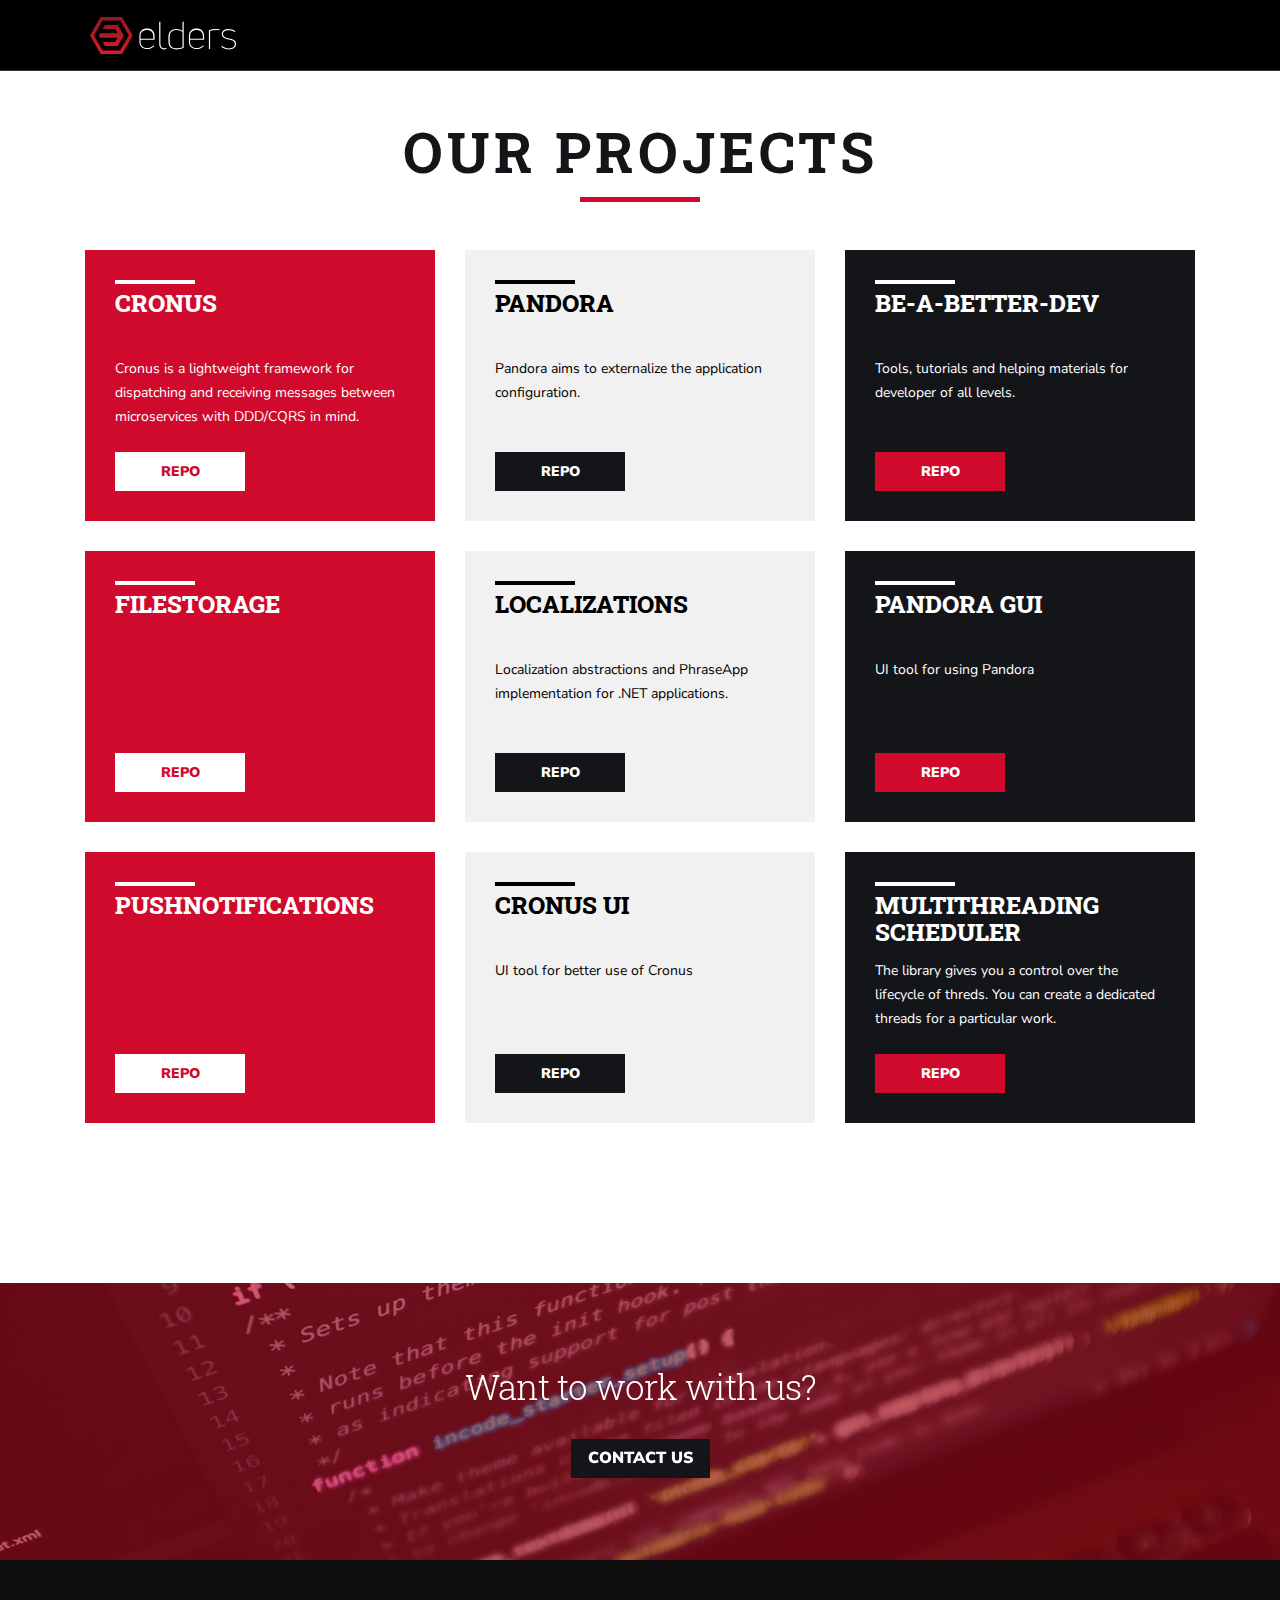
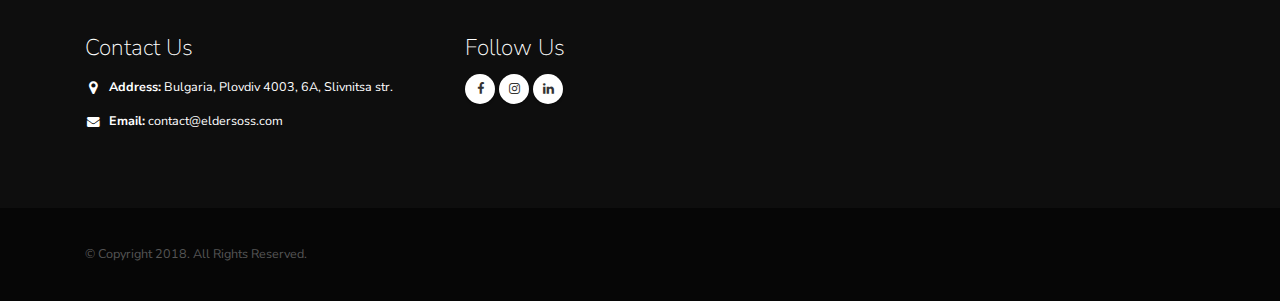
<file: index.html>
<!DOCTYPE html>
<html>

<head>
	<!-- Global site tag (gtag.js) - Google Analytics -->
	<script async src="https://www.googletagmanager.com/gtag/js?id=UA-125156734-1"></script>
	<script>
		window.dataLayer = window.dataLayer || [];
		function gtag(){dataLayer.push(arguments);}
		gtag('js', new Date());

		gtag('config', 'UA-125156734-1');
	</script>

	<!-- Basic -->
	<meta charset="utf-8">
	<meta http-equiv="X-UA-Compatible" content="IE=edge">

	<title>Elders</title>

	<meta name="keywords" content="elders, elders oss, software, plovdiv" />
	<meta name="description" content="It's your bussiness. We accelerate it!">

	<!-- Favicon -->
	<link rel="shortcut icon" href="img/favi.png" type="image/x-icon" />
	<link rel="apple-touch-icon" href="img/favi.png">

	<!-- Mobile Metas -->
	<meta name="viewport" content="width=device-width, initial-scale=1.0, minimum-scale=1.0">

	<!-- Web Fonts  -->
	<link href="https://fonts.googleapis.com/css?family=Open+Sans:300,400,600,700,800%7CShadows+Into+Light" rel="stylesheet" type="text/css">
	<link href="https://fonts.googleapis.com/css?family=Nunito+Sans:300,300i,400,400i,600,600i,700,700i,800,800i,900,900i" rel="stylesheet">
	<link href="https://fonts.googleapis.com/css?family=Roboto+Slab:300,400,700" rel="stylesheet">

	<!-- Vendor CSS -->
	<link rel="stylesheet" href="vendor/bootstrap/css/bootstrap.min.css">
	<link rel="stylesheet" href="vendor/font-awesome/css/font-awesome.min.css">

	<!-- Theme CSS -->
	<link rel="stylesheet" href="css/theme.css">
	<link rel="stylesheet" href="css/theme-elements.css">


	<!-- Demo CSS -->


	<!-- Skin CSS -->
	<link rel="stylesheet" href="css/skins/skin-corporate-7.css">

	<!-- Facebook -->
    <meta property="og:title" content="Elders OSS">
    <meta property="og:description" content="It's your bussiness. We accelerate it!">
    <meta property="og:url" content="http://eldersoss.com/">
    <meta property="og:type" content="website">
    <meta property="og:image" content="http://eldersoss.com/img/logo-full.png">
    <meta property="og:image:width" content="1300">
    <meta property="og:image:height" content="681">
    <meta name="fb:page_id" content="1951744285155251">
    <meta name="og:email" content="contact@eldersoss.com">
    <meta name="og:latitude" content="42.156249">
    <meta name="og:longitude" content="24.744070">
    <meta name="og:street-address" content="6A, Slivnitsa str.">
    <meta name="og:locality" content="Plovdiv">
    <meta name="og:region" content="Plovdiv">
    <meta name="og:postal-code" content="4003">
    <meta name="og:country-name" content="Bulgaria">

	<!-- Google -->
	<meta name="google-site-verification" content="zqf6Iw0V_0WqraTdZaF7WZibVvBQsLZtd9y_jubJ3f8" />
    <script type="application/ld+json">
        {
        "@context": "http://schema.org",
        "@type": "Organization",
        "name": "Elders LTD",
        "url": "https://elders.github.io",
        "logo": "https://eldersoss.com/media/1057/elders-250.png",
        "email": "contact@eldersoss.com",
        "address": {
            "@type": "PostalAddress",
            "streetAddress": "Slivnitsa 6A",
            "addressLocality": "Plovdiv",
            "addressRegion": "Plovdiv",
            "postalCode": "4003",
            "addressCountry": "BG"
		},
		"numberOfEmployees": "12",
        "telephone": "+359 88 366 0060",
        "sameAs": [
            "https://www.facebook.com/eldersoss",
            "https://www.instagram.com/eldersoss",
            "https://www.linkedin.com/company/elders-oss",
			"https://github.com/Elders",
			"https://eldersoss.com"
            ]
        }
    </script>

</head>

<body>

	<div class="body">
			<header id="header" class="header-narrow header-semi-transparent header-transparent-sticky-deactive header-transparent-bottom-border"
			data-plugin-options="{'stickyEnabled': true, 'stickyEnableOnBoxed': true, 'stickyEnableOnMobile': true, 'stickyStartAt': 1, 'stickySetTop': '1'}">
			   <div class="header-body">
				   <div class="header-container container">
					   <div class="header-row">
						   <div class="header-column">
							   <div class="header-row">
								   <div class="header-logo">
									   <a target="_blank" href="https://eldersoss.com/">
										   <img alt="Elders" src="img/logo-red.svg">
									   </a>
								   </div>
							   </div>
						   </div>
						   <div class="header-column justify-content-end">
							   <div class="header-row">
								   <div class="header-nav header-nav-dark-dropdown">
									   <div class="header-nav-main header-nav-main-square header-nav-main-effect-2 header-nav-main-sub-effect-1">
										   <input type="text" style="padding:0px 10px;height:30px;width:290px;margin-top:20px;display:none;" placeholder="Filter our projects"/>
									   </div>
									   <button class="btn header-btn-collapse-nav" data-toggle="collapse" data-target=".header-nav-main nav">
										   <i class="fa fa-bars"></i>
									   </button>
								   </div>
							   </div>
						   </div>
					   </div>
				   </div>
			   </div>
		   </header>

		<div role="main" class="main">
			
			<div class="st-wrapper-white">
					<div class="container st-container">
							<div class="col-lg-12 text-center">
					
								<h2 class="mb-5 st-heading-two st-dark">
									<strong>Our projects</strong>
									<hr class="st-hr">
								</h2>
							</div>
							<div class="st-blog-listing-wrapper">
								<div class="row">
									<div class="col-lg-4 col-md-4 col-sm-12">
										<div class="st-blog-listing-item">
											<hr>
											<h4>
												Cronus
											</h4>
											<div class="st-blog-listing-text">
												<p>
													Cronus is a lightweight framework for dispatching and receiving messages between microservices with DDD/CQRS in mind.
												</p>
											</div>
											<a target="_blank" href="https://github.com/Elders/Cronus" class="btn st-round-button">REPO</a>
										</div>
									</div>
									<div class="col-lg-4 col-md-4 col-sm-12">
										<div class="st-blog-listing-item">
											<hr>
											<h4>
												Pandora
											</h4>
											<div class="st-blog-listing-text">
												<p>
													Pandora aims to externalize the application configuration.
												</p>
											</div>
											<a target="_blank" href="https://github.com/Elders/Pandora" class="btn st-round-button">REPO</a>
										</div>
									</div>
									<div class="col-lg-4 col-md-4 col-sm-12">
										<div class="st-blog-listing-item">
											<hr>
											<h4>
												be-a-better-dev
											</h4>
											<div class="st-blog-listing-text">
												<p>
													Tools, tutorials and helping materials for developer of all levels.
												</p>
											</div>
											<a target="_blank" href="https://github.com/Elders/be-a-better-dev" class="btn st-round-button">REPO</a>
										</div>
									</div>
									<div class="col-lg-4 col-md-4 col-sm-12">
										<div class="st-blog-listing-item">
											<hr>
											<h4>
												FileStorage
											</h4>
											<div class="st-blog-listing-text">
												<p>
													
												</p>
											</div>
											<a target="_blank" href="https://github.com/Elders/FileStorage" class="btn st-round-button">REPO</a>
										</div>
									</div>
									<div class="col-lg-4 col-md-4 col-sm-12">
										<div class="st-blog-listing-item">
											<hr>
											<h4>
												Localizations
											</h4>
											<div class="st-blog-listing-text">
												<p>
													Localization abstractions and PhraseApp implementation for .NET applications.
												</p>
											</div>
											<a target="_blank" href="https://github.com/Elders/Localizations" class="btn st-round-button">REPO</a>
										</div>
									</div>
									<div class="col-lg-4 col-md-4 col-sm-12">
										<div class="st-blog-listing-item">
											<hr>
											<h4>
												Pandora GUI
											</h4>
											<div class="st-blog-listing-text">
												<p>
													UI tool for using Pandora
												</p>
											</div>
											<a  target="_blank" href="https://github.com/Elders/Pandora.GUI" class="btn st-round-button">Repo</a>
										</div>
									</div>
									
									<div class="col-lg-4 col-md-4 col-sm-12">
										<div class="st-blog-listing-item">
											<hr>
											<h4>
												Pushnotifications
											</h4>
											<div class="st-blog-listing-text">
												<p>
													
												</p>
											</div>
											<a target="_blank" href="https://github.com/Elders/Pushnotifications" class="btn st-round-button">REPO</a>
										</div>
									</div>
									<div class="col-lg-4 col-md-4 col-sm-12">
										<div class="st-blog-listing-item">
											<hr>
											<h4>
												Cronus UI
											</h4>
											<div class="st-blog-listing-text">
												<p>
													UI tool for better use of Cronus
												</p>
											</div>
											<a target="_blank" href="https://github.com/Elders/Cronus.UI" class="btn st-round-button">REPO</a>
										</div>
									</div>
									<div class="col-lg-4 col-md-4 col-sm-12">
										<div class="st-blog-listing-item">
											<hr>
											<h4>
												Multithreading Scheduler
											</h4>
											<div class="st-blog-listing-text">
												<p>
													The library gives you a control over the lifecycle of threds. You can create a dedicated threads for a particular work.
												</p>
											</div>
											<a  target="_blank" href="https://github.com/Elders/Multithreading.Scheduler" class="btn st-round-button">Repo</a>
										</div>
									</div>
								</div>
							</div>
					</div>
			</div>

			
			
			
			<section class="parallax section section-text-light section-parallax" data-plugin-parallax="" data-plugin-options="{'speed': 1.5}"
			 data-image-src="img/custom-parallax-1.jpg" style="position: relative; overflow: hidden;margin: 0;">
				<div class="parallax-background" style="background-image: url(&quot;img/custom-parallax-1.jpg&quot;); background-size: cover; position: absolute; top: 0px; left: 0px; width: 100%; height: 180%; transform: translate3d(0px, -162.571px, 0px); background-position-x: 50%;"></div>
				<section class="call-to-action">
					<div class="container">
						<div class="row">
							<div class="col-sm-12 col-lg-12 text-center">
								<div class="call-to-action-content" style="width:100%;">
									<h2>Want to work with us?
									</h2>
									<div class="call-to-action-btn" style="margin-top: 30px;">
										<a href="https://eldersoss.com/contactus/" target="_blank" class="btn btn-lg st-round-button btn-black">COntact us</a>
									</div>
								</div>
							</div>
						</div>
					</div>
				</section>
			</section>
		</div>

		<footer style="margin-top:0px;" id="footer">
			<div class="container">
				<div class="row">

					<div class="col-lg-4">
						<div class="contact-details">
							<h4>Contact Us</h4>
							<ul class="contact">
								<li>
									<p class="text-light">
										<i class="fa fa-map-marker"></i>
										<strong>Address:</strong> Bulgaria, Plovdiv 4003, 6A, Slivnitsa str.
                                    </p>
								</li>
								<li>
									<p class="text-light">
										<i class="fa fa-envelope"></i>
										<strong>Email:</strong>
										<a href="mailto:contact@eldersoss.com">contact@eldersoss.com</a>
									</p>
								</li>
							</ul>
						</div>
					</div>
					<div class="col-lg-2">
						<h4>Follow Us</h4>
						<ul class="social-icons">
							<li class="social-icons-facebook">
								<a href="https://www.facebook.com/eldersoss" target="_blank" title="Facebook">
									<i class="fa fa-facebook"></i>
								</a>
							</li>
							<li class="social-icons-instagram">
								<a href="https://www.instagram.com/eldersoss/" target="_blank" title="Instagram">
									<i class="fa fa-instagram"></i>
								</a>
							</li>
							<li class="social-icons-linkedin">
								<a href="https://www.linkedin.com/company/elders-oss/" target="_blank" title="Linkedin">
									<i class="fa fa-linkedin"></i>
								</a>
							</li>
						</ul>
					</div>
				</div>
			</div>
			<div class="footer-copyright">
				<div class="container">
					<div class="row">

						<div class="col-lg-7">
							<p>© Copyright 2018. All Rights Reserved.</p>
						</div>
						<div class="col-lg-4">

						</div>
					</div>
				</div>
			</div>
		</footer>
	</div>

</body>

</html>
</file>
<file: css/theme.css>
/*
Name: 			theme.css
Written by: 	Okler Themes - (http://www.okler.net)
Theme Version:	6.0.0
*/
html {
	direction: ltr;
	overflow-x: hidden;
	box-shadow: none !important;
}

body {
	background-color: #141519;
	color: #777;
	font-family: 'Nunito Sans', Arial, sans-serif;
	font-size: 14px;
	line-height: 22px;
	margin: 0;
}

body a {
	outline: none !important;
}

li {
	line-height: 24px;
}

form label {
	color: #fff;
}

/* Responsive */
@media (max-width: 575px) {
	body {
		font-size: 13px;
	}
}
/* Header */
#header {
	position: relative;
	z-index: 1030;
	background-color: #000;
}

#header .header-body {
	display: flex;
	flex-direction: column;
	background: #FFF;
	-webkit-transition: min-height 0.3s ease;
	-moz-transition: min-height 0.3s ease;
	transition: min-height 0.3s ease;
	width: 100%;
	border-top: 3px solid #EDEDED;
	border-bottom: 1px solid transparent;
	z-index: 1001;
}

#header .header-container {
	position: relative;
	display: flex;
	flex-flow: row wrap;
	align-items: center;
	-webkit-transition: ease height 300ms;
	-moz-transition: ease height 300ms;
	transition: ease height 300ms;
}

@media (max-width: 991px) {
	#header .header-container:not(.container) .header-nav-main {
		padding: 0 0.75rem;
	}
}

#header .container {
	position: relative;
}

@media (max-width: 767px) {
	#header .container {
		width: 100%;
	}
}

#header .header-row {
	display: flex;
	flex-grow: 1;
	align-items: center;
	align-self: stretch;
	max-height: 100%;
}

#header .header-column {
	display: flex;
	align-self: stretch;
	align-items: center;
	flex-grow: 1;
	flex-direction: column;
}

#header .header-column .header-row {
	justify-content: inherit;
}

#header .header-column .header-extra-info {
	list-style: outside none none;
	margin: 0;
	padding: 0;
}

#header .header-column .header-extra-info li {
	display: inline-flex;
	margin-left: 25px;
}

#header .header-column .header-extra-info li .feature-box p {
	margin: 0;
}

#header .header-column .header-extra-info li .feature-box small {
	position: relative;
	top: -4px;
	font-size: 80%;
}

#header.header-no-min-height .header-body {
	min-height: 0 !important;
}

#header .header-top {
	display: flex;
	align-items: center;
	position: relative;
	background-color: #f4f4f4;
	border-bottom: 1px solid #ededed;
	min-height: 51px;
	z-index: 4;
}

#header .header-top::after {
	clear: both;
	content: "";
	display: table;
}

#header .header-top p {
	font-size: 0.9em;
	margin: 0;
	padding: 0;
}

#header .header-top p .fa, #header .header-top p .icons {
	position: relative;
	top: 1px;
}

#header .header-top .header-search {
	margin-left: 10px;
	margin-right: 0;
}

#header .header-top .header-nav-top {
	float: left;
	margin-top: 0;
	margin-left: 0;
	margin-right: 10px;
}

#header .header-top.header-top-colored {
	border-top: 5px solid #CCC;
	border-bottom: 0;
	color: #FFF;
}

#header .header-top.header-top-colored p, #header .header-top.header-top-colored a, #header .header-top.header-top-colored span {
	color: #FFF;
}

#header .header-top.header-top-colored .form-control {
	border: 0;
}

#header .header-top.header-top-style-2 {
	background: #f6f6f6;
}

#header .header-top.header-top-style-4 {
	background: #E4E6ED;
	border-bottom: 0;
}

#header .header-logo {
	margin: 1rem 0;
}

#header .header-logo img {
	-webkit-transition: all 0.3s ease;
	-moz-transition: all 0.3s ease;
	transition: all 0.3s ease;
	position: relative;
	top: 0;
}

#header .header-nav {
	padding: 1rem 0;
	min-height: 70px;
}

#header .header-nav-top {
	display: flex;
	align-self: stretch;
	align-items: center;
}

#header .header-nav-top .nav > li > a, #header .header-nav-top .nav > li > span {
	color: #999;
	font-size: 0.9em;
	padding: 6px 10px;
	display: inline-block;
}

#header .header-nav-top .nav > li > a .fa, #header .header-nav-top .nav > li > a .icons, #header .header-nav-top .nav > li > span .fa, #header .header-nav-top .nav > li > span .icons {
	margin-right: 3px;
}

#header .header-nav-top .nav > li > a {
	text-decoration: none;
}

#header .header-nav-top .nav > li > a:hover, #header .header-nav-top .nav > li > a a:focus {
	background: #EEE;
}

#header .header-nav-top .nav > li.nav-item.dropdown.show .nav-link {
	background: #EEE;
}

#header .header-nav-top .nav > li.open > .dropdown-menu-toggle {
	border-radius: 4px 4px 0 0;
}

#header .header-nav-top .dropdown .dropdown-item {
	font-size: 0.8em;
}

#header .header-nav-top .dropdown-menu {
	border-color: #EEE;
	margin-top: -2px;
	border-radius: 4px 0 4px 4px;
	padding: 0;
}

#header .header-nav-top .dropdown-menu a {
	color: #999;
	padding: 6px 12px;
	font-size: 0.9em;
}

#header .header-nav-top .flag {
	margin-right: 2px;
	position: relative;
	top: -1px;
}

#header .header-search {
	margin-left: 1rem;
}

#header .header-search .form-control {
	border-radius: 20px;
	font-size: 0.9em;
	height: 34px;
	margin: 0;
	padding: 6px 12px;
	-webkit-transition: width 0.3s ease;
	-moz-transition: width 0.3s ease;
	transition: width 0.3s ease;
	-webkit-transform: translate3d(0, 0, 0);
	-webkit-backface-visibility: hidden;
	-webkit-perspective: 1000px;
	perspective: 1000px;
	width: 170px;
}

#header .header-search .btn-light {
	background: transparent;
	border: 0 none;
	color: #CCC;
	position: absolute;
	right: 0;
	top: 0;
	z-index: 3;
}

#header .header-search .btn-light:hover {
	color: #000;
}

#header .header-social-icons {
	margin-left: 1rem;
}

#header .header-btn-collapse-nav {
	background: #CCC;
	color: #FFF;
	display: none;
	float: right;
	margin: 0 0 0 1rem;
}

#header.header-narrow .header-body {
	min-height: 0;
}

#header.header-narrow .header-logo {
	margin-top: 0;
	margin-bottom: 0;
}

#header.header-narrow .header-nav {
	padding-top: 0;
	padding-bottom: 0;
}

#header.header-no-border-bottom .header-body {
	padding-bottom: 0 !important;
	border-bottom: 0 !important;
}

@media (max-width: 767px) {
	#header.has-nav-bar .header-search {
		display: block !important;
		visibility: hidden;
	}
}

html:not(.boxed) #header.header-full-width .header-container {
	width: 100%;
	max-width: none;
}

html #header.header-transparent {
	min-height: 0 !important;
	width: 100%;
	position: absolute;
}

html #header.header-transparent .header-body {
	position: relative;
	top: 0;
	background: transparent;
	border-top: 0;
	border-bottom: 0;
	box-shadow: none;
}

html #header.header-transparent .header-body:before {
	content: "";
	position: absolute;
	width: 100%;
	height: 100%;
	left: 0;
	right: 0;
	top: 0;
	bottom: 0;
	background: #FFF;
	opacity: 0;
	border-bottom: 1px solid #f1f1f1;
	-webkit-transition: opacity 0.3s ease;
	-moz-transition: opacity 0.3s ease;
	transition: opacity 0.3s ease;
	-webkit-transform: translate3d(0, 0, 0);
	-webkit-backface-visibility: hidden;
	-webkit-perspective: 1000px;
	perspective: 1000px;
}

html.sticky-header-enabled #header.header-transparent .header-body {
	position: fixed;
}

html.sticky-header-active #header.header-transparent .header-body {
	border-bottom: 0;
	box-shadow: none;
}

html.sticky-header-active #header.header-transparent .header-body:before {
	opacity: 1;
}

html #header.header-semi-transparent, html #header.header-semi-transparent-light {
	min-height: 0 !important;
	width: 100%;
	position: absolute;
}

html #header.header-semi-transparent .header-body, html #header.header-semi-transparent-light .header-body {
	position: relative;
	top: 0;
	background: transparent;
	border-top: 0;
	border-bottom: 0;
	box-shadow: none;
}

html #header.header-semi-transparent .header-body:before, html #header.header-semi-transparent-light .header-body:before {
	content: "";
	position: absolute;
	width: 100%;
	height: 100%;
	left: 0;
	right: 0;
	top: 0;
	bottom: 0;
	background: #000;
	border-bottom: 0;
	opacity: 0.3;
	-webkit-transition: opacity 0.3s ease;
	-moz-transition: opacity 0.3s ease;
	transition: opacity 0.3s ease;
	-webkit-transform: translate3d(0, 0, 0);
	-webkit-backface-visibility: hidden;
	-webkit-perspective: 1000px;
	perspective: 1000px;
}

html.sticky-header-enabled #header.header-semi-transparent .header-body {
	position: fixed;
}

html.sticky-header-active #header.header-semi-transparent .header-body {
	border-bottom: 0;
	box-shadow: none;
}

html.sticky-header-active #header.header-semi-transparent .header-body:before {
	opacity: 0.8;
}

html #header.header-semi-transparent-light .header-body:before {
	opacity: 0.1;
	background: #FFF;
}

html.sticky-header-enabled #header.header-semi-transparent-light .header-body {
	position: fixed;
}

html.sticky-header-active #header.header-semi-transparent-light .header-body {
	border-bottom: 0;
	box-shadow: none;
}

html.sticky-header-active #header.header-semi-transparent-light .header-body:before {
	border-bottom: 1px solid #f1f1f1;
	opacity: 0.9;
}

html #header.header-transparent-bottom-border .header-body {
	border-bottom: 1px solid rgba(255, 255, 255, 0.2);
}

html.sticky-header-active #header .header-body {
	position: fixed;
	border-bottom-color: #e9e9e9;
	box-shadow: 0 0 3px rgba(0, 0, 0, 0.1);
}

html:not(.sticky-header-active) #header.header-transparent-sticky-deactive .header-body:before {
	background: transparent !important;
}

html:not(.sticky-header-active) #header.header-transparent-sticky-deactive.header-transparent .header-nav-main:after, html:not(.sticky-header-active) #header.header-transparent-sticky-deactive.header-semi-transparent .header-nav-main:after, html:not(.sticky-header-active) #header.header-transparent-sticky-deactive.header-semi-transparent-light .header-nav-main:after {
	background: transparent !important;
}

/* Header Nav Main */
@media (min-width: 992px) {
	#header .header-nav-main nav {
		display: flex !important;
	}

	#header .header-nav-main nav > ul > li {
		margin-left: 2px;
	}

	#header .header-nav-main nav > ul > li > a {
		display: inline-flex;
		align-items: center;
		white-space: normal;
		border-radius: 4px;
		color: #CCC;
		font-size: 15px;
		font-style: normal;
		font-weight: 700;
		padding: 0.5rem 0.9rem;
		text-transform: uppercase;
	}

	#header .header-nav-main nav > ul > li > a:active {
		background-color: transparent;
		text-decoration: none;
		color: #CCC;
	}

	#header .header-nav-main nav > ul > li > a.dropdown-toggle .fa-caret-down {
		display: none;
	}

	#header .header-nav-main nav > ul > li > a.dropdown-toggle:after {
		border-color: #CCC transparent transparent transparent;
		border-width: .24rem;
		margin-left: .255em;
		margin-right: 0;
	}

	#header .header-nav-main nav > ul > li > a.active {
		background: #CCC;
		color: #FFF;
	}

	#header .header-nav-main nav > ul > li > a.active.dropdown-toggle:after {
		border-color: #FFF transparent transparent transparent;
	}

	#header .header-nav-main nav > ul > li.open > a, #header .header-nav-main nav > ul > li:hover > a {
		background: #CCC;
		color: #FFF;
	}

	#header .header-nav-main nav > ul > li.dropdown .dropdown-menu {
		top: -10000px;
		display: block;
		opacity: 0;
		left: auto;
		border-radius: 0 4px 4px;
		border: 0;
		border-top: 3px solid #CCC;
		box-shadow: 0 20px 45px rgba(0, 0, 0, 0.08);
		margin: 0;
		min-width: 200px;
		padding: 5px;
		text-align: left;
	}

	#header .header-nav-main nav > ul > li.dropdown .dropdown-menu li a {
		border-bottom: 1px solid #f4f4f4;
		color: #777;
		font-size: 0.8em;
		font-weight: 400;
		padding: 6px 20px 6px 8px;
		position: relative;
		text-transform: none;
	}

	#header .header-nav-main nav > ul > li.dropdown .dropdown-menu li a:hover, #header .header-nav-main nav > ul > li.dropdown .dropdown-menu li a:focus, #header .header-nav-main nav > ul > li.dropdown .dropdown-menu li a.active, #header .header-nav-main nav > ul > li.dropdown .dropdown-menu li a:active {
		background-color: #f8f9fa;
	}

	#header .header-nav-main nav > ul > li.dropdown .dropdown-menu li.dropdown-submenu {
		position: relative;
	}

	#header .header-nav-main nav > ul > li.dropdown .dropdown-menu li.dropdown-submenu > a .fa-caret-down {
		display: none;
	}

	#header .header-nav-main nav > ul > li.dropdown .dropdown-menu li.dropdown-submenu > a:after {
		border-color: transparent transparent transparent #CCC;
		border-style: solid;
		border-width: 4px 0 4px 4px;
		content: " ";
		position: absolute;
		top: 50%;
		right: 10px;
		-webkit-transform: translateY(-50%);
		-moz-transform: translateY(-50%);
		-ms-transform: translateY(-50%);
		-o-transform: translateY(-50%);
		transform: translateY(-50%);
	}

	#header .header-nav-main nav > ul > li.dropdown .dropdown-menu li.dropdown-submenu > .dropdown-menu {
		left: 100%;
		display: block;
		margin-top: -8px;
		margin-left: -1px;
		border-radius: 4px;
		opacity: 0;
		-webkit-transform: translate3d(0, 0, 0);
		-moz-transform: translate3d(0, 0, 0);
		-ms-transform: translate3d(0, 0, 0);
		-o-transform: translate3d(0, 0, 0);
		transform: translate3d(0, 0, 0);
	}

	#header .header-nav-main nav > ul > li.dropdown .dropdown-menu li.dropdown-submenu > .dropdown-menu.dropdown-reverse {
		left: auto;
		right: 100%;
		-webkit-transform: translate3d(0, 0, 0);
		-moz-transform: translate3d(0, 0, 0);
		-ms-transform: translate3d(0, 0, 0);
		-o-transform: translate3d(0, 0, 0);
		transform: translate3d(0, 0, 0);
	}

	#header .header-nav-main nav > ul > li.dropdown .dropdown-menu li.dropdown-submenu:hover > .dropdown-menu {
		top: 0;
		opacity: 1;
	}

	#header .header-nav-main nav > ul > li.dropdown .dropdown-menu li:last-child a {
		border-bottom: 0;
	}

	#header .header-nav-main nav > ul > li.dropdown.open > a, #header .header-nav-main nav > ul > li.dropdown:hover > a {
		border-radius: 4px 4px 0 0;
		position: relative;
	}

	#header .header-nav-main nav > ul > li.dropdown.open > a:before, #header .header-nav-main nav > ul > li.dropdown:hover > a:before {
		content: '';
		display: block;
		position: absolute;
		left: 0;
		right: 0;
		bottom: -3px;
		border-bottom: 5px solid #CCC;
	}

	#header .header-nav-main nav > ul > li.dropdown.open > .dropdown-menu, #header .header-nav-main nav > ul > li.dropdown:hover > .dropdown-menu {
		top: auto;
		display: block;
		opacity: 1;
	}

	#header .header-nav-main nav > ul > li.dropdown-mega {
		position: static;
	}

	#header .header-nav-main nav > ul > li.dropdown-mega > .dropdown-menu {
		border-radius: 4px;
		left: 15px;
		right: 15px;
		width: auto;
	}

	#header .header-nav-main nav > ul > li.dropdown-mega .dropdown-mega-content {
		padding: 1.6rem;
	}

	#header .header-nav-main nav > ul > li.dropdown-mega .dropdown-mega-sub-title {
		color: #333333;
		display: block;
		font-size: 0.9em;
		font-weight: 600;
		margin-top: 20px;
		padding-bottom: 10px;
		text-transform: uppercase;
	}

	#header .header-nav-main nav > ul > li.dropdown-mega .dropdown-mega-sub-title:first-child {
		margin-top: 0;
	}

	#header .header-nav-main nav > ul > li.dropdown-mega .dropdown-mega-sub-nav {
		list-style: none;
		padding: 0;
		margin: 0;
	}

	#header .header-nav-main nav > ul > li.dropdown-mega .dropdown-mega-sub-nav > li > a {
		border: 0 none;
		border-radius: 4px;
		color: #777;
		display: block;
		font-size: 0.8em;
		font-weight: normal;
		margin: 0 0 3px -8px;
		padding: 3px 8px;
		text-shadow: none;
		text-transform: none;
		text-decoration: none;
	}

	#header .header-nav-main nav > ul > li.dropdown-mega .dropdown-mega-sub-nav > li:hover > a {
		background: #f4f4f4;
	}

	#header .header-nav-main nav > ul > li.dropdown-mega.dropdown-mega-shop > .dropdown-item {
		padding: 0.5rem 0.8rem;
	}

	#header .header-nav-main.header-nav-main-no-arrows nav > ul > li a.dropdown-toggle {
		padding-left: 16px !important;
		padding-right: 16px !important;
	}

	#header .header-nav-main.header-nav-main-no-arrows nav > ul > li a.dropdown-toggle:after {
		display: none;
	}

	#header .header-nav-main.header-nav-main-square nav > ul > li > a {
		border-radius: 0 !important;
	}

	#header .header-nav-main.header-nav-main-square nav > ul > li.dropdown .dropdown-menu {
		border-radius: 0;
	}

	#header .header-nav-main.header-nav-main-square nav > ul > li.dropdown .dropdown-menu li.dropdown-submenu > .dropdown-menu {
		border-radius: 0;
	}

	#header .header-nav-main.header-nav-main-square nav > ul > li.dropdown-mega > .dropdown-menu {
		border-radius: 0;
	}

	#header .header-nav-main.header-nav-main-square nav > ul > li.dropdown-mega .dropdown-mega-sub-nav > li > a {
		border-radius: 0;
	}

	#header .header-nav-main a > .thumb-info-preview {
		position: absolute;
		display: block;
		left: 100%;
		opacity: 0;
		border: 0;
		padding-left: 10px;
		background: transparent;
		overflow: visible;
		margin-top: 15px;
		top: -10000px;
		-webkit-transition: -webkit-transform 0.2s ease-out, opacity 0.2s ease-out;
		-moz-transition: -moz-transform 0.2s ease-out, opacity 0.2s ease-out;
		transition: transform 0.2s ease-out, opacity 0.2s ease-out;
		-webkit-transform: translate3d(-20px, 0, 0);
		-moz-transform: translate3d(-20px, 0, 0);
		-ms-transform: translate3d(-20px, 0, 0);
		-o-transform: translate3d(-20px, 0, 0);
		transform: translate3d(-20px, 0, 0);
	}

	#header .header-nav-main a > .thumb-info-preview .thumb-info-wrapper {
		background: #FFF;
		display: block;
		border-radius: 4px;
		border: 0;
		box-shadow: 0 20px 45px rgba(0, 0, 0, 0.08);
		margin: 0;
		padding: 4px;
		text-align: left;
		width: 190px;
	}

	#header .header-nav-main a > .thumb-info-preview .thumb-info-image {
		transition: all 6s linear 0s;
		width: 182px;
		height: 136px;
		min-height: 0;
	}

	#header .header-nav-main a:hover > .thumb-info-preview {
		-webkit-transform: translate3d(0, 0, 0);
		-moz-transform: translate3d(0, 0, 0);
		-ms-transform: translate3d(0, 0, 0);
		-o-transform: translate3d(0, 0, 0);
		transform: translate3d(0, 0, 0);
		top: 0;
		opacity: 1;
		margin-top: -5px;
	}

	#header .header-nav-main .dropdown-reverse a > .thumb-info-preview {
		-webkit-transform: translate3d(20px, 0, 0);
		-moz-transform: translate3d(20px, 0, 0);
		-ms-transform: translate3d(20px, 0, 0);
		-o-transform: translate3d(20px, 0, 0);
		transform: translate3d(20px, 0, 0);
		right: 100%;
		left: auto;
		padding-left: 0;
		margin-right: 10px;
	}

	#header .header-nav-main .dropdown-reverse a:hover > .thumb-info-preview {
		-webkit-transform: translate3d(0, 0, 0);
		-moz-transform: translate3d(0, 0, 0);
		-ms-transform: translate3d(0, 0, 0);
		-o-transform: translate3d(0, 0, 0);
		transform: translate3d(0, 0, 0);
	}

	#header .header-nav {
		display: flex;
		align-items: center;
		flex-grow: 1;
		justify-content: flex-end;
		align-self: stretch;
	}

	#header .header-nav.header-nav-stripe {
		padding: 0;
	}

	#header .header-nav.header-nav-stripe .header-nav-main {
		align-self: stretch;
		margin-top: -1px;
		min-height: 0;
	}

	#header .header-nav.header-nav-stripe nav {
		display: flex;
	}

	#header .header-nav.header-nav-stripe nav > ul > li {
		display: inline-flex;
		align-self: stretch;
	}

	#header .header-nav.header-nav-stripe nav > ul > li > a {
		background: transparent;
		padding: 0 .9rem;
		margin: 1px 0 0;
		height: 100%;
		color: #444;
		min-height: 90px;
	}

	#header .header-nav.header-nav-stripe nav > ul > li > a.dropdown-toggle:after {
		border-color: #444 transparent transparent transparent;
	}

	#header .header-nav.header-nav-stripe nav > ul > li > a.active {
		color: #CCC;
		background: transparent;
	}

	#header .header-nav.header-nav-stripe nav > ul > li > a.active.dropdown-toggle:after {
		border-color: #CCC transparent transparent transparent;
	}

	#header .header-nav.header-nav-stripe nav > ul > li:hover > a, #header .header-nav.header-nav-stripe nav > ul > li:hover > a.active, #header .header-nav.header-nav-stripe nav > ul > li.open > a, #header .header-nav.header-nav-stripe nav > ul > li.open > a.active {
		color: #FFF;
		padding-bottom: 0;
	}

	#header .header-nav.header-nav-stripe nav > ul > li:hover > a.dropdown-toggle:after, #header .header-nav.header-nav-stripe nav > ul > li:hover > a.active.dropdown-toggle:after, #header .header-nav.header-nav-stripe nav > ul > li.open > a.dropdown-toggle:after, #header .header-nav.header-nav-stripe nav > ul > li.open > a.active.dropdown-toggle:after {
		border-color: #FFF transparent transparent transparent;
	}

	#header .header-nav.header-nav-stripe nav > ul > li.dropdown.open > a:before, #header .header-nav.header-nav-stripe nav > ul > li.dropdown:hover > a:before {
		content: none;
	}

	#header .header-nav.header-nav-stripe nav > ul > li.dropdown.open > .dropdown-menu, #header .header-nav.header-nav-stripe nav > ul > li.dropdown:hover > .dropdown-menu {
		top: 100%;
		left: 0;
		margin-top: 1px;
	}

	#header .header-nav.header-nav-top-line {
		padding: 0;
	}

	#header .header-nav.header-nav-top-line .header-nav-main {
		align-self: stretch;
		min-height: 0;
		margin-top: 0;
	}

	#header .header-nav.header-nav-top-line nav > ul > li > a, #header .header-nav.header-nav-top-line nav > ul > li:hover > a {
		position: relative;
		background: transparent !important;
		color: #444;
		padding: 0 .9rem;
		margin: 1px 0 0;
		min-height: 70px;
		height: 100%;
	}

	#header .header-nav.header-nav-top-line nav > ul > li > a:before, #header .header-nav.header-nav-top-line nav > ul > li:hover > a:before {
		content: "";
		position: absolute;
		background: #CCC;
		width: 100%;
		height: 3px;
		top: -2px;
		left: 0;
		opacity: 0;
	}

	#header .header-nav.header-nav-top-line nav > ul > li:hover > a:before, #header .header-nav.header-nav-top-line nav > ul > li.open > a:before {
		opacity: 1;
	}

	#header .header-nav.header-nav-top-line nav > ul > li > a.dropdown-toggle:after {
		border-color: #444 transparent transparent transparent;
	}

	#header .header-nav.header-nav-top-line nav > ul > li > a.active {
		color: #CCC;
		background: transparent;
	}

	#header .header-nav.header-nav-top-line nav > ul > li > a.active:before {
		opacity: 1;
	}

	#header .header-nav.header-nav-top-line nav > ul > li > a.active.dropdown-toggle:after {
		border-color: #CCC transparent transparent transparent;
	}

	#header .header-nav.header-nav-top-line nav > ul > li.dropdown > a:before {
		border-bottom: 0;
	}

	#header .header-nav.header-nav-top-line nav > ul > li.dropdown.open > .dropdown-menu, #header .header-nav.header-nav-top-line nav > ul > li.dropdown:hover > .dropdown-menu {
		margin-top: 0;
	}

	#header .header-nav.header-nav-dark-dropdown {
		padding: 0;
	}

	#header .header-nav.header-nav-dark-dropdown .header-nav-main {
		align-self: stretch;
		min-height: 0;
		margin-top: 0;
	}

	#header .header-nav.header-nav-dark-dropdown nav > ul > li > a, #header .header-nav.header-nav-dark-dropdown nav > ul > li:hover > a {
		background: transparent !important;
		color: #444;
		margin: 1px 0 0;
		min-height: 70px;
		height: 100%;
		padding: 0 .9rem;
	}

	#header .header-nav.header-nav-dark-dropdown nav > ul > li > a.dropdown-toggle:after {
		border-color: #444 transparent transparent transparent;
	}

	#header .header-nav.header-nav-dark-dropdown nav > ul > li > a.active {
		color: #CCC;
	}

	#header .header-nav.header-nav-dark-dropdown nav > ul > li > a.active.dropdown-toggle:after {
		color: #CCC;
	}

	#header .header-nav.header-nav-dark-dropdown nav > ul > li.dropdown > a:before {
		border-bottom: 0;
	}

	#header .header-nav.header-nav-dark-dropdown nav > ul > li.dropdown li a {
		border-bottom-color: #2a2a2a;
	}

	#header .header-nav.header-nav-dark-dropdown nav > ul > li.dropdown .dropdown-menu {
		background: #1e1e1e;
		margin-top: 0;
	}

	#header .header-nav.header-nav-dark-dropdown nav > ul > li.dropdown .dropdown-menu > li > a {
		color: #969696;
	}

	#header .header-nav.header-nav-dark-dropdown nav > ul > li.dropdown .dropdown-menu > li > a:hover, #header .header-nav.header-nav-dark-dropdown nav > ul > li.dropdown .dropdown-menu > li > a:focus {
		background: #282828;
	}

	#header .header-nav.header-nav-dark-dropdown nav > ul > li.dropdown.dropdown-mega .dropdown-mega-sub-title {
		color: #ababab;
	}

	#header .header-nav.header-nav-dark-dropdown nav > ul > li.dropdown.dropdown-mega .dropdown-mega-sub-nav > li:hover > a {
		background: #282828;
	}

	#header .header-nav-main {
		display: flex !important;
		height: auto !important;
	}

	#header .header-nav-bar {
		background: #F4F4F4;
		z-index: 1;
	}
}
/* Header Narrow */
@media (min-width: 992px) {
	#header.header-narrow .header-nav.header-nav-stripe nav > ul > li > a, #header.header-narrow .header-nav.header-nav-dark-dropdown nav > ul > li > a, #header.header-narrow .header-nav.header-nav-top-line nav > ul > li > a {
		min-height: 70px;
	}
}

@media (min-width: 992px) {
	#header .header-nav-main.header-nav-main-light nav > ul > li > a {
		color: #FFF;
	}

	#header .header-nav-main.header-nav-main-light nav > ul > li > a.active {
		color: #CCC;
		background: #FFF;
	}

	#header .header-nav-main.header-nav-main-light nav > ul > li > a.dropdown-toggle:after {
		border-color: #FFF transparent transparent transparent;
	}

	#header .header-nav-main.header-nav-main-light nav > ul > li.open > a, #header .header-nav-main.header-nav-main-light nav > ul > li.active > a, #header .header-nav-main.header-nav-main-light nav > ul > li:hover > a {
		background: #FFF;
	}

	#header .header-nav-main.header-nav-main-light nav > ul > li.open > a.dropdown-toggle:after, #header .header-nav-main.header-nav-main-light nav > ul > li.active > a.dropdown-toggle:after, #header .header-nav-main.header-nav-main-light nav > ul > li:hover > a.dropdown-toggle:after {
		border-color: #CCC transparent transparent transparent;
	}

	#header .header-nav-main.header-nav-main-light nav > ul > li.open > .dropdown-menu, #header .header-nav-main.header-nav-main-light nav > ul > li.active > .dropdown-menu, #header .header-nav-main.header-nav-main-light nav > ul > li:hover > .dropdown-menu {
		border-top-color: #FFF;
		box-shadow: 0 20px 25px rgba(0, 0, 0, 0.05);
	}

	#header .header-nav-main.header-nav-main-light nav > ul > li.open > .dropdown-menu .dropdown-submenu:hover > .dropdown-menu, #header .header-nav-main.header-nav-main-light nav > ul > li.active > .dropdown-menu .dropdown-submenu:hover > .dropdown-menu, #header .header-nav-main.header-nav-main-light nav > ul > li:hover > .dropdown-menu .dropdown-submenu:hover > .dropdown-menu {
		border-top-color: #FFF;
	}

	#header .header-nav-main.header-nav-main-light nav > ul > li.active > a {
		background: #FFF;
	}

	#header .header-nav-main.header-nav-main-light nav > ul > li.active > a.dropdown-toggle:after {
		border-color: #CCC transparent transparent transparent;
	}

	#header .header-nav-main.header-nav-main-light nav > ul > li.dropdown.open > a:before, #header .header-nav-main.header-nav-main-light nav > ul > li.dropdown:hover > a:before {
		border-bottom-color: #FFF;
	}

	#header .header-nav-main.header-nav-main-light .dropdown-menu > li > a:hover, #header .header-nav-main.header-nav-main-light .dropdown-menu > li > a:focus {
		background: #f5f5f5;
	}
}

@media (min-width: 992px) {
	#header .header-nav-main-effect-1 nav > ul > li.dropdown .dropdown-menu li a, #header .header-nav-main-effect-1 nav > ul > li.dropdown .dropdown-mega-sub-nav li a {
		-webkit-transition: -webkit-transform 0.2s ease-out;
		-moz-transition: -moz-transform 0.2s ease-out;
		transition: transform 0.2s ease-out;
		transform: translate3d(0, -5px, 0);
	}

	#header .header-nav-main-effect-1 nav > ul > li.dropdown:hover > .dropdown-menu li a, #header .header-nav-main-effect-1 nav > ul > li.dropdown:hover .dropdown-mega-sub-nav li a {
		-webkit-transform: translate3d(0, 0, 0);
		-moz-transform: translate3d(0, 0, 0);
		-ms-transform: translate3d(0, 0, 0);
		-o-transform: translate3d(0, 0, 0);
		transform: translate3d(0, 0, 0);
	}

	#header .header-nav-main-effect-1 nav > ul > li.dropdown .dropdown-menu {
		-webkit-transition: -webkit-transform 0.2s ease-out;
		-moz-transition: -moz-transform 0.2s ease-out;
		transition: transform 0.2s ease-out;
		transform: translate3d(0, -5px, 0);
	}

	#header .header-nav-main-effect-1 nav > ul > li.dropdown:hover > .dropdown-menu {
		-webkit-transform: translate3d(0, 2px, 0);
		-moz-transform: translate3d(0, 2px, 0);
		-ms-transform: translate3d(0, 2px, 0);
		-o-transform: translate3d(0, 2px, 0);
		transform: translate3d(0, 2px, 0);
	}

	#header .header-nav.header-nav-stripe .header-nav-main-effect-1 nav > ul > li.dropdown:hover > .dropdown-menu, #header .header-nav.header-nav-top-line .header-nav-main-effect-1 nav > ul > li.dropdown:hover > .dropdown-menu, #header .header-nav.header-nav-dark-dropdown .header-nav-main-effect-1 nav > ul > li.dropdown:hover > .dropdown-menu {
		-webkit-transform: translate3d(0, 0, 0);
		-moz-transform: translate3d(0, 0, 0);
		-ms-transform: translate3d(0, 0, 0);
		-o-transform: translate3d(0, 0, 0);
		transform: translate3d(0, 0, 0);
	}
}

@media (min-width: 992px) {
	#header .header-nav-main-effect-2 nav > ul > li.dropdown .dropdown-menu {
		-webkit-transition: -webkit-transform 0.2s ease-out, opacity 0.2s ease-out;
		-moz-transition: -moz-transform 0.2s ease-out, opacity 0.2s ease-out;
		transition: transform 0.2s ease-out, opacity 0.2s ease-out;
		transform: translate3d(0, -5px, 0);
		opacity: 0;
	}

	#header .header-nav-main-effect-2 nav > ul > li.dropdown:hover > .dropdown-menu {
		transform: translate3d(0, -1px, 0);
		opacity: 1;
	}
}

@media (min-width: 992px) {
	#header .header-nav-main-effect-3 nav > ul > li.dropdown .dropdown-menu {
		-webkit-transition: -webkit-transform 0.2s ease-out;
		-moz-transition: -moz-transform 0.2s ease-out;
		transition: transform 0.2s ease-out;
		transform: translate3d(0, 10px, 0);
	}

	#header .header-nav-main-effect-3 nav > ul > li.dropdown:hover > .dropdown-menu {
		-webkit-transform: translate3d(0, 0, 0);
		-moz-transform: translate3d(0, 0, 0);
		-ms-transform: translate3d(0, 0, 0);
		-o-transform: translate3d(0, 0, 0);
		transform: translate3d(0, 0, 0);
	}
}

@media (min-width: 992px) {
	#header .header-nav-main-effect-4 nav > ul > li.dropdown .dropdown-menu {
		-webkit-transition: -webkit-transform 0.2s ease-out, opacity 0.2s ease-out;
		-moz-transition: -moz-transform 0.2s ease-out, opacity 0.2s ease-out;
		transition: transform 0.2s ease-out, opacity 0.2s ease-out;
		-webkit-transform: translate3d(-20px, 0, 0);
		-moz-transform: translate3d(-20px, 0, 0);
		-ms-transform: translate3d(-20px, 0, 0);
		-o-transform: translate3d(-20px, 0, 0);
		transform: translate3d(-20px, 0, 0);
		opacity: 0;
	}

	#header .header-nav-main-effect-4 nav > ul > li.dropdown .dropdown-menu.dropdown-reverse {
		-webkit-transition: -webkit-transform 0.2s ease-out, opacity 0.2s ease-out;
		-moz-transition: -moz-transform 0.2s ease-out, opacity 0.2s ease-out;
		transition: transform 0.2s ease-out, opacity 0.2s ease-out;
		-webkit-transform: translate3d(20px, 0, 0);
		-moz-transform: translate3d(20px, 0, 0);
		-ms-transform: translate3d(20px, 0, 0);
		-o-transform: translate3d(20px, 0, 0);
		transform: translate3d(20px, 0, 0);
		left: auto;
		right: 100%;
		opacity: 0;
	}

	#header .header-nav-main-effect-4 nav > ul > li.dropdown:hover > .dropdown-menu {
		-webkit-transform: translate3d(0, 0, 0);
		-moz-transform: translate3d(0, 0, 0);
		-ms-transform: translate3d(0, 0, 0);
		-o-transform: translate3d(0, 0, 0);
		transform: translate3d(0, 0, 0);
		opacity: 1;
	}
}

@media (min-width: 992px) {
	#header .header-nav-main-sub-effect-1 nav > ul > li.dropdown .dropdown-menu li.dropdown-submenu > .dropdown-menu {
		-webkit-transition: -webkit-transform 0.2s ease-out, opacity 0.2s ease-out;
		-moz-transition: -moz-transform 0.2s ease-out, opacity 0.2s ease-out;
		transition: transform 0.2s ease-out, opacity 0.2s ease-out;
		-webkit-transform: translate3d(-20px, 0, 0);
		-moz-transform: translate3d(-20px, 0, 0);
		-ms-transform: translate3d(-20px, 0, 0);
		-o-transform: translate3d(-20px, 0, 0);
		transform: translate3d(-20px, 0, 0);
		opacity: 0;
	}

	#header .header-nav-main-sub-effect-1 nav > ul > li.dropdown .dropdown-menu li.dropdown-submenu > .dropdown-menu.dropdown-reverse {
		-webkit-transition: -webkit-transform 0.2s ease-out, opacity 0.2s ease-out;
		-moz-transition: -moz-transform 0.2s ease-out, opacity 0.2s ease-out;
		transition: transform 0.2s ease-out, opacity 0.2s ease-out;
		-webkit-transform: translate3d(20px, 0, 0);
		-moz-transform: translate3d(20px, 0, 0);
		-ms-transform: translate3d(20px, 0, 0);
		-o-transform: translate3d(20px, 0, 0);
		transform: translate3d(20px, 0, 0);
		left: auto;
		right: 100%;
		opacity: 0;
	}

	#header .header-nav-main-sub-effect-1 nav > ul > li.dropdown .dropdown-menu li.dropdown-submenu:hover > .dropdown-menu {
		-webkit-transform: translate3d(0, 0, 0);
		-moz-transform: translate3d(0, 0, 0);
		-ms-transform: translate3d(0, 0, 0);
		-o-transform: translate3d(0, 0, 0);
		transform: translate3d(0, 0, 0);
		opacity: 1;
	}
}
/* Header Nav Main Mobile */
@media (max-width: 991px) {
	#header .header-nav-main {
		position: absolute;
		background: transparent;
		width: 100%;
		top: 100%;
		left: 50%;
		-webkit-transform: translate3d(-50%, 0, 0);
		-moz-transform: translate3d(-50%, 0, 0);
		-ms-transform: translate3d(-50%, 0, 0);
		-o-transform: translate3d(-50%, 0, 0);
		transform: translate3d(-50%, 0, 0);
	}

	#header .header-nav-main:before {
		content: '';
		display: block;
		position: absolute;
		top: 0;
		left: 50%;
		width: 100vw;
		height: 100%;
		background: none;
		z-index: -1;
		-webkit-transform: translateX(-50%);
		-moz-transform: translateX(-50%);
		-ms-transform: translateX(-50%);
		-o-transform: translateX(-50%);
		transform: translateX(-50%);
	}

	#header .header-nav-main nav {
		max-height: 50vh;
		overflow: hidden;
		overflow-y: auto;
		padding: 0 15px;
	}

	#header .header-nav-main nav.collapsing {
		overflow-y: hidden;
	}

	#header .header-nav-main nav::-webkit-scrollbar {
		width: 5px;
	}

	#header .header-nav-main nav::-webkit-scrollbar-thumb {
		-webkit-border-radius: 0px;
		border-radius: 0px;
		background: rgba(204, 204, 204, 0.5);
	}

	#header .header-nav-main nav > ul {
		flex-direction: column;
		padding: 0.8rem 0;
	}

	#header .header-nav-main nav > ul li {
		border-bottom: 1px solid #e8e8e8;
		clear: both;
		display: block;
		float: none;
		margin: 0;
		padding: 0;
		position: relative;
	}

	#header .header-nav-main nav > ul li a {
		font-size: 13px;
		font-style: normal;
		line-height: 20px;
		padding: 7px 8px;
		margin: 1px 0;
		border-radius: 4px;
		text-align: left;
	}

	#header .header-nav-main nav > ul li a .fa-caret-down {
		line-height: 35px;
		min-height: 38px;
		min-width: 30px;
		position: absolute;
		right: 5px;
		text-align: center;
		top: 0;
	}

	#header .header-nav-main nav > ul li a.dropdown-toggle:after {
		content: none;
	}

	#header .header-nav-main nav > ul li a:active {
		background-color: #f8f9fa;
		color: inherit;
	}

	#header .header-nav-main nav > ul li.dropdown .dropdown-menu {
		background: transparent;
		padding: 0;
		margin: 0;
		font-size: 13px;
		box-shadow: none;
		border-radius: 0;
		border: 0;
		clear: both;
		display: none;
		float: none;
		position: static;
	}

	#header .header-nav-main nav > ul li.dropdown .dropdown-menu li.dropdown-submenu.opened > .dropdown-menu {
		display: block;
		margin-left: 20px;
	}

	#header .header-nav-main nav > ul li.dropdown.opened > .dropdown-menu {
		display: block;
		margin-left: 20px;
	}

	#header .header-nav-main nav > ul li.dropdown-mega .dropdown-mega-sub-title {
		margin-top: 10px;
		display: block;
		text-align: left;
	}

	#header .header-nav-main nav > ul li.dropdown-mega .dropdown-mega-sub-nav {
		margin: 0 0 0 20px;
		padding: 0;
		list-style: none;
	}

	#header .header-nav-main nav > ul li.dropdown-mega .dropdown-mega-sub-nav > li > a {
		display: block;
		text-decoration: none;
	}

	#header .header-nav-main nav > ul li:last-child {
		border-bottom: 0;
	}

	#header .header-nav-main nav > ul > li > a {
		text-transform: uppercase;
		font-weight: 700;
		margin-top: 1px;
		margin-bottom: 1px;
		color: #CCC;
	}

	#header .header-nav-main nav > ul > li > a:active {
		color: #CCC;
	}

	#header .header-nav-main nav > ul > li > a.active {
		color: #FFF;
		background: #CCC;
	}

	#header .header-nav-main nav > ul > li > a.active:focus, #header .header-nav-main nav > ul > li > a.active:hover {
		color: #FFF;
		background: #CCC;
	}

	#header .header-nav-main nav .not-included {
		margin: 0;
	}

	#header .header-nav-main a > .thumb-info-preview {
		display: none !important;
	}

	#header .header-btn-collapse-nav {
		outline: 0;
		display: block;
		position: relative;
		z-index: 1;
	}

	#header.header-transparent .header-nav-main:before, #header.header-semi-transparent .header-nav-main:before, #header.header-semi-transparent-light .header-nav-main:before {
		width: calc(100% - 30px);
		border-radius: 4px;
	}

	#header.header-transparent .header-nav-main nav, #header.header-semi-transparent .header-nav-main nav, #header.header-semi-transparent-light .header-nav-main nav {
		padding: 0 30px;
	}

	#header.header-transparent .header-nav-main nav::-webkit-scrollbar-thumb, #header.header-semi-transparent .header-nav-main nav::-webkit-scrollbar-thumb, #header.header-semi-transparent-light .header-nav-main nav::-webkit-scrollbar-thumb {
		border-color: transparent;
	}

	#header.header-transparent .header-body:before {
		border-bottom: none !important;
	}

	#header.header-semi-transparent-light .header-body:before {
		border-bottom: none !important;
	}

	#header .header-nav.header-nav-stripe {
		min-height: 90px;
	}

	#header .header-nav.header-nav-top-line {
		min-height: 70px;
	}

	#header .header-nav.header-nav-dark-dropdown {
		min-height: 70px;
	}
}

@media (min-width: 992px) {
	html:not(.sticky-header-active) #header.header-transparent .header-nav-main nav > ul > li > a {
		color: #FFF;
	}

	html:not(.sticky-header-active) #header.header-transparent .header-nav-main nav > ul > li > a.dropdown-toggle:after {
		border-color: #FFF transparent transparent transparent;
	}

	html:not(.sticky-header-active) #header.header-transparent .header-nav-main nav > ul > li > a.active {
		color: #CCC;
	}

	html:not(.sticky-header-active) #header.header-transparent .header-nav-main nav > ul > li > a.active.dropdown-toggle:after {
		border-color: #CCC transparent transparent transparent;
	}

	html:not(.sticky-header-active) #header.header-transparent .header-nav-main nav > ul > li.open > a.active, html:not(.sticky-header-active) #header.header-transparent .header-nav-main nav > ul > li:hover > a.active {
		color: #FFF;
	}

	html:not(.sticky-header-active) #header.header-transparent .header-nav-main nav > ul > li.open > a.active.dropdown-toggle:after, html:not(.sticky-header-active) #header.header-transparent .header-nav-main nav > ul > li:hover > a.active.dropdown-toggle:after {
		border-color: #FFF transparent transparent transparent;
	}

	html #header.header-semi-transparent .header-nav-main nav > ul > li > a {
		color: #FFF;
	}

	html #header.header-semi-transparent .header-nav-main nav > ul > li > a.dropdown-toggle:after {
		border-color: #FFF transparent transparent transparent;
	}

	html #header.header-semi-transparent .header-nav-main nav > ul > li > a.active {
		color: #CCC;
	}

	html #header.header-semi-transparent .header-nav-main nav > ul > li > a.active.dropdown-toggle:after {
		border-color: #CCC transparent transparent transparent;
	}

	html #header.header-semi-transparent .header-nav-main nav > ul > li.open > a.active, html #header.header-semi-transparent .header-nav-main nav > ul > li:hover > a.active {
		color: #FFF;
	}

	html #header.header-semi-transparent .header-nav-main nav > ul > li.open > a.active.dropdown-toggle:after, html #header.header-semi-transparent .header-nav-main nav > ul > li:hover > a.active.dropdown-toggle:after {
		border-color: #FFF transparent transparent transparent;
	}

	html:not(.sticky-header-active) #header.header-semi-transparent-light .header-nav-main nav > ul > li > a {
		color: #FFF;
	}

	html:not(.sticky-header-active) #header.header-semi-transparent-light .header-nav-main nav > ul > li > a.dropdown-toggle:after {
		border-color: #FFF transparent transparent transparent;
	}

	html:not(.sticky-header-active) #header.header-semi-transparent-light .header-nav-main nav > ul > li > a.active {
		color: #CCC;
	}

	html:not(.sticky-header-active) #header.header-semi-transparent-light .header-nav-main nav > ul > li > a.active.dropdown-toggle:after {
		border-color: #CCC transparent transparent transparent;
	}

	html:not(.sticky-header-active) #header.header-semi-transparent-light .header-nav-main nav > ul > li.open > a.active, html:not(.sticky-header-active) #header.header-semi-transparent-light .header-nav-main nav > ul > li:hover > a.active {
		color: #FFF;
	}

	html:not(.sticky-header-active) #header.header-semi-transparent-light .header-nav-main nav > ul > li.open > a.active.dropdown-toggle:after, html:not(.sticky-header-active) #header.header-semi-transparent-light .header-nav-main nav > ul > li:hover > a.active.dropdown-toggle:after {
		border-color: #FFF transparent transparent transparent;
	}
}
/* Responsive */
@media (min-width: 992px) {
	#header .header-body {
		height: auto !important;
	}
}

@media (max-width: 991px) {
	#header .header-logo img {
		z-index: 1;
	}

	#header .header-nav {
		display: flex;
		align-items: center;
	}

	#header.header-narrow .header-nav.header-nav-stripe {
		min-height: 70px;
	}
}
/* Mega Menu (Signin/SignUp) */
#header .header-nav-main nav > ul > li.dropdown-mega.dropdown-mega-signin label {
	font-size: 0.9rem;
	color: #777;
}

#header .header-nav-main nav > ul > li.dropdown-mega.dropdown-mega-signin .dropdown-menu {
	width: 40%;
	right: 15px;
	left: auto;
	border-radius: 6px 0 6px 6px;
}

#header .header-nav-main nav > ul > li.dropdown-mega.dropdown-mega-signin .dropdown-menu, #header .header-nav-main nav > ul > li.dropdown-mega.dropdown-mega-signin .dropdown-menu a {
	padding: 0;
	transform: translate3d(0, 2px, 0);
}

#header .header-nav-main nav > ul > li.dropdown-mega.dropdown-mega-signin .fa-user {
	margin-right: 5px;
}

#header .header-nav-main nav > ul > li.dropdown-mega.dropdown-mega-signin .dropdown-mega-sub-title {
	margin-bottom: 10px;
	display: block;
}

#header .header-nav-main nav > ul > li.dropdown-mega.dropdown-mega-signin .sign-up-info, #header .header-nav-main nav > ul > li.dropdown-mega.dropdown-mega-signin .log-in-info {
	text-align: center;
	display: block;
	font-size: 0.9rem;
}

#header .header-nav-main nav > ul > li.dropdown-mega.dropdown-mega-signin.signin .signin-form {
	display: block;
}

#header .header-nav-main nav > ul > li.dropdown-mega.dropdown-mega-signin.signin .signup-form, #header .header-nav-main nav > ul > li.dropdown-mega.dropdown-mega-signin.signin .recover-form {
	display: none;
}

#header .header-nav-main nav > ul > li.dropdown-mega.dropdown-mega-signin.signup .signin-form {
	display: none;
}

#header .header-nav-main nav > ul > li.dropdown-mega.dropdown-mega-signin.signup .signup-form {
	display: block;
}

#header .header-nav-main nav > ul > li.dropdown-mega.dropdown-mega-signin.signup .recover-form {
	display: none;
}

#header .header-nav-main nav > ul > li.dropdown-mega.dropdown-mega-signin.recover .signin-form, #header .header-nav-main nav > ul > li.dropdown-mega.dropdown-mega-signin.recover .signup-form {
	display: none;
}

#header .header-nav-main nav > ul > li.dropdown-mega.dropdown-mega-signin.recover .recover-form {
	display: block;
}

#header .header-nav-main nav > ul > li.dropdown-mega.dropdown-mega-signin.recover .recover-form p {
	font-size: 0.9rem;
}

#header .header-nav-main nav > ul > li.dropdown-mega.dropdown-mega-signin.logged .user-avatar .img-thumbnail {
	float: left;
	margin-right: 15px;
}

#header .header-nav-main nav > ul > li.dropdown-mega.dropdown-mega-signin.logged .user-avatar .img-thumbnail img {
	max-width: 55px;
}

#header .header-nav-main nav > ul > li.dropdown-mega.dropdown-mega-signin.logged .user-avatar strong {
	display: block;
	padding-top: 7px;
}

#header .header-nav-main nav > ul > li.dropdown-mega.dropdown-mega-signin.logged .user-avatar span {
	display: block;
	font-size: 12px;
}

#header .header-nav-main nav > ul > li.dropdown-mega.dropdown-mega-signin.logged .user-avatar p {
	margin: 0 0 0 25px;
	text-align: left;
}

#header .header-nav-main nav > ul > li.dropdown-mega.dropdown-mega-signin.logged .list-account-options {
	list-style: none;
	margin: 6px 0 0;
	padding: 0;
}

#header .header-nav-main nav > ul > li.dropdown-mega.dropdown-mega-signin.logged .list-account-options a:hover {
	text-decoration: none;
}

/* Responsive */
@media (max-width: 991px) {
	#header .header-nav-main nav > ul > li.dropdown-mega.dropdown-mega-signin {
		margin-right: 0;
	}

	#header .header-nav-main nav > ul > li.dropdown-mega.dropdown-mega-signin .dropdown-toggle {
		display: none;
	}

	#header .header-nav-main nav > ul > li.dropdown-mega.dropdown-mega-signin .dropdown-menu {
		display: block !important;
		margin: 0 !important;
		padding: 0 10px 0 10px;
		width: 100%;
		right: 0;
	}

	#header .header-nav-main nav > ul > li.dropdown-mega.dropdown-mega-signin .dropdown-menu .dropdown-mega-sub-title {
		font-size: 14px;
		font-weight: 600;
		text-transform: uppercase;
		padding-top: 5px;
		padding-bottom: 0;
	}

	#header .header-nav-main nav > ul > li.dropdown-mega.dropdown-mega-signin.logged .dropdown-toggle {
		display: none;
	}

	#header .header-nav-main nav > ul > li.dropdown-mega.dropdown-mega-signin.logged .dropdown-mega-content {
		margin: 15px 0 !important;
	}

	#header .header-nav-main nav > ul > li.dropdown-mega.dropdown-mega-signin.logged .list-account-options {
		margin: 15px 0 0 0 !important;
	}

	#header .header-nav-main nav > ul > li.dropdown-mega.dropdown-mega-signin.logged .list-account-options > li > a {
		line-height: 35px;
	}
}
/* Mega Menu (Signin/SignUp) */
#header .header-nav-main nav > ul > li.dropdown-mega.dropdown-mega-shop .dropdown-menu {
	width: 40%;
	right: 15px;
	left: auto;
	border-radius: 6px 0 6px 6px;
}

#header .header-nav-main nav > ul > li.dropdown-mega.dropdown-mega-shop .dropdown-menu li table {
	width: 100%;
	margin-top: 0;
}

#header .header-nav-main nav > ul > li.dropdown-mega.dropdown-mega-shop .dropdown-menu li table tr td a {
	background-color: transparent !important;
	color: #333;
	padding: 0;
	margin: 0;
	display: block;
}

#header .header-nav-main nav > ul > li.dropdown-mega.dropdown-mega-shop .dropdown-menu li table tr td a.remove {
	float: right;
}

#header .header-nav-main nav > ul > li.dropdown-mega.dropdown-mega-shop .dropdown-menu li table tr td a:hover {
	text-decoration: none;
}

#header .header-nav-main nav > ul > li.dropdown-mega.dropdown-mega-shop .fa-shopping-cart {
	margin-right: 5px;
}

#header .header-nav-main nav > ul > li.dropdown-mega.dropdown-mega-shop .product-thumbnail {
	width: 120px;
}

#header .header-nav-main nav > ul > li.dropdown-mega.dropdown-mega-shop .product-actions {
	text-align: right;
	width: 80px;
}

#header .header-nav-main nav > ul > li.dropdown-mega.dropdown-mega-shop .actions-continue {
	margin-top: 10px;
	padding-top: 20px;
	border-top: 1px solid #DDD;
	clear: both;
}

#header .header-nav-main nav > ul > li.dropdown-mega.dropdown-mega-shop .actions-continue .btn {
	margin-bottom: 10px;
}

/* Responsive */
@media (max-width: 991px) {
	#header .header-nav-main nav > ul > li.dropdown-mega.dropdown-mega-shop .dropdown-menu {
		margin: 15px 0;
		padding: 0 15px;
		width: 100%;
	}
}

html.side-header #header {
	min-height: 0 !important;
}

@media (min-width: 992px) {
	html.side-header .main .container, html.side-header #footer .container {
		padding: 0 35px;
		width: auto !important;
		max-width: 1210px;
	}

	html.side-header body > .body {
		margin: 0 0 0 255px;
		width: auto;
		overflow-x: hidden;
		overflow-y: visible;
	}

	html.side-header body > .body .forcefullwidth_wrapper_tp_banner .rev_slider_wrapper {
		width: 100% !important;
		left: auto !important;
	}

	html.side-header #header {
		background: #FFF;
		position: fixed;
		box-shadow: 0 0 18px rgba(0, 0, 0, 0.07);
		top: 0;
		left: 0;
		width: 255px;
		height: 100%;
	}

	html.side-header #header .header-body {
		border-top: 0;
	}

	html.side-header #header .header-container {
		width: 100%;
	}

	html.side-header #header .header-row {
		flex-direction: column;
	}

	html.side-header #header .header-search {
		width: 100%;
		margin: 0.7rem 0;
	}

	html.side-header #header .header-nav-top .nav > li > a, html.side-header #header .header-nav-top .nav > li > span {
		display: block;
	}

	html.side-header #header .header-logo {
		margin: 2rem 0;
	}

	html.side-header #header .header-nav {
		flex-direction: column;
	}

	html.side-header #header .header-nav-main,
	html.side-header #header .header-nav-main nav,
	html.side-header #header .header-nav-main .nav {
		width: 100%;
	}

	html.side-header #header .nav {
		flex-direction: column;
		width: 100%;
	}

	html.side-header #header .header-nav-main nav > ul > li.dropdown > a.dropdown-toggle:after {
		content: "";
		border-color: transparent transparent transparent #CCC;
		position: absolute;
		right: 15px;
		top: 50%;
		border-top: .3em solid;
		border-bottom: .3em solid transparent;
		border-left: .3em solid transparent;
		border-right: 0;
		-webkit-transform: translate3d(0, -50%, 0);
		-moz-transform: translate3d(0, -50%, 0);
		-ms-transform: translate3d(0, -50%, 0);
		-o-transform: translate3d(0, -50%, 0);
		transform: translate3d(0, -50%, 0);
	}

	html.side-header #header .header-nav-main nav > ul > li.dropdown.open > .dropdown-menu, html.side-header #header .header-nav-main nav > ul > li.dropdown:hover > .dropdown-menu {
		top: 3px;
		left: 100%;
		border-top: 0;
		border-left: 5px solid #CCC;
		margin-left: -5px;
	}

	html.side-header #header .header-nav-main nav > ul > li.dropdown li.dropdown-submenu:hover > .dropdown-menu {
		margin-top: -5px;
		border-top: 0;
	}

	html.side-header #header .header-nav-main nav > ul > li.dropdown.open > a, html.side-header #header .header-nav-main nav > ul > li.dropdown:hover > a {
		padding-bottom: 0.5rem;
	}

	html.side-header #header .header-nav-main nav > ul > li.dropdown.open > a:before, html.side-header #header .header-nav-main nav > ul > li.dropdown:hover > a:before {
		content: none;
	}

	html.side-header #header .header-nav-main nav > ul > li.dropdown-mega {
		position: relative;
	}

	html.side-header #header .header-nav-main nav > ul > li.dropdown-mega .dropdown-menu {
		min-width: 720px;
	}

	html.side-header #header .header-nav-main nav > ul > li {
		margin-top: 1px;
	}

	html.side-header #header .header-nav-main nav > ul > li > a {
		display: flex;
	}

	html.side-header #header .header-nav-main nav > ul > li .dropdown-menu.dropdown-reverse li a {
		padding-right: 8px;
		padding-left: 20px;
	}

	html.side-header #header .header-nav-main nav > ul > li .dropdown-menu.dropdown-reverse li.dropdown-submenu > a:after {
		border-width: 4px 4px 4px 0;
	}

	html.side-header #header .header-social-icons {
		margin: 2rem 0 !important;
	}

	html.side-header-right body > .body {
		margin: 0 255px 0 0;
	}

	html.side-header-right #header {
		left: auto;
		right: 0;
	}

	html.side-header-right #header .header-nav-main nav > ul > li.dropdown > a.dropdown-toggle {
		padding-right: 0px;
		padding-left: 30px;
	}

	html.side-header-right #header .header-nav-main nav > ul > li.dropdown > a.dropdown-toggle:after {
		left: 15px;
		right: auto;
		border-right: .3em solid transparent;
		border-left: 0;
	}

	html.side-header-right #header .header-nav-main nav > ul > li.dropdown.open > .dropdown-menu, html.side-header-right #header .header-nav-main nav > ul > li.dropdown:hover > .dropdown-menu {
		right: 100%;
		left: auto;
		border-right: 5px solid #CCC;
		border-left: 0;
		margin-left: 0;
		margin-right: -5px;
		border-radius: 4px 0 0 4px;
	}

	html.side-header-right #header .header-nav-main nav > ul > li.dropdown .dropdown-menu li.dropdown-submenu > a:after {
		left: 10px;
		right: initial;
	}

	html.ie.side-header-right #header .header-nav-main nav > ul > li.dropdown .dropdown-menu li.dropdown-submenu > a:after {
		left: 10px;
		right: initial;
		width: 0;
	}

	html.side-header-semi-transparent body > .body {
		margin: 0;
	}

	html.side-header-semi-transparent #header {
		background: rgba(0, 0, 0, 0.3);
	}

	html.side-header-semi-transparent #header .header-body {
		background: transparent !important;
	}
}

@media (max-height: 768px) {
	html.side-header #header .header-nav-main nav > ul > li.dropdown.open > .dropdown-menu, html.side-header #header .header-nav-main nav > ul > li.dropdown:hover > .dropdown-menu {
		bottom: 0;
		top: auto;
	}
}

html[dir="rtl"] #header .header-search .btn-light {
	right: -35px;
}

/* Page Header */
.page-header {
	background-color: #171717;
	border-bottom: 5px solid #CCC;
	border-top: 5px solid #384045;
	margin: 0 0 35px 0;
	min-height: 50px;
	padding: 20px 0;
	position: relative;
	text-align: left;
}

.page-header .breadcrumb {
	background: none;
	margin: 0;
	padding: 0;
	position: relative;
	z-index: 1;
}

.page-header .breadcrumb > li {
	display: inline-block;
	font-size: 0.85em;
	text-transform: uppercase;
	text-shadow: none;
}

.page-header .breadcrumb > li + li:before {
	color: inherit;
	opacity: 0.5;
	font-family: FontAwesome;
	content: "\f105";
	padding: 0 7px 0 5px;
}

.page-header h1 {
	border-bottom: 5px solid #CCC;
	color: #fff;
	display: inline-block;
	font-size: 32px;
	font-weight: 200;
	line-height: 32px;
	margin: 0 0 -25px;
	padding: 0 0 25px;
	position: relative;
}

.page-header h1 span {
	color: #999da3;
	display: block;
	font-size: 0.6em;
	font-weight: 300;
	line-height: 1.3em;
	margin: 7px 0 0;
}

.page-header-no-title-border h1 {
	border: 0;
}

/* Page Header - Color */
.page-header-color {
	background-color: #F7F7F7;
	border-bottom: 5px solid #F4F4F4;
	border-top: none;
}

.page-header-color h1 {
	border-bottom: none;
	color: #1d2127;
	font-size: 2.3em;
	padding: 0;
	margin: 0;
}

.page-header-color h1 span {
	opacity: 0.65;
}

.page-header-color .breadcrumb {
	text-align: right;
	float: right;
}

@media (max-width: 991px) {
	.page-header-color .breadcrumb {
		padding: 18px 0px 0;
		text-align: left;
		float: none;
	}
}

.page-header-color .breadcrumb > .active {
	opacity: 0.65;
}

/* Page Header - More Padding */
.page-header-more-padding {
	padding: 35px 0;
}

/* Page Header - Light */
.page-header-light {
	background-color: #F7F7F7;
	border-bottom: 5px solid #F4F4F4;
	border-top: none;
}

.page-header-light h1 {
	border-bottom: none;
	color: #1d2127;
	font-size: 2.3em;
}

.page-header-light .breadcrumb {
	text-align: right;
	float: right;
}

@media (max-width: 991px) {
	.page-header-light .breadcrumb {
		padding: 18px 0px 0;
		text-align: left;
		float: none;
	}
}

/* Page Header - Reverse */
.page-header-reverse {
	text-align: right;
}

.page-header-reverse .breadcrumb {
	text-align: left;
}

@media (max-width: 991px) {
	.page-header-reverse .breadcrumb {
		text-align: right;
	}
}

/* Page Header - Parallax */
.page-header.parallax {
	margin: 0 0 35px;
	padding: 180px 0 60px;
}

.page-header-center {
	text-align: center;
}

.page-header-center .breadcrumb {
	text-align: center;
	justify-content: center;
	margin: 15px 0 0;
}

/* Page Header Custom Background */
.page-header-custom-background {
	padding: 45px 0;
	background-repeat: repeat;
	background-color: transparent;
	border-top: 0;
	border-bottom: 0;
}

.page-header-custom-background h1 {
	color: #FFF;
	border: 0;
}

.page-header-custom-background h1 span {
	color: #FFF;
	opacity: 0.7;
}

.page-header-custom-background .breadcrumb {
	text-align: right;
	float: right;
}

@media (max-width: 991px) {
	.page-header-custom-background .breadcrumb {
		padding: 18px 0px 0;
		text-align: left;
		float: none;
	}
}

.page-header-custom-background .breadcrumb li.active {
	color: #FFF;
	opacity: 0.7;
}

.page-header-custom-background .breadcrumb a {
	color: #FFF;
}

/* Page Header Custom - Create your Own */
.page-header.custom-product {
	background-image: url(../img/custom-header-bg.jpg);
	background-repeat: repeat;
	background-color: #999;
	border-top: 5px solid #888;
	padding: 0;
	overflow: hidden;
}

.page-header.custom-product .row {
	position: relative;
}

.page-header.custom-product p.lead {
	color: #E8E8E8;
}

.page-header.custom-product h1 {
	color: #FFF;
	margin-bottom: 10px;
	margin-top: 30px;
	border: 0;
}

/* Responsive */
@media (min-width: 992px) {
	.page-header-more-padding .breadcrumb-valign-mid,
	.page-header-custom-background .breadcrumb-valign-mid,
	.page-header-float-breadcrumb .breadcrumb-valign-mid {
		text-align: right;
	}

	.page-header-more-padding.page-header-reverse .breadcrumb-valign-mid,
	.page-header-custom-background.page-header-reverse .breadcrumb-valign-mid,
	.page-header-float-breadcrumb.page-header-reverse .breadcrumb-valign-mid {
		text-align: left;
	}
}

@media (max-width: 991px) {
	.page-header .breadcrumb {
		float: none !important;
		position: static !important;
	}

	.page-header .breadcrumb-valign-mid {
		margin-top: 15px;
	}

	.page-header-reverse .breadcrumb-valign-mid {
		margin-top: 0;
		margin-bottom: 15px;
	}
}

@media (max-width: 575px) {
	.page-header h1 {
		font-size: 26px;
		line-height: 26px;
	}
}
/* Parallax */
.parallax {
	background-color: transparent;
	background-position: 50% 50%;
	background-repeat: repeat;
	background-attachment: fixed;
	margin: 70px 0;
	padding: 50px 0;
	position: relative;
	clear: both;
}

.parallax blockquote {
	border: 0;
	padding: 0 10%;
}

.parallax blockquote i.fa-quote-left {
	font-size: 34px;
	position: relative;
	left: -5px;
}

.parallax blockquote p {
	font-size: 24px;
	line-height: 30px;
}

.parallax blockquote span {
	font-size: 16px;
	line-height: 20px;
	color: #999;
	position: relative;
	left: -5px;
}

.parallax.parallax-disabled {
	background-attachment: scroll !important;
	background-position: 50% 50% !important;
}

/* Section Featured */
section.section {
	background: #f4f4f4;
	border-top: 5px solid #f1f1f1;
	margin: 30px 0;
	padding: 50px 0;
}

section.section.section-no-background {
	background: transparent;
	border-top-color: transparent;
}

section.section.section-center {
	text-align: center;
}

section.section.section-text-light h1, section.section.section-text-light h2, section.section.section-text-light h3, section.section.section-text-light h4, section.section.section-text-light h5, section.section.section-text-light h6 {
	color: #FFF;
}

section.section.section-text-light p {
	color: #e6e6e6;
}

section.section.section-background {
	background-repeat: repeat;
	border: 0;
}

section.section.section-overlay {
	position: relative;
}

section.section.section-overlay:before {
	content: "";
	display: block;
	background: url("../img/video-overlay.png") repeat scroll 0 0 transparent;
	bottom: 0;
	height: 100%;
	left: 0;
	position: absolute;
	right: 0;
	top: 0;
	width: 100%;
}

section.section.section-overlay-opacity {
	position: relative;
}

section.section.section-overlay-opacity:before {
	content: "";
	display: block;
	background: rgba(0, 0, 0, 0.5);
	bottom: 0;
	height: 100%;
	left: 0;
	position: absolute;
	right: 0;
	top: 0;
	width: 100%;
}

section.section.section-overlay-opacity.section-overlay-opacity-scale-1:before {
	background: rgba(0, 0, 0, 0.1);
}

section.section.section-overlay-opacity.section-overlay-opacity-scale-2:before {
	background: rgba(0, 0, 0, 0.2);
}

section.section.section-overlay-opacity.section-overlay-opacity-scale-3:before {
	background: rgba(0, 0, 0, 0.3);
}

section.section.section-overlay-opacity.section-overlay-opacity-scale-4:before {
	background: rgba(0, 0, 0, 0.4);
}

section.section.section-overlay-opacity.section-overlay-opacity-scale-5:before {
	background: rgba(0, 0, 0, 0.5);
}

section.section.section-overlay-opacity.section-overlay-opacity-scale-6:before {
	background: rgba(0, 0, 0, 0.6);
}

section.section.section-overlay-opacity.section-overlay-opacity-scale-7:before {
	background: rgba(0, 0, 0, 0.7);
}

section.section.section-overlay-opacity.section-overlay-opacity-scale-8:before {
	background: rgba(0, 0, 0, 0.8);
}

section.section.section-overlay-opacity.section-overlay-opacity-scale-9:before {
	background: rgba(0, 0, 0, 0.9);
}

section.section.section-overlay-opacity-light:before {
	background: rgba(255, 255, 255, 0.5);
}

section.section.section-overlay-opacity-light.section-overlay-opacity-light-scale-1:before {
	background: rgba(255, 255, 255, 0.1);
}

section.section.section-overlay-opacity-light.section-overlay-opacity-light-scale-2:before {
	background: rgba(255, 255, 255, 0.2);
}

section.section.section-overlay-opacity-light.section-overlay-opacity-light-scale-3:before {
	background: rgba(255, 255, 255, 0.3);
}

section.section.section-overlay-opacity-light.section-overlay-opacity-light-scale-4:before {
	background: rgba(255, 255, 255, 0.4);
}

section.section.section-overlay-opacity-light.section-overlay-opacity-light-scale-5:before {
	background: rgba(255, 255, 255, 0.5);
}

section.section.section-overlay-opacity-light.section-overlay-opacity-light-scale-6:before {
	background: rgba(255, 255, 255, 0.6);
}

section.section.section-overlay-opacity-light.section-overlay-opacity-light-scale-7:before {
	background: rgba(255, 255, 255, 0.7);
}

section.section.section-overlay-opacity-light.section-overlay-opacity-light-scale-8:before {
	background: rgba(255, 255, 255, 0.8);
}

section.section.section-overlay-opacity-light.section-overlay-opacity-light-scale-9:before {
	background: rgba(255, 255, 255, 0.9);
}

section.section.section-default-scale-lighten {
	background-color: #fcfcfc !important;
	border-top-color: #fcfcfc !important;
}

section.section.section-video {
	background: none !important;
	border: 0;
}

section.section.section-parallax {
	background-color: transparent;
	background-position: 50% 50%;
	background-repeat: repeat;
	background-attachment: fixed;
	border: 0;
}

section.section.section-parallax.parallax-disabled {
	background-attachment: scroll !important;
	background-position: 50% 50% !important;
}

section.section.section-no-border {
	border: 0;
}

section.section.section-with-divider {
	margin: 56px 0 35px;
}

section.section.section-with-divider .divider {
	margin: -56px 0 44px;
}

section.section.section-footer {
	margin-bottom: -50px;
}

section.section.section-with-mockup {
	margin-top: 120px;
}

section.section.section-front {
	position: relative;
	z-index: 1;
}

/* Responsive */
@media (max-width: 991px) {
	.container-fluid > .row > .p-0 section.section {
		margin-bottom: 0;
		margin-top: 0;
	}

	.container-fluid > .row > .p-0:first-child section.section {
		margin-bottom: 0;
		margin-top: 30px;
	}

	.container-fluid > .row > .p-0:last-child section.section {
		margin-bottom: 30px;
		margin-top: 0;
	}
}
/* Sidebar */
aside ul.nav-list > li > a {
	color: #666;
	font-size: 0.9em;
	padding: 8px 0 8px 18px;
}

/* Home Slider - Revolution Slider */
.slider-container {
	background: #171717;
	height: 500px;
	overflow: hidden;
	width: 100%;
	direction: ltr;
}

.slider-container .tparrows {
	border-radius: 6px;
}

.slider-container .slider-single-slide .tparrows {
	display: none;
}

.slider-container .top-label {
	color: #FFF;
	font-size: 24px;
	font-weight: 300;
}

.slider-container .main-label {
	color: #FFF;
	font-size: 62px;
	line-height: 62px;
	font-weight: 800;
	text-shadow: 2px 2px 4px rgba(0, 0, 0, 0.15);
}

.slider-container .featured-label {
	color: #FFF;
	font-size: 52px;
	line-height: 52px;
	font-weight: 800;
	text-shadow: 1px 1px 3px rgba(0, 0, 0, 0.15);
}

.slider-container .bottom-label {
	color: #FFF;
	font-size: 20px;
	line-height: 20px;
	font-weight: 300;
}

.slider-container .blackboard-text {
	color: #BAB9BE;
	font-size: 46px;
	line-height: 46px;
	font-family: "Shadows Into Light", cursive;
	text-transform: uppercase;
}

.slider-container .btn.btn-lg.btn-slider-action {
	font-size: 22px;
	font-weight: 600;
	line-height: 20px;
	padding: 1.2rem 1.8rem;
}

.slider-container .top-label-dark, .slider-container .main-label-dark, .slider-container .bottom-label-dark {
	color: #333;
}

.slider-container .tp-caption-dark a {
	color: #333;
}

.slider-container .tp-caption-dark a:hover {
	color: #333;
}

.slider-container .tp-caption-overlay {
	background: #000;
	padding: 10px;
}

.slider-container .tp-caption-overlay-opacity {
	background: rgba(0, 0, 0, 0.4);
	padding: 10px;
}

.slider-container .tp-opacity-overlay {
	background: rgba(0, 0, 0, 0.75);
}

.slider-container.transparent {
	background-color: transparent;
}

.slider-container.light {
	background-color: #EAEAEA;
}

.slider-container.light .tp-bannershadow {
	opacity: 0.05;
	top: 0;
	bottom: auto;
	z-index: 1000;
}

.slider-container.light .featured-label, .slider-container.light .top-label, .slider-container.light .main-label, .slider-container.light .bottom-label {
	color: #333;
}

.slider-container.light .tp-caption a {
	color: #333;
}

.slider-container.light .tp-caption a:hover {
	color: #333;
}

/* Arrows */
.tparrows.tparrows-carousel {
	display: inline-block;
	position: absolute;
	width: 30px;
	height: auto;
	padding: 20px 0;
}

.tparrows.tparrows-carousel.tp-leftarrow {
	right: auto !important;
	left: -30px !important;
	border-radius: 0 4px 4px 0;
}

.tparrows.tparrows-carousel.tp-leftarrow:before {
	font-family: FontAwesome;
	content: "\f053";
	position: relative;
	left: -1px;
	top: 1px;
}

.tparrows.tparrows-carousel.tp-rightarrow {
	right: -60px !important;
	left: auto !important;
	border-radius: 4px 0 0 4px;
}

.tparrows.tparrows-carousel.tp-rightarrow:before {
	font-family: FontAwesome;
	content: "\f054";
	position: relative;
	left: 2px;
	top: 1px;
}

/* Slider IE Fix */
html.ie .forcefullwidth_wrapper_tp_banner {
	overflow: hidden;
}

/* Embed Border */
.rev_slider embed,
.rev_slider iframe,
.rev_slider object,
.rev_slider video {
	border: 0 !important;
}

/* Defaults */
.hesperiden-custom {
	padding: 10px 0 !important;
}

.hesperiden-custom .tp-tab {
	border: 0 !important;
}

/* Slider With Overlay */
.slider-with-overlay {
	position: relative;
}

.slider-with-overlay .slider-container {
	z-index: auto;
}

/* Slider Contact Form */
.slider-contact-form {
	margin: -45px 0 25px;
}

.slider-contact-form .featured-box {
	text-align: left;
}

.slider-contact-form label.error {
	display: none !important;
}

.slider-contact-form .alert {
	padding: 6px;
	text-align: center;
}

.slider-contact-form textarea {
	resize: none;
}

/* Responsive */
@media (min-width: 992px) {
	.slider-contact-form {
		margin: 0;
		position: absolute;
		top: 20px;
		z-index: 99;
		width: 100%;
	}
}
/* Boxed */
html.boxed .slider-container {
	width: 100% !important;
	left: auto !important;
}

/* Home Slider - Nivo Slider */
.nivo-slider {
	position: relative;
}

.nivo-slider .theme-default .nivoSlider {
	border-radius: 10px 10px 0 0;
	box-shadow: none;
	margin-top: 10px;
}

.nivo-slider .theme-default .nivoSlider img {
	border-radius: 10px 10px 0 0;
}

.nivo-slider .theme-default .nivo-controlNav {
	margin-top: -72px;
	position: absolute;
	z-index: 99;
	right: 5px;
	bottom: -17px;
}

.nivo-slider .theme-default .nivo-caption {
	padding-left: 20px;
}

/* Custom Map */
section.section-custom-map {
	background: transparent url(../img/map.png) center 0 no-repeat;
	padding: 129px 0 0;
	margin: 20px 0 0;
	border: 0;
}

section.section-custom-map section.section {
	border-top-color: rgba(241, 241, 241, 0.8);
	background: rgba(244, 244, 244, 0.8);
}

section.section-custom-map-2 {
	background: transparent url(../img/map-2.png) center 0 no-repeat;
	padding: 129px 0 0;
	margin: 50px 0 0;
	border: 0;
}

section.section-custom-map-2 section.section {
	border-top-color: rgba(241, 241, 241, 0.8);
	background: rgba(244, 244, 244, 0.8);
}

/* Home Intro */
.home-intro {
	background-color: #171717;
	margin-bottom: 60px;
	overflow: hidden;
	padding: 2.2rem 0;
	position: relative;
	text-align: left;
}

.home-intro p {
	color: #FFF;
	display: inline-block;
	font-size: 1.4em;
	font-weight: 300;
	margin-bottom: 0;
}

.home-intro p span {
	color: #999;
	display: block;
	font-size: 0.8em;
	padding-top: 5px;
}

.home-intro p em {
	font-family: "Shadows Into Light", cursive;
	font-size: 1.6em;
}

.home-intro .get-started {
	position: relative;
}

.home-intro .get-started .btn {
	position: relative;
	z-index: 1;
}

.home-intro .get-started .btn i {
	font-size: 1.1em;
	font-weight: normal;
	margin-left: 5px;
}

.home-intro .get-started a {
	color: #FFF;
}

.home-intro .get-started a:not(.btn) {
	color: #777;
}

.home-intro .learn-more {
	margin-left: 15px;
}

.home-intro.light {
	background-color: #E2E2E2;
}

.home-intro.light.secondary {
	background-color: #E0E1E4;
}

.home-intro.light p {
	color: #777;
}

/* Home Intro Compact */
.home-intro-compact {
	border-radius: 0 0 10px 10px;
	margin-top: -10px;
}

.home-intro-compact p {
	padding-left: 20px;
}

.home-intro-compact .get-started {
	padding-right: 20px;
}

/* Responsive */
@media (max-width: 991px) {
	/* Home Intro */
	.home-intro p {
		margin-bottom: 2rem;
	}

	.home-intro-compact .get-started {
		padding-left: 20px;
	}
}

@media (max-width: 767px) {
	/* Home Intro */
	.home-intro-compact {
		margin-left: 0;
		margin-right: 0;
		padding-left: 0;
		padding-right: 0;
	}
}
/* Home Concept SVG Animations */
@keyframes animatedLineBg {
	from {
		stroke-dasharray: 1000;
	}

	to {
		stroke-dasharray: 1360;
	}
}

@keyframes animatedLineSmallCircle {
	from {
		stroke-dasharray: 1000;
	}

	to {
		stroke-dasharray: 1120;
	}
}

@keyframes animatedLineBigCircle {
	from {
		stroke-dasharray: 1000;
	}

	to {
		stroke-dasharray: 1266;
	}
}

@keyframes animatedInitialPin {
	0% {
		-webkit-transform: translate(2px, 69px) scale(0.23);
		-moz-transform: translate(2px, 69px) scale(0.23);
		-ms-transform: translate(2px, 69px) scale(0.23);
		-o-transform: translate(2px, 69px) scale(0.23);
		transform: translate(2px, 69px) scale(0.23);
	}

	33% {
		-webkit-transform: translate(2px, 79px) scale(0.23);
		-moz-transform: translate(2px, 79px) scale(0.23);
		-ms-transform: translate(2px, 79px) scale(0.23);
		-o-transform: translate(2px, 79px) scale(0.23);
		transform: translate(2px, 79px) scale(0.23);
	}

	66% {
		-webkit-transform: translate(2px, 74px) scale(0.23);
		-moz-transform: translate(2px, 74px) scale(0.23);
		-ms-transform: translate(2px, 74px) scale(0.23);
		-o-transform: translate(2px, 74px) scale(0.23);
		transform: translate(2px, 74px) scale(0.23);
	}

	100% {
		-webkit-transform: translate(2px, 79px) scale(0.23);
		-moz-transform: translate(2px, 79px) scale(0.23);
		-ms-transform: translate(2px, 79px) scale(0.23);
		-o-transform: translate(2px, 79px) scale(0.23);
		transform: translate(2px, 79px) scale(0.23);
	}
}

@keyframes animatedFinalPin {
	0% {
		-webkit-transform: translate(325px, -19px) scale(0.23) rotate(36deg);
		-moz-transform: translate(325px, -19px) scale(0.23) rotate(36deg);
		-ms-transform: translate(325px, -19px) scale(0.23) rotate(36deg);
		-o-transform: translate(325px, -19px) scale(0.23) rotate(36deg);
		transform: translate(325px, -19px) scale(0.23) rotate(36deg);
	}

	33% {
		-webkit-transform: translate(325px, -13px) scale(0.23) rotate(36deg);
		-moz-transform: translate(325px, -13px) scale(0.23) rotate(36deg);
		-ms-transform: translate(325px, -13px) scale(0.23) rotate(36deg);
		-o-transform: translate(325px, -13px) scale(0.23) rotate(36deg);
		transform: translate(325px, -13px) scale(0.23) rotate(36deg);
	}

	66% {
		-webkit-transform: translate(325px, -16px) scale(0.23) rotate(36deg);
		-moz-transform: translate(325px, -16px) scale(0.23) rotate(36deg);
		-ms-transform: translate(325px, -16px) scale(0.23) rotate(36deg);
		-o-transform: translate(325px, -16px) scale(0.23) rotate(36deg);
		transform: translate(325px, -16px) scale(0.23) rotate(36deg);
	}

	100% {
		-webkit-transform: translate(325px, -13px) scale(0.23) rotate(36deg);
		-moz-transform: translate(325px, -13px) scale(0.23) rotate(36deg);
		-ms-transform: translate(325px, -13px) scale(0.23) rotate(36deg);
		-o-transform: translate(325px, -13px) scale(0.23) rotate(36deg);
		transform: translate(325px, -13px) scale(0.23) rotate(36deg);
	}
}
/* Firefox Final Pin Animation */
@keyframes animatedFinalPinFirefox {
	0% {
		-webkit-transform: translate(193px, -16px) scale(0.23) rotate(36deg);
		-moz-transform: translate(193px, -16px) scale(0.23) rotate(36deg);
		-ms-transform: translate(193px, -16px) scale(0.23) rotate(36deg);
		-o-transform: translate(193px, -16px) scale(0.23) rotate(36deg);
		transform: translate(193px, -16px) scale(0.23) rotate(36deg);
	}

	33% {
		-webkit-transform: translate(193px, -10px) scale(0.23) rotate(36deg);
		-moz-transform: translate(193px, -10px) scale(0.23) rotate(36deg);
		-ms-transform: translate(193px, -10px) scale(0.23) rotate(36deg);
		-o-transform: translate(193px, -10px) scale(0.23) rotate(36deg);
		transform: translate(193px, -10px) scale(0.23) rotate(36deg);
	}

	66% {
		-webkit-transform: translate(193px, -13px) scale(0.23) rotate(36deg);
		-moz-transform: translate(193px, -13px) scale(0.23) rotate(36deg);
		-ms-transform: translate(193px, -13px) scale(0.23) rotate(36deg);
		-o-transform: translate(193px, -13px) scale(0.23) rotate(36deg);
		transform: translate(193px, -13px) scale(0.23) rotate(36deg);
	}

	100% {
		-webkit-transform: translate(193px, -10px) scale(0.23) rotate(36deg);
		-moz-transform: translate(193px, -10px) scale(0.23) rotate(36deg);
		-ms-transform: translate(193px, -10px) scale(0.23) rotate(36deg);
		-o-transform: translate(193px, -10px) scale(0.23) rotate(36deg);
		transform: translate(193px, -10px) scale(0.23) rotate(36deg);
	}
}
/* Home Concept */
.home-concept {
	background: transparent url(../img/home-concept.png) no-repeat center 0;
	width: 100%;
	overflow: hidden;
}

.home-concept strong {
	display: block;
	font-family: "Shadows Into Light", cursive;
	font-size: 2.1em;
	font-weight: normal !important;
	position: relative;
	margin-top: 30px;
}

.home-concept .row {
	position: relative;
}

.home-concept .process-image {
	background: transparent url(../img/home-concept-item.png) no-repeat 0 0;
	width: 160px;
	margin: 135px auto 0 auto;
	padding-bottom: 50px;
	position: relative;
	z-index: 1;
}

.home-concept .process-image img {
	border-radius: 150px;
	margin: 7px 8px;
	width: auto;
	height: auto;
	max-width: 145px;
	max-height: 145px;
}

.home-concept .our-work {
	margin-top: 52px;
	font-size: 2.6em;
}

.home-concept .project-image {
	background: transparent url(../img/home-concept-item.png) no-repeat 100% 0;
	width: 350px;
	margin: 15px 0 0 -30px;
	padding-bottom: 45px;
	position: relative;
	z-index: 1;
}

.home-concept .sun {
	background: transparent url(../img/home-concept-icons.png) no-repeat 0 0;
	width: 60px;
	height: 56px;
	display: block;
	position: absolute;
	left: 10%;
	top: 35px;
}

.home-concept .cloud {
	background: transparent url(../img/home-concept-icons.png) no-repeat 100% 0;
	width: 116px;
	height: 56px;
	display: block;
	position: absolute;
	left: 57%;
	top: 35px;
}

/* Responsive */
@media (max-width: 991px) {
	.home-concept {
		background-image: none;
	}

	.home-concept .project-image {
		margin: 20px auto 0 auto;
	}

	.home-concept .process-image {
		margin-top: 0;
		padding-bottom: 25px;
	}
}

@media (max-width: 479px) {
	.home-concept .project-image {
		background-position: 0 0;
		margin-left: auto;
		max-width: 160px;
	}

	.home-concept .fc-slideshow {
		max-width: 145px;
		height: 145px;
	}

	.home-concept .fc-slideshow img {
		max-height: 145px;
		max-width: 145px;
	}
}
/* Page 404 */
.page-not-found {
	padding: 50px 0;
}

.page-not-found h2 {
	font-size: 140px;
	font-weight: 600;
	letter-spacing: -10px;
	line-height: 140px;
}

.page-not-found h4 {
	color: #777;
}

.page-not-found p {
	font-size: 1.4em;
	line-height: 36px;
}

/* Responsive */
@media (max-width: 575px) {
	.page-not-found {
		padding: 0;
	}

	.page-not-found h2 {
		font-size: 100px;
		letter-spacing: 0;
		line-height: 100px;
	}
}
/* Position */
.p-relative {
	position: relative !important;
}

.p-absolute {
	position: absolute !important;
}

.p-fixed {
	position: fixed !important;
}

.p-static {
	position: static !important;
}

/* Pull */
.pull-none {
	float: none !important;
}

.pull-left {
	float: left !important;
}

.pull-right {
	float: right !important;
}

@media (max-width: 767px) {
	.pull-xs-left {
		float: left;
	}

	.pull-xs-right {
		float: right;
	}
}

@media (min-width: 768px) and (max-width: 991px) {
	.pull-sm-left {
		float: left;
	}

	.pull-sm-right {
		float: right;
	}
}

@media (min-width: 992px) and (max-width: 1199px) {
	.pull-md-left {
		float: left;
	}

	.pull-md-right {
		float: right;
	}
}

@media (min-width: 1200px) {
	.pull-lg-left {
		float: left;
	}

	.pull-lg-right {
		float: right;
	}
}
/* Inverted */
.inverted {
	color: #FFF;
	display: inline-block;
	padding-left: 10px;
	padding-right: 10px;
}

h1 .inverted {
	padding-left: 10px;
	padding-right: 10px;
}

h2 .inverted {
	padding-left: 7px;
	padding-right: 7px;
}

h3 .inverted {
	padding-left: 2px;
	padding-right: 2px;
}

h4 .inverted {
	padding-left: 4px;
	padding-right: 4px;
}

h5 .inverted {
	padding-left: 2px;
	padding-right: 2px;
}

h6 .inverted {
	padding-left: 2px;
	padding-right: 2px;
}

/* Cursor */
.cur-pointer {
	cursor: pointer;
}

/* Font Size */
.text-xs {
	font-size: 1rem !important;
}

.text-sm {
	font-size: 1.3rem !important;
}

.text-md {
	font-size: 1.6rem !important;
}

.text-lg {
	font-size: 1.9rem !important;
}

.text-xl {
	font-size: 2.2rem !important;
}

.text-1 {
	font-size: .8em !important;
}

.text-2 {
	font-size: .9em !important;
}

.text-3 {
	font-size: 1em !important;
}

.text-4 {
	font-size: 1.1em !important;
}

.text-5 {
	font-size: 1.50em !important;
}

.text-6 {
	font-size: 1.80em !important;
}

.text-7 {
	font-size: 2em !important;
}

.text-8 {
	font-size: 2.30em !important;
}

.text-9 {
	font-size: 2.50em !important;
}

.text-10 {
	font-size: 2.75em !important;
}

/* Line Height */
.line-height-xs {
	line-height: 16px !important;
}

.line-height-sm {
	line-height: 20px !important;
}

.line-height-md {
	line-height: 24px !important;
}

.line-height-lg {
	line-height: 28px !important;
}

.line-height-xl {
	line-height: 32px !important;
}

/* Outline */
.outline-none {
	outline: 0 !important;
}

/* Text Decoration */
.text-decoration-none {
	text-decoration: none !important;
}

/* Text Transform */
.text-uppercase {
	text-transform: uppercase !important;
}

.text-lowercase {
	text-transform: lowercase !important;
}

.text-capitalize {
	text-transform: capitalize !important;
}

/* States */
.text-muted {
	color: #999 !important;
}

html.dark .text-muted {
	color: #505461 !important;
}

/* Colors */
.text-dark {
	color: #1d2127 !important;
}

.text-light {
	color: #FFF !important;
}

/* Weights */
.font-weight-light {
	font-weight: 300 !important;
}

.font-weight-normal {
	font-weight: 400 !important;
}

.font-weight-semibold {
	font-weight: 600 !important;
}

.font-weight-bold, b, strong {
	font-weight: 700 !important;
}

.font-weight-extra-bold {
	font-weight: 900 !important;
}

/* Borders */
.no-borders {
	border: none !important;
}

.rounded {
	border-radius: 5px !important;
}

.b-thin {
	border-width: 3px !important;
}

.b-normal {
	border-width: 5px !important;
}

.b-thick {
	border-width: 7px !important;
}

/* General Helpers */
.ib {
	display: inline-block;
	vertical-align: top;
}

.va-middle {
	vertical-align: middle;
}

.ws-nowrap {
	white-space: nowrap;
}

.ws-normal {
	white-space: normal;
}

/* #Footer */
#footer {
	background: #0e0e0e;
	border-top: 4px solid #0e0e0e;
	font-size: 0.9em;
	margin-top: 50px;
	padding: 70px 0 0;
	position: relative;
	clear: both;
}

#footer .container .row > div {
	margin-bottom: 25px;
}

#footer .container input:focus {
	box-shadow: none;
}

#footer a:hover {
	color: #CCC;
}

#footer h1, #footer h2, #footer h3, #footer h4, #footer a {
	color: #FFF;
}

#footer h4 {
	font-size: 1.8em;
	font-weight: 200;
}

#footer h5 {
	color: #CCC;
}

#footer ul.nav-list > li a {
	border-bottom: 1px solid rgba(255, 255, 255, 0.1);
	line-height: 20px;
	padding-bottom: 11px;
}

#footer ul.nav-list > li:last-child a {
	border-bottom: 0;
}

#footer ul.nav-list > li a:hover {
	background-color: rgba(255, 255, 255, 0.05);
}

#footer ul.list.icons li {
	margin-bottom: 5px;
}

#footer form {
	opacity: 0.85;
}

#footer form label.error {
	line-height: 16px;
	margin: 5px 0 -5px;
	display: block;
	clear: both;
}

#footer form .alert {
	padding: 6px;
	text-align: center;
}

#footer .footer-ribbon {
	background: #999;
	position: absolute;
	margin: -90px 0 0 14px;
	padding: 10px 20px 6px 20px;
}

#footer .footer-ribbon:before {
	border-right: 10px solid #646464;
	border-top: 16px solid transparent;
	content: "";
	display: block;
	height: 0;
	right: 100%;
	position: absolute;
	top: 0;
	width: 7px;
}

#footer .footer-ribbon span {
	color: #FFF;
	font-size: 1.6em;
	font-family: "Shadows Into Light", cursive;
}

#footer .newsletter form {
	width: 100%;
	max-width: 262px;
}

#footer .alert a {
	color: #222;
}

#footer .alert a:hover {
	color: #666;
}

#footer .twitter .fa, #footer .twitter .icons {
	clear: both;
	font-size: 1.5em;
	position: relative;
	top: 3px;
}

#footer .twitter .meta {
	color: #999;
	display: block;
	font-size: 0.9em;
	padding-top: 3px;
}

#footer .twitter ul {
	list-style: none;
	margin: 0;
	padding: 0;
}

#footer .twitter ul li {
	padding-bottom: 20px;
}

#footer .twitter ul li:last-child {
	padding-bottom: 0;
}

#footer .twitter-account {
	color: #FFF;
	display: block;
	font-size: 0.9em;
	margin: -15px 0 5px;
	opacity: 0.55;
}

#footer .twitter-account:hover {
	opacity: 1;
}

#footer .contact {
	list-style: none;
	margin: 0;
	padding: 0;
}

#footer .contact i {
	display: block;
	float: left;
	font-size: 1.2em;
	margin: 7px 8px 10px 0;
	position: relative;
	text-align: center;
	top: -2px;
	width: 16px;
}

#footer .contact i.fa-envelope {
	font-size: 1em;
	top: 0;
}

#footer .contact p {
	margin-bottom: 10px;
}

#footer .logo {
	display: block;
}

#footer .logo.mb-5 {
	margin-bottom: 12px;
}

#footer .footer-copyright {
	background: #060606;
	border-top: 4px solid #060606;
	margin-top: 40px;
	padding: 30px 0 10px;
}

#footer .footer-copyright nav {
	float: right;
}

#footer .footer-copyright nav ul {
	list-style: none;
	margin: 0;
	padding: 0;
}

#footer .footer-copyright nav ul li {
	border-left: 1px solid #505050;
	display: inline-block;
	line-height: 12px;
	margin: 0;
	padding: 0 8px;
}

#footer .footer-copyright nav ul li:first-child {
	border: medium none;
	padding-left: 0;
}

#footer .footer-copyright p {
	color: #555;
	margin: 0;
	padding: 0;
}

#footer .phone {
	color: #FFF;
	font-size: 26px;
	font-weight: bold;
	display: block;
	padding-bottom: 15px;
	margin-top: -5px;
}

#footer .narrow-phone {
	text-align: right;
	margin: -2px 0 0 0;
}

#footer .narrow-phone .phone {
	font-size: 16px;
	padding-bottom: 0;
	margin-top: -13px;
}

#footer .recent-work {
	list-style: none;
	padding: 0;
	margin: 0;
}

#footer .recent-work li {
	float: left;
	width: 30%;
	margin: 10px 3% 0 0;
}

#footer .recent-work img {
	border: 0;
	width: 100%;
	filter: url("data:image/svg+xml;utf8,<svg xmlns='http://www.w3.org/2000/svg'><filter id='grayscale'><feColorMatrix type='matrix' values='0.3333 0.3333 0.3333 0 0 0.3333 0.3333 0.3333 0 0 0.3333 0.3333 0.3333 0 0 0 0 0 1 0'/></filter></svg>#grayscale");
	filter: gray;
	-webkit-filter: grayscale(100%);
}

#footer .recent-work .img-thumbnail-hover-icon {
	border: 0;
}

#footer .recent-work .img-thumbnail-hover-icon:after {
	font-size: 22px;
	margin-left: -2px;
}

#footer .view-more-recent-work {
	padding: 12px;
}

#footer.short {
	padding-top: 50px;
}

#footer.short .footer-copyright {
	background: transparent;
	border: 0;
	padding-top: 0;
	margin-top: 0;
}

#footer.light {
	padding-top: 60px;
	background: #FFF;
	border-top: 1px solid #DDD;
}

#footer.light .footer-ribbon {
	margin-top: -76px;
	margin-left: 14px;
}

#footer.light .footer-copyright {
	margin-top: 15px;
	background: #FFF;
	border-top: 1px solid #DDD;
}

#footer.light .footer-copyright p {
	color: #777;
}

#footer.light .phone,
#footer.light .twitter-account {
	color: #777;
}

#footer.light ul.nav-pills > li > a.active {
	color: #FFF;
}

#footer.narrow {
	padding-top: 30px;
}

#footer.narrow .footer-copyright {
	margin-top: 0;
}

#footer.narrow .nav > li > a {
	padding: 5px 12px;
}

#footer.color {
	color: #FFF;
}

#footer.color p {
	color: #FFF;
}

#footer.color .footer-copyright nav ul li {
	border-left-color: #FFF;
}

/* Responsive */
@media (max-width: 991px) {
	#footer .phone {
		font-size: 20px;
	}
}

@media (max-width: 767px) {
	/* Footer */
	#footer .phone {
		font-size: 20px;
	}
}
/* Dark Version */
html.dark body {
	background-color: #1d2127;
}

html.dark.boxed .body {
	background-color: #1d2127;
}

html.dark #header .header-top {
	background: #282d36;
	border-bottom-color: #2e353e;
}

html.dark #header .header-search .form-control {
	background: #21262d;
}

html.dark #header .header-body {
	background: #1d2127;
	border-top-color: #2e353e;
}

html.dark #header .header-nav-bar {
	background-color: #21262d;
}

html.dark #header .header-nav-top .nav > li > a:hover, html.dark #header .header-nav-top .nav > li > a a:focus {
	background-color: #21262d;
}

html.dark #header .header-nav-top .dropdown-menu {
	background: #21262d;
	border-color: #21262d;
}

html.dark #header .header-nav-top .dropdown-menu a:hover, html.dark #header .header-nav-top .dropdown-menu a:focus {
	background: #282d36 !important;
}

html.dark.sticky-header-active #header .header-body {
	border-bottom-color: #2e353e;
}

html.dark #header.header-transparent .header-body {
	background: transparent;
}

html.dark #header.header-transparent .header-body:before {
	background-color: #1d2127;
	border-bottom-color: #2e353e;
}

html.dark #header.header-semi-transparent .header-body {
	background: transparent;
}

html.dark #header.header-semi-transparent .header-body:before {
	background-color: #1d2127;
	border-bottom-color: #2e353e;
}

html.dark #header.header-semi-transparent-light .header-body {
	background: transparent;
}

html.dark #header.header-semi-transparent-light .header-body:before {
	background-color: #1d2127;
	border-bottom-color: #2e353e;
}

html.dark h1, html.dark h2, html.dark h3, html.dark h4, html.dark h5, html.dark h6 {
	color: #FFF;
}

html.dark .alert h1, html.dark .alert h2, html.dark .alert h3, html.dark .alert h4, html.dark .alert h5, html.dark .alert h6 {
	color: #111;
}

html.dark blockquote {
	border-color: #282d36;
}

html.dark section.featured {
	background-color: #191c21;
	border-top-color: #2e353e;
}

html.dark section.section {
	background-color: #21262d;
	border-top-color: #282d36;
}

html.dark .dropdown-menu > li a {
	color: #FFF;
}

html.dark .dropdown-menu > li a:hover, html.dark .dropdown-menu > li a:focus {
	background-color: #2e353e;
}

html.dark .tabs .nav-tabs li a,
html.dark .tabs .nav-tabs li a:focus {
	border-top-color: #282d36;
	border-left-color: #282d36;
	border-right-color: #282d36;
	background: #282d36;
}

html.dark .tabs .nav-tabs li a:hover {
	border-top-color: #808697;
}

html.dark .tabs .nav-tabs li.active a,
html.dark .tabs .nav-tabs li.active a:hover,
html.dark .tabs .nav-tabs li.active a:focus {
	border-top-color: #808697;
}

html.dark .tabs .nav-tabs.nav-justified {
	border-left-width: 0;
	border-right-width: 0;
	border-left-color: transparent;
	border-right-color: transparent;
}

html.dark .tabs .nav-tabs.nav-justified li a,
html.dark .tabs .nav-tabs.nav-justified li a:hover,
html.dark .tabs .nav-tabs.nav-justified li a:focus {
	border-bottom-color: #282d36;
}

html.dark .tabs.tabs-left .nav-tabs > li a, html.dark .tabs.tabs-right .nav-tabs > li a {
	background: #282d36;
	border-left-color: #282d36;
	border-right-color: #282d36;
}

html.dark .tabs.tabs-left .nav-tabs > li:last-child a, html.dark .tabs.tabs-right .nav-tabs > li:last-child a {
	border-bottom-color: #282d36;
}

html.dark .tabs .nav-tabs {
	border-color: #282d36;
}

html.dark .tabs .nav-tabs li.active a,
html.dark .tabs .nav-tabs li.active a:hover,
html.dark .tabs .nav-tabs li.active a:focus,
html.dark .tabs .nav-tabs.nav-justified li.active a,
html.dark .tabs .nav-tabs.nav-justified li.active a:hover,
html.dark .tabs .nav-tabs.nav-justified li.active a:focus {
	background: #2e353e;
	border-left-color: #2e353e;
	border-right-color: #2e353e;
}

html.dark .tabs .nav-tabs.nav-justified li.active a {
	border-bottom-color: #2e353e;
}

html.dark .tabs.tabs-vertical {
	border-top-color: #2e353e;
}

html.dark .tabs.tabs-bottom .nav-tabs li a,
html.dark .tabs.tabs-bottom .nav-tabs li a:focus {
	border-bottom-color: #282d36;
	border-top-color: #2e353e;
}

html.dark .tabs.tabs-bottom .nav-tabs li a:hover {
	border-bottom-color: #808697;
	border-top-color: #2e353e;
}

html.dark .tabs.tabs-bottom .nav-tabs li.active a,
html.dark .tabs.tabs-bottom .nav-tabs li.active a:hover,
html.dark .tabs.tabs-bottom .nav-tabs li.active a:focus {
	border-bottom-color: #808697;
	border-top-color: #2e353e;
}

html.dark .tabs .tab-content {
	background: #2e353e;
	border-color: #2e353e;
}

html.dark .tabs-primary.tabs-bottom .nav-tabs li a,
html.dark .tabs-primary.tabs-bottom .nav-tabs li a:hover,
html.dark .tabs-primary.tabs-bottom .nav-tabs li a:focus, html.dark .tabs-primary.tabs-bottom .nav-tabs.nav-justified li a,
html.dark .tabs-primary.tabs-bottom .nav-tabs.nav-justified li a:hover,
html.dark .tabs-primary.tabs-bottom .nav-tabs.nav-justified li a:focus {
	border-top-color: #2e353e !important;
}

html.dark .nav-tabs li.active a,
html.dark .nav-tabs li.active a:hover,
html.dark .nav-tabs li.active a:focus,
html.dark .nav-tabs li a {
	color: #808697;
}

html.dark .tab-content {
	background: #2e353e;
	border-color: #1d2127;
}

html.dark .tabs-simple .tab-content,
html.dark .tabs-simple .nav-tabs li a,
html.dark .tabs-simple .nav-tabs li.active a {
	background: transparent !important;
}

html.dark .nav > li > a:hover,
html.dark .nav > li > a:focus {
	background-color: #2e353e;
}

html.dark .call-to-action.call-to-action-default {
	background: #282d36;
}

html.dark .call-to-action.call-to-action-dark {
	background: #2e353e;
}

html.dark .call-to-action.with-borders {
	border-top-color: #2e353e;
	border-bottom-color: #2e353e;
	border-left-color: #282d36;
	border-right-color: #282d36;
}

html.dark .call-to-action.with-full-borders {
	border-color: #2e353e;
}

html.dark .call-to-action.featured {
	background: -webkit-linear-gradient( top , #282d36 1%, #2e353e 98%) repeat scroll 0 0 rgba(0, 0, 0, 0);
	background: linear-gradient(to bottom, #282d36 1%, #2e353e 98%) repeat scroll 0 0 rgba(0, 0, 0, 0);
	border-bottom-color: #2e353e;
	border-left-color: #282d36;
	border-right-color: #282d36;
}

html.dark .call-to-action.call-to-action-in-footer:before {
	border-top-color: #1d2127;
}

html.dark .counters.with-borders .counter {
	border-top: 1px solid #2e353e;
	border-bottom: 1px solid #2e353e;
	border-left: 1px solid #282d36;
	border-right: 1px solid #282d36;
}

html.dark .counters.counters-text-dark .counter {
	color: #FFF !important;
}

html.dark .counters.counters-text-dark .counter .fa, html.dark .counters.counters-text-dark .counter .icons, html.dark .counters.counters-text-dark .counter strong, html.dark .counters.counters-text-dark .counter label {
	color: #FFF !important;
}

html.dark section.timeline:after {
	background: #505050;
	background: -moz-linear-gradient(top, rgba(80, 80, 80, 0) 0%, #505050 8%, #505050 92%, rgba(80, 80, 80, 0) 100%);
	background: -webkit-gradient(linear, left top, left bottom, color-stop(0%, #1e5799), color-stop(100%, #7db9e8));
	background: -webkit-linear-gradient(top, rgba(80, 80, 80, 0) 0%, #505050 8%, #505050 92%, rgba(80, 80, 80, 0) 100%);
	background: -o-linear-gradient(top, rgba(80, 80, 80, 0) 0%, #505050 8%, #505050 92%, rgba(80, 80, 80, 0) 100%);
	background: -ms-linear-gradient(top, rgba(80, 80, 80, 0) 0%, #505050 8%, #505050 92%, rgba(80, 80, 80, 0) 100%);
	background: linear-gradient(to bottom, rgba(80, 80, 80, 0) 0%, #505050 8%, #505050 92%, rgba(80, 80, 80, 0) 100%);
}

html.dark section.timeline .timeline-date {
	background-color: #282d36;
	border-color: #282d36;
	text-shadow: none;
}

html.dark section.timeline .timeline-title {
	background: #282d36;
}

html.dark section.timeline .timeline-box {
	border-color: #282d36;
	background: #282d36;
}

html.dark section.timeline .timeline-box.left:before {
	box-shadow: 0 0 0 3px #282d36, 0 0 0 6px #282d36;
}

html.dark section.timeline .timeline-box.left:after {
	background: #282d36;
	border-right-color: #282d36;
	border-top-color: #282d36;
}

html.dark section.timeline .timeline-box.right:before {
	box-shadow: 0 0 0 3px #282d36, 0 0 0 6px #282d36;
}

html.dark section.timeline .timeline-box.right:after {
	background: #282d36;
	border-left-color: #282d36;
	border-bottom-color: #282d36;
}

html.dark .form-control {
	background-color: #282d36;
	border-color: #282d36;
}

html.dark .btn-light {
	background-color: #282d36;
	border-color: #282d36;
	color: #FFF;
}

html.dark .btn.disabled, html.dark .btn.disabled:hover, html.dark .btn.disabled:active, html.dark .btn.disabled:focus,
html.dark .btn[disabled],
html.dark .btn[disabled]:hover,
html.dark .btn[disabled]:active,
html.dark .btn[disabled]:focus {
	border-color: #282d36 !important;
}

html.dark .pagination > li > a,
html.dark .pagination > li > span {
	background-color: #282d36;
	border-color: #242830;
}

html.dark .theme-default .nivoSlider {
	background-color: #1d2127;
}

html.dark section.section-custom-map {
	background: transparent url(../img/map-dark.png) center 0 no-repeat;
}

html.dark section.section-custom-map section.section {
	border-top-color: rgba(40, 45, 54, 0.8);
	background: rgba(33, 38, 45, 0.8);
}

html.dark .home-concept {
	background-image: url(../img/home-concept-dark.png);
}

html.dark .home-concept .process-image {
	background-image: url(../img/home-concept-item-dark.png);
}

html.dark .home-concept .project-image {
	background-image: url(../img/home-concept-item-dark.png);
}

html.dark .home-concept .sun {
	background-image: url(../img/home-concept-icons-dark.png);
}

html.dark .home-concept .cloud {
	background-image: url(../img/home-concept-icons-dark.png);
}

html.dark .page-header {
	border-bottom-color: #191c21;
}

html.dark .page-header-light {
	background-color: #2e353e;
}

html.dark .accordion .card {
	background-color: #282d36;
}

html.dark .accordion .card-default {
	border-color: #282d36;
}

html.dark .accordion .card-header {
	background-color: #2e353e;
}

html.dark .accordion .form-control {
	background-color: #21262d;
	border-color: #21262d;
}

html.dark .toggle > label {
	background-color: #2e353e;
}

html.dark .toggle.toggle-simple .toggle > label {
	color: #FFF;
}

html.dark .featured-box {
	background: #2e353e;
	border-left-color: #2e353e;
	border-right-color: #2e353e;
	border-bottom-color: #2e353e;
}

html.dark .featured-box.secondary h4 {
	color: #FFF;
}

html.dark .featured-boxes-flat .featured-box .box-content {
	background: #2e353e;
}

html.dark .featured-boxes-style-5 .featured-box .box-content h4, html.dark .featured-boxes-style-6 .featured-box .box-content h4, html.dark .featured-boxes-style-7 .featured-box .box-content h4 {
	color: #FFF;
}

html.dark .featured-boxes-style-2 .featured-box {
	background: transparent;
}

html.dark .featured-boxes-style-3 .featured-box .icon-featured {
	background: #1d2127;
}

html.dark .featured-boxes-style-4 .featured-box {
	background: transparent;
}

html.dark .featured-boxes-style-5 .featured-box {
	background: transparent;
}

html.dark .featured-boxes-style-5 .featured-box .icon-featured {
	background: #282d36;
	border-color: #2e353e;
}

html.dark .featured-boxes-style-6 .featured-box {
	background: transparent;
}

html.dark .featured-boxes-style-6 .featured-box .icon-featured {
	background: #282d36;
	border-color: #2e353e;
}

html.dark .featured-boxes-style-6 .featured-box .icon-featured:after {
	border-color: #2e353e;
}

html.dark .featured-boxes-style-7 .featured-box {
	background: transparent;
}

html.dark .featured-boxes-style-7 .featured-box .icon-featured {
	background: #282d36;
	border-color: #2e353e;
}

html.dark .featured-boxes-style-7 .featured-box .icon-featured:after {
	box-shadow: 3px 3px #161a1e;
}

html.dark .featured-boxes-style-8 .featured-box .icon-featured {
	background: #2e353e;
}

html.dark .featured-box-effect-1 .icon-featured:after {
	box-shadow: 0 0 0 3px #2e353e;
}

html.dark .feature-box.feature-box-style-2 h4, html.dark .feature-box.feature-box-style-3 h4, html.dark .feature-box.feature-box-style-4 h4 {
	color: #FFF;
}

html.dark .feature-box.feature-box-style-6 .feature-box-icon {
	border-color: #2e353e;
}

html.dark .feature-box.feature-box-style-6 .feature-box-icon:after {
	border-color: #2e353e;
}

html.dark .owl-dots .owl-dot span {
	background: #2e353e;
}

html.dark .owl-carousel.top-border {
	border-top-color: #3F4247;
}

html.dark .progress {
	background: #2e353e;
}

html.dark .arrow {
	background-image: url(../img/arrows-dark.png);
}

html.dark .thumbnail,
html.dark .img-thumbnail,
html.dark .thumb-info {
	background-color: #282d36;
	border-color: #282d36;
}

html.dark .thumb-info .thumb-info-wrapper:after {
	background-color: rgba(29, 33, 39, 0.9);
}

html.dark .thumb-info-social-icons {
	border-top-color: #373f4a;
}

html.dark ul.nav-list > li a {
	border-bottom-color: #282d36;
}

html.dark ul.nav-list > li a:hover {
	background-color: #282d36;
}

html.dark .content-grid .content-grid-item:before {
	border-left-color: #2e353e;
}

html.dark .content-grid .content-grid-item:after {
	border-bottom-color: #2e353e;
}

html.dark .content-grid.content-grid-dashed .content-grid-item:before {
	border-left-color: #2e353e;
}

html.dark .content-grid.content-grid-dashed .content-grid-item:after {
	border-bottom-color: #2e353e;
}

html.dark .testimonial .testimonial-author strong {
	color: #FFF;
}

html.dark .testimonial.testimonial-style-3 blockquote {
	background: #2e353e !important;
}

html.dark .testimonial.testimonial-style-3 .testimonial-arrow-down {
	border-top-color: #2e353e !important;
}

html.dark .testimonial.testimonial-style-4 {
	border-color: #2e353e !important;
}

html.dark .testimonial.testimonial-style-5 .testimonial-author {
	border-top-color: #2e353e !important;
}

html.dark .popover {
	background-color: #2e353e;
	border: 1px solid #282d36;
}

html.dark .popover.top > .arrow {
	border-top-color: #282d36;
}

html.dark .popover.top > .arrow:after {
	border-top-color: #2e353e;
}

html.dark .popover.right > .arrow {
	border-right-color: #282d36;
}

html.dark .popover.right > .arrow:after {
	border-right-color: #2e353e;
}

html.dark .popover.bottom > .arrow {
	border-bottom-color: #282d36;
}

html.dark .popover.bottom > .arrow:after {
	border-bottom-color: #2e353e;
}

html.dark .popover.left > .arrow {
	border-left-color: #282d36;
}

html.dark .popover.left > .arrow:after {
	border-left-color: #2e353e;
}

html.dark .popover-title {
	background-color: #282d36;
	border-bottom: #2e353e;
}

html.dark .page-header {
	border-bottom-color: #282d36;
}

html.dark .table > thead > tr > th,
html.dark .table > tbody > tr > th,
html.dark .table > tfoot > tr > th,
html.dark .table > thead > tr > td,
html.dark .table > tbody > tr > td,
html.dark .table > tfoot > tr > td,
html.dark .table-bordered {
	border-color: #282d36;
}

html.dark .table-striped > tbody > tr:nth-child(2n+1) > td,
html.dark .table-striped > tbody > tr:nth-child(2n+1) > th {
	background-color: #2e353e;
}

html.dark pre {
	background-color: #282d36;
	border-color: #282d36;
	color: #777;
}

html.dark .show-grid [class*="col-lg-"] .show-grid-block {
	background-color: #282d36;
	border-color: #282d36;
}

html.dark .google-map-borders,
html.dark .embed-responsive-borders {
	border-color: #2e353e;
}

html.dark .alert.alert-default {
	border-color: #2e353e;
	background-color: #282d36;
}

html.dark hr {
	background-image: -webkit-linear-gradient(left, transparent, #3F4247, transparent);
	background-image: linear-gradient(to right, transparent, #3F4247, transparent);
}

html.dark hr.light {
	background-image: -webkit-linear-gradient(left, transparent, #3F4247, transparent);
	background-image: linear-gradient(to right, transparent, #3F4247, transparent);
}

html.dark hr.solid {
	background: #3F4247;
}

html.dark .divider {
	background-image: -webkit-linear-gradient(left, transparent, #3F4247, transparent);
	background-image: linear-gradient(to right, transparent, #3F4247, transparent);
}

html.dark .divider .fa, html.dark .divider .icons {
	background: #1d2127;
}

html.dark .divider.divider-solid {
	background: #3F4247;
}

html.dark .divider.divider-style-2 .fa, html.dark .divider.divider-style-2 .icons {
	background: #21262d;
}

html.dark .divider.divider-style-3 .fa, html.dark .divider.divider-style-3 .icons {
	border-color: #3F4247;
}

html.dark .divider.divider-style-4 .fa, html.dark .divider.divider-style-4 .icons {
	border-color: #3F4247;
}

html.dark .divider.divider-style-4 .fa:after, html.dark .divider.divider-style-4 .icons:after {
	border-color: #21262d;
}

html.dark .divider.divider-small {
	background: transparent;
}

html.dark .divider.divider-small hr {
	background: #3F4247;
}

html.dark .divider.divider-small.divider-light hr {
	background: #3F4247;
}

html.dark hr.dashed:after, html.dark .divider.dashed:after {
	border-color: #3F4247;
}

html.dark .heading.heading-bottom-border h1 {
	border-bottom-color: #3f4247;
}

html.dark .heading.heading-bottom-border h2, html.dark .heading.heading-bottom-border h3 {
	border-bottom-color: #3f4247;
}

html.dark .heading.heading-bottom-border h4, html.dark .heading.heading-bottom-border h5, html.dark .heading.heading-bottom-border h6 {
	border-bottom-color: #3f4247;
}

html.dark .heading.heading-bottom-double-border h1, html.dark .heading.heading-bottom-double-border h2, html.dark .heading.heading-bottom-double-border h3 {
	border-bottom-color: #3f4247;
}

html.dark .heading.heading-bottom-double-border h4, html.dark .heading.heading-bottom-double-border h5, html.dark .heading.heading-bottom-double-border h6 {
	border-bottom-color: #3f4247;
}

html.dark .heading.heading-middle-border:before {
	border-top-color: #3f4247;
}

html.dark .heading.heading-middle-border h1, html.dark .heading.heading-middle-border h2, html.dark .heading.heading-middle-border h3, html.dark .heading.heading-middle-border h4, html.dark .heading.heading-middle-border h5, html.dark .heading.heading-middle-border h6 {
	background: #1d2127;
}

html.dark ul.history li .thumb {
	background-image: url(../img/history-thumb-dark.png);
}

html.dark .recent-posts .date .day {
	background-color: #2e353e;
}

html.dark .blog-posts article {
	border-color: #282d36;
}

html.dark section.featured .recent-posts .date .day,
html.dark article.post .post-date .day {
	background-color: #282d36;
}

html.dark article .post-video,
html.dark article .post-video iframe,
html.dark article .post-audio,
html.dark article .post-audio iframe {
	background-color: #282d36;
	border-color: #282d36;
}

html.dark ul.simple-post-list li {
	border-bottom-color: #21262d;
}

html.dark .post-block {
	border-top-color: #191c21;
}

html.dark ul.comments .comment-block {
	background-color: #282d36;
}

html.dark ul.comments .comment-arrow {
	border-right-color: #282d36;
}

html.dark .pricing-table li {
	border-top-color: #21262d;
}

html.dark .pricing-table h3 {
	background-color: #21262d;
	text-shadow: none;
}

html.dark .pricing-table h3 span {
	background: #282d36;
	border-color: #242830;
	box-shadow: 0 5px 20px #242830 inset, 0 3px 0 #282d36 inset;
	color: #777;
}

html.dark .pricing-table .most-popular {
	border-color: #282d36;
}

html.dark .pricing-table .most-popular h3 {
	background-color: #282d36;
	color: #FFF;
	text-shadow: none;
}

html.dark .pricing-table .plan-ribbon {
	background-color: #282d36;
}

html.dark .pricing-table .plan {
	background: #282d36;
	border: 1px solid #282d36;
	color: #777;
	text-shadow: none;
}

html.dark .product-thumb-info {
	background-color: #282d36;
	border-color: transparent;
}

html.dark .shop .quantity .qty {
	background-color: #282d36;
	border-color: transparent;
}

html.dark .shop .quantity .minus,
html.dark .shop .quantity .plus {
	background-color: #21262d;
	border-color: transparent;
}

html.dark .shop table.cart td,
html.dark .shop .cart-totals th,
html.dark .shop .cart-totals td {
	border-color: #282d36;
}

html.dark .dialog {
	background-color: #1d2127;
}

html.dark .modal-content {
	background-color: #1d2127;
}

html.dark .modal-header {
	border-bottom-color: #282d36;
}

html.dark .modal-header h1, html.dark .modal-header h2, html.dark .modal-header h3, html.dark .modal-header h4, html.dark .modal-header h5, html.dark .modal-header h6 {
	color: #777;
}

html.dark .modal-header .close {
	text-shadow: none;
	color: #FFF;
}

html.dark .modal-footer {
	border-top-color: #282d36;
}

html.dark .popup-inline-content,
html.dark .mfp-content .ajax-container {
	background: #1d2127 !important;
}

html.dark .loading-overlay {
	background: #1d2127;
}

html.dark .sort-destination-loader:after {
	background-color: #1d2127;
}

html.dark #footer .newsletter form .btn-light {
	background-color: #21262d;
	border-color: #21262d;
	color: #777;
}

html.dark #footer .newsletter form .form-control {
	border: 0;
}

/* Responsive */
@media (min-width: 992px) {
	html.dark #header .header-nav-main:not(.header-nav-main-light) nav > ul > li.dropdown:not(.dropdown-full-color) .dropdown-menu {
		background: #21262d;
	}

	html.dark #header .header-nav-main:not(.header-nav-main-light) nav > ul > li.dropdown:not(.dropdown-full-color) .dropdown-menu li a {
		border-bottom-color: #2e353e;
	}

	html.dark #header .header-nav-main:not(.header-nav-main-light) nav > ul > li.dropdown:not(.dropdown-full-color) .dropdown-menu li a:hover, html.dark #header .header-nav-main:not(.header-nav-main-light) nav > ul > li.dropdown:not(.dropdown-full-color) .dropdown-menu li a:focus, html.dark #header .header-nav-main:not(.header-nav-main-light) nav > ul > li.dropdown:not(.dropdown-full-color) .dropdown-menu li a.active, html.dark #header .header-nav-main:not(.header-nav-main-light) nav > ul > li.dropdown:not(.dropdown-full-color) .dropdown-menu li a:active {
		background: #2e353e;
	}

	html.dark #header .header-nav-main:not(.header-nav-main-light) nav > ul > li.dropdown-mega:not(.dropdown-full-color) .dropdown-mega-sub-title {
		color: #999;
	}

	html.dark #header .header-nav-main:not(.header-nav-main-light) nav > ul > li.dropdown-mega:not(.dropdown-full-color) .dropdown-mega-sub-nav > li:hover > a {
		background: #2e353e;
	}

	html.dark #header .header-nav-main:not(.header-nav-main-light) a > .thumb-info-preview .thumb-info-wrapper {
		background: #2e353e;
	}

	html.dark #header .header-nav.header-nav-stripe nav > ul > li > a {
		color: #CCC;
	}

	html.dark #header .header-nav.header-nav-stripe nav > ul > li:hover > a {
		color: #FFF;
	}

	html.dark #header .header-nav.header-nav-top-line nav > ul > li > a, html.dark #header .header-nav.header-nav-top-line nav > ul > li:hover > a {
		color: #CCC;
	}

	html.dark #header .header-nav.header-nav-dark-dropdown nav > ul > li > a, html.dark #header .header-nav.header-nav-dark-dropdown nav > ul > li:hover > a {
		color: #CCC;
	}

	html.dark .header-nav-main nav > ul > li.dropdown-mega-signin .dropdown-menu {
		background-color: #1d2127;
	}
}

@media (max-width: 991px) {
	html.dark #header .header-nav-main:before {
		background-color: #1d2127;
	}

	html.dark #header .header-nav-main nav::-webkit-scrollbar-thumb {
		border-color: transparent;
		background: #39404c;
	}

	html.dark #header .header-nav-main nav > ul li {
		border-bottom-color: #2e353e;
	}

	html.dark #header .header-nav-main nav > ul > li.dropdown-mega:not(.dropdown-full-color) .dropdown-mega-sub-title {
		color: #FFF;
	}

	html.dark #header .header-nav-main nav ul li a:active {
		background-color: #2e353e;
		color: #FFF;
	}

	html.dark #header.header-transparent .header-nav-main, html.dark #header.header-semi-transparent .header-nav-main, html.dark #header.header-semi-transparent-light .header-nav-main {
		background-color: #1d2127;
	}

	html.dark .home-concept {
		background-image: none;
	}
}
/* Boxed Layout */
html.boxed body {
	background-color: transparent;
	background-position: 0 0;
	background-repeat: repeat;
}

html.boxed .body {
	position: relative;
	background-color: #FFF;
	border-bottom: 5px solid #1d2127;
	border-radius: 5px;
	border-top: 5px solid #CCC;
	box-shadow: 0 0 4px rgba(0, 0, 0, 0.15);
	margin: 25px auto;
	max-width: 1200px;
	height: auto;
}

html.boxed #header .header-body {
	border-top-color: transparent;
}

html.boxed .main {
	overflow: hidden;
}

/* Responsive */
@media (min-width: 1200px) {
	html.boxed.sticky-header-active #header .header-body {
		width: 100%;
		max-width: 1200px;
	}

	html.boxed #header.header-transparent .header-body,
	html.boxed #header.header-semi-transparent .header-body,
	html.boxed #header.header-semi-transparent-light .header-body {
		width: auto;
	}
}

@media (min-width: 992px) {
	html.boxed #header .header-top.header-top-colored {
		margin-top: -18px;
		border-radius: 4px 4px 0 0;
	}

	html.boxed #header.header-transparent .header-body,
	html.boxed #header.header-semi-transparent .header-body,
	html.boxed #header.header-semi-transparent-light .header-body {
		position: absolute;
		padding-left: 15px;
		padding-right: 15px;
	}

	html.boxed #header .header-top.header-top-style-2,
	html.boxed #header .header-top.header-top-style-3,
	html.boxed #header .header-top.header-top-style-4 {
		margin-top: -13px;
	}

	html.boxed.sticky-header-active #header .header-body {
		position: fixed !important;
		padding-left: 15px;
		padding-right: 15px;
	}

	html.boxed.sticky-header-active #header .header-nav-bar {
		margin: 0 -15px -9px;
	}

	.container.st-container{
		max-width: 1140px;
	}
}

@media (max-width: 991px) {
	html.boxed .body {
		margin: 0 auto;
		-webkit-border-radius: 0;
		-moz-border-radius: 0;
		border-radius: 0;
	}
}

@media (max-width: 767px) {
	/* Boxed */
	html.boxed {
		background: none !important;
	}
}
</file>
<file: css/theme-elements.css>
@charset "UTF-8";
/*
Name: 			theme-elements.css
Written by: 	Okler Themes - (http://www.okler.net)
Theme Version:	6.0.0
*/
/* Headings */
h1, h2, h3, h4, h5, h6 {
	color: #1d2127;
	font-weight: 200;
	letter-spacing: -1px;
	margin: 0;
}

h1 {
	font-size: 2.6em;
	line-height: 44px;
	margin: 0 0 32px 0;
}

h2 {
	font-size: 2.5em;
	font-weight: 300;
	line-height: 42px;
	margin: 0 0 32px 0;
	font-family: 'Roboto Slab', serif;
}

h3 {
	font-size: 1.8em;
	font-weight: 400;
	letter-spacing: normal;
	line-height: 24px;
	margin-bottom: 33px;
	text-transform: uppercase;
}

h4 {
	font-size: 1.4em;
	font-weight: 400;
	letter-spacing: normal;
	line-height: 27px;
	margin: 0 0 14px 0;
}

h5 {
	font-size: 1em;
	font-weight: 600;
	letter-spacing: normal;
	line-height: 18px;
	margin: 0 0 14px 0;
	text-transform: uppercase;
}

h6 {
	color: #333;
	font-size: 1em;
	font-weight: 400;
	letter-spacing: normal;
	line-height: 18px;
	margin: 0 0 14px 0;
}

h1.big {
	font-size: 4.2em;
	line-height: 54px;
}

h1.small {
	font-size: 2.2em;
	line-height: 42px;
	font-weight: 600;
}

h1.short {
	margin-bottom: 15px;
}

h2.short {
	margin-bottom: 15px;
}

h3.short,
h4.short,
h5.short,
h6.short {
	margin-bottom: 9px;
}

h1.shorter,
h2.shorter,
h3.shorter,
h4.shorter,
h5.shorter,
h6.shorter {
	margin-bottom: 0;
}

h1.tall,
h2.tall,
h3.tall,
h4.tall,
h5.tall,
h6.tall {
	margin-bottom: 33px;
}

h1.taller,
h2.taller,
h3.taller,
h4.taller,
h5.taller,
h6.taller {
	margin-bottom: 44px;
}

h1.spaced,
h2.spaced,
h3.spaced,
h4.spaced,
h5.spaced,
h6.spaced {
	margin-top: 22px;
}

h1.more-spaced,
h2.more-spaced,
h3.more-spaced,
h4.more-spaced,
h5.more-spaced,
h6.more-spaced {
	margin-top: 44px;
}

h1.dark,
h2.dark,
h3.dark,
h4.dark,
h5.dark {
	color: #1d2127;
}

h1.light,
h2.light,
h3.light,
h4.light,
h5.light,
h6.light {
	color: #FFF;
}

h1.text-shadow,
h2.text-shadow,
h3.text-shadow,
h4.text-shadow,
h5.text-shadow,
h6.text-shadow {
	text-shadow: 1px 1px 0 rgba(0, 0, 0, 0.2);
}

/* Heading */
.heading.heading-border {
	margin-bottom: 25px;
}

.heading.heading-border h1, .heading.heading-border h2, .heading.heading-border h3, .heading.heading-border h4, .heading.heading-border h5, .heading.heading-border h6 {
	margin: 0;
	padding: 0;
}

.heading.heading-bottom-border h1 {
	border-bottom: 5px solid #DBDBDB;
	padding-bottom: 10px;
}

.heading.heading-bottom-border h2, .heading.heading-bottom-border h3 {
	border-bottom: 2px solid #DBDBDB;
	padding-bottom: 10px;
}

.heading.heading-bottom-border h4, .heading.heading-bottom-border h5, .heading.heading-bottom-border h6 {
	border-bottom: 1px solid #DBDBDB;
	padding-bottom: 5px;
}

.heading.heading-bottom-double-border h1, .heading.heading-bottom-double-border h2, .heading.heading-bottom-double-border h3 {
	border-bottom: 3px double #DBDBDB;
	padding-bottom: 10px;
}

.heading.heading-bottom-double-border h4, .heading.heading-bottom-double-border h5, .heading.heading-bottom-double-border h6 {
	border-bottom: 3px double #DBDBDB;
	padding-bottom: 5px;
}

.heading.heading-middle-border {
	position: relative;
}

.heading.heading-middle-border:before {
	border-top: 1px solid #DBDBDB;
	content: "";
	height: 0;
	left: auto;
	position: absolute;
	right: 0;
	top: 50%;
	width: 100%;
}

.heading.heading-middle-border h1, .heading.heading-middle-border h2, .heading.heading-middle-border h3, .heading.heading-middle-border h4, .heading.heading-middle-border h5, .heading.heading-middle-border h6 {
	position: relative;
	background: #FFF;
	display: inline-block;
}

.heading.heading-middle-border h1 {
	padding-right: 15px;
}

.heading.heading-middle-border h2, .heading.heading-middle-border h3 {
	padding-right: 10px;
}

.heading.heading-middle-border h4, .heading.heading-middle-border h5, .heading.heading-middle-border h6 {
	padding-right: 5px;
}

.heading.heading-middle-border-reverse {
	text-align: right;
}

.heading.heading-middle-border-reverse h1, .heading.heading-middle-border-reverse h2, .heading.heading-middle-border-reverse h3, .heading.heading-middle-border-reverse h4, .heading.heading-middle-border-reverse h5, .heading.heading-middle-border-reverse h6 {
	padding-right: 0;
}

.heading.heading-middle-border-reverse h1 {
	padding-left: 15px;
}

.heading.heading-middle-border-reverse h2, .heading.heading-middle-border-reverse h3 {
	padding-left: 10px;
}

.heading.heading-middle-border-reverse h4, .heading.heading-middle-border-reverse h5, .heading.heading-middle-border-reverse h6 {
	padding-left: 5px;
}

.heading.heading-middle-border-center {
	text-align: center;
}

.heading.heading-middle-border-center h1 {
	padding-left: 15px;
	padding-right: 15px;
}

.heading.heading-middle-border-center h2, .heading.heading-middle-border-center h3 {
	padding-left: 10px;
	padding-right: 10px;
}

.heading.heading-middle-border-center h4, .heading.heading-middle-border-center h5, .heading.heading-middle-border-center h6 {
	padding-left: 5px;
	padding-right: 5px;
}

.heading.heading-border-xs:before {
	border-top-width: 1px;
}

.heading.heading-border-sm:before {
	border-top-width: 2px;
}

.heading.heading-border-lg:before {
	border-top-width: 3px;
}

.heading.heading-border-xl:before {
	border-top-width: 5px;
}

/* Modal Titles */
.modal-header h3 {
	color: #333;
	text-transform: none;
}


/*Custom styles*/

h2.st-heading-two {
	font-size: 4em;
    text-transform: uppercase;
	color: #fff;
	font-family: 'Roboto Slab', serif;
	letter-spacing: 4px;
}

h2.st-heading-two.st-dark {
	color: #141519;
}

hr.st-hr {
	background-color: #CF0A2C;
	background-image: none;
	width: 120px;
	height: 5px;
	text-align: center;
	margin: 25px auto 0px;
}
.st-container-grey,
.section.st-container-grey {
	background-color: #f2f1f1!important;
	border-color: #CF0A2C!important;
	padding:80px 0px!important;
}

.st-wrapper-white {
	background-color: #fff;
	padding: 130px 0px;
}
.st-wrapper-dark {
	background-color: #141519;
	padding:80px 0px;
	position: relative;
}

section.st-normagin-section {
	margin: 0px;
}
html .st-round-button,
btn.btn-lg.st-round-button {
	font-family: Nunito Sans,sans-serif;
	border-radius: 7px;
	border-radius: 0px;
	padding: 8px 22px;
	text-transform: uppercase;
	font-weight: 900;
	font-size: 1em;
	min-width: 130px;
}
html .btn-red {
    background-color: #CF0A2C;
    border-color: #CF0A2C #CF0A2C #CF0A2C;
	color: #ffffff;
	
}

html .btn-black,
.btn.btn-lg.btn-black {
    background-color: #141519;
    border-color: #141519 #141519 #141519;
	color: #ffffff;
}

.st-featured-box.featured-box .box-content {
	padding: 30px 15px 10px 15px;
	position:relative;
}
.st-featured-box .box-content h4,
.st-service-icon h4{
	font-family: 'Nunito Sans', Arial, sans-serif;
	color: #141519;
	text-transform: uppercase;
	font-weight: 800;
	font-size: 1.1em;
    line-height: 22px;
}
.st-wrapper-white .col-lg-2{
	position:relative;
}
.st-wrapper-white .col-lg-2:before {
	box-sizing: border-box;      
	transform: translateX(100%);
	content: '';
	position: absolute;
	bottom: 0;
	left: 0;
	width: 99.5%;
	height: 2px;
	border-bottom: 2px solid transparent;
	border-left: 2px solid transparent;
}
.st-wrapper-white .col-lg-2:after {
	box-sizing: border-box;
	transform: translateX(-100%);
	content: '';
	position: absolute;
	top: 0;
	left: 0;
	width: 99.5%;
	height: 2px;
	border-top: 2px solid transparent;
	border-right: 2px solid transparent;
}
.st-wrapper-white .col-lg-2:hover:before {
	transition: 0.2s transform linear, 0.2s height linear 0.2s;
	transform: translateX(0);
	height: 100%;
	border-color: #CF0A2C;
  }
.st-wrapper-white .col-lg-2:hover:after {
	transition: 0.2s transform linear, 0.2s height linear 0.2s;
	transform: translateX(0);
	height: 100%;
	border-color: #CF0A2C;
  }

  .container.st-wrapper-dark:before {
	background-image: url(../img/logo-backgr.png);
    content: "";
    width: 900px;
    height: 688px;
    display: block;
    position: absolute;
    top: 50%;
    -webkit-transform: translateY(-50%);
    transform: translateY(-50%);
    background-repeat: no-repeat;
    background-size: 88%;
    z-index: 0;
    right: -49em;
    opacity: 0.2;
}

.st-services-icon {
	min-height:120px;
	justify-content: center;
    align-items: center;
    display: flex;
    display: -webkit-flex;
    -webkit-align-items: center;
}
.st-container-about-main{
	position: relative;
}
.st-container-about-main .container {
	position: relative;
}
.st-container-about-main .container:before {
	background-image: url(../img/logo-splatter.png);
    content: "";
    width: 771px;
    height: 674px;
    display: block;
    position: absolute;
    top: 47%;
    -webkit-transform: translateY(-50%);
    transform: translateY(-50%);
    background-repeat: no-repeat;
    background-size: 88%;
    z-index: 0;
    right: -18em;
}
.st-header-quote {
	font-size: 2em;
	margin: 0px auto 70px;
	line-height: 40px;
	color:#141519;
}
.st-tech-section .featured-box .box-content{
	padding: 0px;
}
.st-contact-info .list.list-icons.list-icons-style-3 li .fa.st-icons {
	background-color: #CF0A2C;
}
.st-contact-info .list.list-icons .fa.st-icons-backgrless {
	color: #CF0A2C;
	border-color: #CF0A2C;
}
.st-service-wrapper {
	margin-top: 108px;
}
.st-service-wrapper .st-service-icon.st-grey-service {
	background-color: #f2f1f1;
}
.st-service-wrapper .st-service-icon {
	background-color: #CF0A2C;
	justify-content: center;
    align-items: center;
    display: flex;
    height: 218px;
    display: -webkit-flex;
	-webkit-align-items: center;
	text-align: center;
	color:#141519;
}
.st-service-wrapper .st-service-icon h4 {
	color:#fff;
	margin-top: 15px;
}
.st-service-wrapper .st-service-icon.st-grey-service h4 {
	color: #141519;
}
.st-service-wrapper .st-service-row {
	margin-bottom: 30px;
}
.st-service-wrapper .st-service-text {
	border-bottom: 1px solid #d9dee0;
	border-right: 1px solid #d9dee0;
	border-top: 1px solid #d9dee0;
	padding-top: 15px;
    padding-bottom: 15px;
    font-size: 1.3em;
}

/*Careers*/

.role-wrapper {
    position: relative;
    max-width: 1520px;
	margin: 0 auto;
	padding: 0px 15px;
}

.role-wrapper .role-header {
	min-height: 120px;
    justify-content: center;
    align-items: center;
    display: flex;
    display: -webkit-flex;
    -webkit-align-items: center;
}

.role-wrapper h2 {
	font-size: 99px;
	font-weight: 800;
	line-height: 100px;
	color:#fff;
}

.st-role-listing-wrapper a:hover {
	text-decoration: none;
}
.st-role-listing-wrapper a:hover > div {
	color: #CF0A2C;
}

.st-role-listing-wrapper > a:last-child > div {
	border-bottom:none;
}

.role-wrapper .st-role-item {
	color: #fff;
    font-size: 1.5em;
    padding: 15px 0px;
	border-bottom: 1px solid #cacaca;
	font-family: 'Roboto Slab', serif;
}

.st-dark-background {
	overflow: hidden;
}
.st-dark-background:before {
	background-image: url(../img/logo-backgr.png);
    content: "";
    width: 1200px;
    height: 713px;
    display: block;
    position: absolute;
    top: 41%;
    -webkit-transform: translateY(-50%);
    transform: translateY(-50%);
    background-repeat: no-repeat;
    background-size: 88%;
    z-index: 0;
    right: -10em;
    opacity: 0.2;
}

/*Blog maybe*/
.st-blog-listing-item {
	padding: 30px;
	max-height:313px;
	max-height: 313px;
	margin-bottom: 30px;
}

.st-blog-listing-text p{
	color: #fff;
	overflow: hidden;
	text-overflow: ellipsis;
	max-height: 144px;
	min-height: 75px;
}

.st-blog-listing-item h4 {
	font-family: 'Roboto Slab', serif;
	color:#fff;
	font-size:1.7em;
	text-transform: uppercase;
	font-weight:800;
	min-height: 54px;
}

.st-blog-listing-item a {
	background-color: #CF0A2C;
    border-color: #CF0A2C #CF0A2C #CF0A2C;
    color: #ffffff;
}

.st-blog-listing-item a:hover {
	background-color: #fff;
    border-color: #fff #fff #fff;
    color: #141519;
}

.st-blog-listing-item hr {
	background-color: #fff;
    background-image: none;
    width: 80px;
    height: 4px;
    text-align: center;
    margin: 0px 0px 5px 0px;
}
.st-blog-listing-wrapper .row > div:nth-child(3n+1) > div{
	background-color: #CF0A2C;
	color:#fff;
}

.st-blog-listing-wrapper .row > div:nth-child(3n+1) > div a{
	background-color: #fff;
    border-color: #fff #fff #fff;
    color: #CF0A2C;
}

.st-blog-listing-wrapper .row > div:nth-child(3n+1) > div a:hover{
	background-color: #141519;
    border-color: #141519 #141519 #141519;
    color: #fff;
}

.st-blog-listing-wrapper .row > div:nth-child(3n+2) > div{
	background-color: #f2f1f1;
	color:#000;
}

.st-blog-listing-wrapper .row > div:nth-child(3n+2) > div a{
	background-color: #141519;
	border-color: #141519 #141519 #141519;
	color:#fff;
}

.st-blog-listing-wrapper .row > div:nth-child(3n+2) > div a:hover{
	background-color: #CF0A2C;
    border-color: #CF0A2C #CF0A2C #CF0A2C;
    color: #ffffff;
}

.st-blog-listing-wrapper .row > div:nth-child(3n+2) > div h4{
	color:#000;
}

.st-blog-listing-wrapper .row > div:nth-child(3n+2) > div h4{
	color:#000;
}

.st-blog-listing-wrapper .row > div:nth-child(3n+2) > div p{
	color:#000;
}

.st-blog-listing-wrapper .row > div:nth-child(3n+2) > div hr{
	background-color: #000;
}

.st-blog-listing-wrapper .row > div:nth-child(3n) > div{
	background-color: #141519;
	color:#000;
}


.st-blog-text p{
	color: #fff;
}

.st-blog-wrap h2 {
	font-weight: 800;
	color:#fff;
}

.st-blogpost-text p{
	color: #000;
}

.st-blogpost-wrap h2 {
	font-weight: 800;
	color:#000;
	margin:0;
	text-align: center;
}

.st-blog-info {
	font-family: 'Roboto Slab', serif;
	color: #CF0A2C;
	text-align: center;
    font-size: 1.3em;
    margin: 15px 0px;
}

.st-author{
	font-size: 1.2em;
	text-align: left;
}

.st-author span {
	font-style: italic;
	font-weight: 800;
}

/* Responsive */
@media (max-width: 1921px) {
	.container.st-wrapper-dark:before {
		right: -30em;
	}
	.st-dark-background:before {
		right: -30em;
		height: 745px;
	}
}

@media (max-width: 1500px) {
	.container.st-wrapper-dark:before {
		right: -18em;
		top: 55%;
		width: 800px;
	}
}

@media (max-width: 1024px) {
	.role-wrapper h2 {
		font-size: 85px;
		line-height: 80px;
	}

	.st-dark-background:before {
		background-image: none;
	}
}

@media (max-width: 767px) {
	h1.big {
		font-size: 3.2em;
		line-height: 42px;
	}
}

@media (max-width: 575px) {
	h2 {
		line-height: 40px;
	}
	h2.st-heading-two {
		font-size: 2.5em;
	}
	.st-header-quote {
		font-size: 1.5em;
	}
	.col-xs-6 {
		width: 50%;
	}

	.st-role-item .row > div:nth-child(2) {
		display: none;
	}

	.role-wrapper .st-role-item {
		font-size: 1.2em;
	}
}

.st-top-main {
	margin-top: 107px;
}

/* Blockquotes */
blockquote {
	border-left: 5px solid #eee;
	margin: 0 0 1rem 0;
	padding: 0.5rem 1rem;
	font-size: 1em;
}

blockquote.with-borders {
	border-radius: 6px;
	border-top: 1px solid #DFDFDF;
	border-bottom: 1px solid #DFDFDF;
	border-left: 1px solid #ECECEC;
	border-right: 1px solid #ECECEC;
	box-shadow: 0 1px 1px 0 rgba(0, 0, 0, 0.04);
	padding: 1.3rem;
}

/* Small */
small, .small {
	font-size: 70%;
}

/* Paragraphs */
p {
	color: #777;
	line-height: 24px;
	margin: 0 0 20px;
}

p.featured {
	font-size: 1.6em;
	line-height: 1.5em;
}

p.lead {
	line-height: 1.8rem;
}

p .alternative-font {
	display: inline-block;
	margin-top: -15px;
	position: relative;
	top: 3px;
	margin-bottom: -6px;
}

/* Links */
a, a:hover, a:focus {
	color: #CCC;
}

/* Drop Caps */
p.drop-caps:first-letter {
	float: left;
	font-size: 75px;
	line-height: 60px;
	padding: 4px;
	margin-right: 5px;
	margin-top: 5px;
	font-family: Georgia;
}

p.drop-caps.drop-caps-style-2:first-letter {
	background-color: #CCC;
	color: #FFF;
	padding: 6px;
	margin-right: 5px;
	border-radius: 4px;
}

/* Default Font Style */
.default-font {
	font-family: "Open Sans", Arial, sans-serif;
}

/* Alternative Font Style */
.alternative-font {
	color: #CCC;
	font-family: "Shadows Into Light", cursive;
	font-size: 1.6em;
}

/* Animations */
.appear-animation {
	opacity: 0;
}

.appear-animation-visible {
	opacity: 1;
}

/* Nav */
.nav > li > a:hover, .nav > li > a:focus {
	background: transparent;
}

/* Nav List */
ul.nav-list li {
	margin: 0;
	padding: 0;
	display: block;
	position: relative;
}

ul.nav-list li a {
	-webkit-transition: background 0.1s;
	-moz-transition: background 0.1s;
	transition: background 0.1s;
	border-bottom: 1px solid #EDEDDE;
	padding: 8px 0 8px 18px;
	display: block;
	color: #666;
	font-size: 0.9em;
	text-decoration: none;
	line-height: 20px;
}

ul.nav-list li a:before {
	content: "";
	display: inline-block;
	width: 0;
	height: 0;
	border-top: 4px solid transparent;
	border-bottom: 4px solid transparent;
	border-left: 4px solid #333;
	margin: 7px 0 0 -9px;
	position: absolute;
}

ul.nav-list li a:hover {
	background-color: #eee;
	text-decoration: none;
}

ul.nav-list li > a.active {
	font-weight: bold;
}

ul.nav-list li ul {
	list-style: none;
	margin: 0 0 0 25px;
	padding: 0;
}

ul.nav-list.hide-not-active li ul {
	display: none;
}

ul.nav-list.hide-not-active li.active ul {
	display: block;
}

ul.nav-list.show-bg-active .active > a,
ul.nav-list.show-bg-active a.active {
	background-color: #f5f5f5;
}

ul.nav-list.show-bg-active .active > a:hover,
ul.nav-list.show-bg-active a.active:hover {
	background-color: #eee;
}

ul.narrow li a {
	padding: 4px 0;
}

ul.nav-pills > li > a.active {
	color: #FFF;
	background-color: #CCC;
}

ul.nav-pills > li > a.active:hover, ul.nav-pills > li > a.active:focus {
	color: #FFF;
	background-color: #CCC;
}

/* Nav Pills */
.nav-pills-center {
	text-align: center;
}

.nav-pills-center > li {
	display: inline-block;
	float: none;
}

.nav-pills-sm > li > a {
	padding: 7px 12px;
}

.nav-pills-xs > li > a {
	padding: 5px 10px;
	font-size: 0.9em;
}

.nav-pills .nav-link.active {
	background-color: transparent;
}

.show > .nav-pills .nav-link {
	background-color: transparent;
}

/* Nav Secondary */
.nav-secondary {
	background: #fafafa;
	margin: 0;
	padding: 20px 0;
	text-align: center;
	z-index: 99;
	width: 100% !important;
}

.nav-secondary .nav-pills > li {
	float: none;
	display: inline-block;
}

.nav-secondary .nav-pills > li a {
	font-size: 12px;
	font-style: normal;
	font-weight: 600;
	line-height: 20px;
	padding: 10px 13px;
	text-transform: uppercase;
}

.nav-secondary.sticky-active {
	border-bottom-color: #e9e9e9;
	box-shadow: 0 0 3px rgba(0, 0, 0, 0.1);
}

/* Boxed */
html.boxed .nav-secondary.sticky-active {
	max-width: 1200px;
	left: auto !important;
}

/* Buttons */
.btn-default {
	color: #333;
	background-color: #fff;
	border-color: #ccc;
	box-shadow: none !important;
}

.btn-default:hover, .btn-default:active, .btn-default:focus {
	color: #333;
	background-color: #e6e6e6;
	border-color: #adadad;
}

.btn {
	font-size: 0.9rem;
	padding: 0.47rem 0.75rem;
	cursor: pointer;
}

.btn.btn-xs {
	font-size: 0.7rem;
	padding: 0.2rem 0.5rem;
}

.btn.btn-sm {
	font-size: 0.8rem;
	padding: 0.3rem 0.65rem;
}

.btn.btn-lg {
	font-size: 1rem;
	padding: 0.5rem 1rem;
}

.btn.btn-xl {
	font-size: 1rem;
	padding: 0.8rem 2rem;
}

/* Outline */
.btn-outline {
	border-width: 2px;
}

/* 3d */
.btn-3d {
	border-bottom-width: 3px;
}

/* Icons	*/
.btn-icon i {
	margin-right: 10px;
}

.btn-icon-right i {
	margin-right: 0;
	margin-left: 10px;
}

/* Dropdown Button */
.btn.dropdown-toggle:after {
	margin-left: .155em;
	vertical-align: .155em;
}

/* Colors */
.btn-primary {
	background-color: #CCC;
	border-color: #CCC #CCC #b3b3b3;
	color: #FFF;
}

.btn-primary:hover, .btn-primary.hover {
	background-color: #dfdfdf;
	border-color: #e6e6e6 #e6e6e6 #CCC;
	color: #FFF;
}

.btn-primary:focus, .btn-primary.focus {
	box-shadow: 0 0 0 3px rgba(204, 204, 204, 0.5);
}

.btn-primary.disabled, .btn-primary:disabled {
	background-color: #CCC;
	border-color: #CCC #CCC #b3b3b3;
}

.btn-primary:active, .btn-primary.active, .show > .btn-primary.dropdown-toggle {
	background-color: #b9b9b9;
	background-image: none;
	border-color: #b3b3b3 #b3b3b3 #999999;
}

.btn-outline.btn-primary {
	color: #CCC;
	background-color: transparent;
	background-image: none;
	border-color: #CCC;
}

.btn-outline.btn-primary:hover, .btn-outline.btn-primary.hover {
	color: #FFF;
	background-color: #CCC;
	border-color: #CCC;
}

.btn-outline.btn-primary:focus, .btn-outline.btn-primary.focus {
	box-shadow: 0 0 0 3px rgba(204, 204, 204, 0.5);
}

.btn-outline.btn-primary.disabled, .btn-outline.btn-primary:disabled {
	color: #CCC;
	background-color: transparent;
}

.btn-outline.btn-primary:active, .btn-outline.btn-primary.active, .show > .btn-outline.btn-primary.dropdown-toggle {
	color: #FFF;
	background-color: #CCC;
	border-color: #CCC;
}

.btn-success {
	background-color: #28a745;
	border-color: #28a745 #28a745 #1e7e34;
	color: #FFF;
}

.btn-success:hover, .btn-success.hover {
	background-color: #2fc652;
	border-color: #34ce57 #34ce57 #28a745;
	color: #FFF;
}

.btn-success:focus, .btn-success.focus {
	box-shadow: 0 0 0 3px rgba(40, 167, 69, 0.5);
}

.btn-success.disabled, .btn-success:disabled {
	background-color: #28a745;
	border-color: #28a745 #28a745 #1e7e34;
}

.btn-success:active, .btn-success.active, .show > .btn-success.dropdown-toggle {
	background-color: #218838;
	background-image: none;
	border-color: #1e7e34 #1e7e34 #145523;
}

.btn-outline.btn-success {
	color: #28a745;
	background-color: transparent;
	background-image: none;
	border-color: #28a745;
}

.btn-outline.btn-success:hover, .btn-outline.btn-success.hover {
	color: #FFF;
	background-color: #28a745;
	border-color: #28a745;
}

.btn-outline.btn-success:focus, .btn-outline.btn-success.focus {
	box-shadow: 0 0 0 3px rgba(40, 167, 69, 0.5);
}

.btn-outline.btn-success.disabled, .btn-outline.btn-success:disabled {
	color: #28a745;
	background-color: transparent;
}

.btn-outline.btn-success:active, .btn-outline.btn-success.active, .show > .btn-outline.btn-success.dropdown-toggle {
	color: #FFF;
	background-color: #28a745;
	border-color: #28a745;
}

.btn-warning {
	background-color: #dc3545;
	border-color: #dc3545 #dc3545 #bd2130;
	color: #FFF;
}

.btn-warning:hover, .btn-warning.hover {
	background-color: #e25663;
	border-color: #e4606d #e4606d #dc3545;
	color: #FFF;
}

.btn-warning:focus, .btn-warning.focus {
	box-shadow: 0 0 0 3px rgba(220, 53, 69, 0.5);
}

.btn-warning.disabled, .btn-warning:disabled {
	background-color: #dc3545;
	border-color: #dc3545 #dc3545 #bd2130;
}

.btn-warning:active, .btn-warning.active, .show > .btn-warning.dropdown-toggle {
	background-color: #c82333;
	background-image: none;
	border-color: #bd2130 #bd2130 #921925;
}

.btn-outline.btn-warning {
	color: #dc3545;
	background-color: transparent;
	background-image: none;
	border-color: #dc3545;
}

.btn-outline.btn-warning:hover, .btn-outline.btn-warning.hover {
	color: #FFF;
	background-color: #dc3545;
	border-color: #dc3545;
}

.btn-outline.btn-warning:focus, .btn-outline.btn-warning.focus {
	box-shadow: 0 0 0 3px rgba(220, 53, 69, 0.5);
}

.btn-outline.btn-warning.disabled, .btn-outline.btn-warning:disabled {
	color: #dc3545;
	background-color: transparent;
}

.btn-outline.btn-warning:active, .btn-outline.btn-warning.active, .show > .btn-outline.btn-warning.dropdown-toggle {
	color: #FFF;
	background-color: #dc3545;
	border-color: #dc3545;
}

.btn-danger {
	background-color: #ffc107;
	border-color: #ffc107 #ffc107 #d39e00;
	color: #FFF;
}

.btn-danger:hover, .btn-danger.hover {
	background-color: #ffcb2d;
	border-color: #ffce3a #ffce3a #ffc107;
	color: #FFF;
}

.btn-danger:focus, .btn-danger.focus {
	box-shadow: 0 0 0 3px rgba(255, 193, 7, 0.5);
}

.btn-danger.disabled, .btn-danger:disabled {
	background-color: #ffc107;
	border-color: #ffc107 #ffc107 #d39e00;
}

.btn-danger:active, .btn-danger.active, .show > .btn-danger.dropdown-toggle {
	background-color: #e0a800;
	background-image: none;
	border-color: #d39e00 #d39e00 #a07800;
}

.btn-outline.btn-danger {
	color: #ffc107;
	background-color: transparent;
	background-image: none;
	border-color: #ffc107;
}

.btn-outline.btn-danger:hover, .btn-outline.btn-danger.hover {
	color: #FFF;
	background-color: #ffc107;
	border-color: #ffc107;
}

.btn-outline.btn-danger:focus, .btn-outline.btn-danger.focus {
	box-shadow: 0 0 0 3px rgba(255, 193, 7, 0.5);
}

.btn-outline.btn-danger.disabled, .btn-outline.btn-danger:disabled {
	color: #ffc107;
	background-color: transparent;
}

.btn-outline.btn-danger:active, .btn-outline.btn-danger.active, .show > .btn-outline.btn-danger.dropdown-toggle {
	color: #FFF;
	background-color: #ffc107;
	border-color: #ffc107;
}

.btn-info {
	background-color: #17a2b8;
	border-color: #17a2b8 #17a2b8 #117a8b;
	color: #FFF;
}

.btn-info:hover, .btn-info.hover {
	background-color: #1bc0da;
	border-color: #1fc8e3 #1fc8e3 #17a2b8;
	color: #FFF;
}

.btn-info:focus, .btn-info.focus {
	box-shadow: 0 0 0 3px rgba(23, 162, 184, 0.5);
}

.btn-info.disabled, .btn-info:disabled {
	background-color: #17a2b8;
	border-color: #17a2b8 #17a2b8 #117a8b;
}

.btn-info:active, .btn-info.active, .show > .btn-info.dropdown-toggle {
	background-color: #138496;
	background-image: none;
	border-color: #117a8b #117a8b #0c525d;
}

.btn-outline.btn-info {
	color: #17a2b8;
	background-color: transparent;
	background-image: none;
	border-color: #17a2b8;
}

.btn-outline.btn-info:hover, .btn-outline.btn-info.hover {
	color: #FFF;
	background-color: #17a2b8;
	border-color: #17a2b8;
}

.btn-outline.btn-info:focus, .btn-outline.btn-info.focus {
	box-shadow: 0 0 0 3px rgba(23, 162, 184, 0.5);
}

.btn-outline.btn-info.disabled, .btn-outline.btn-info:disabled {
	color: #17a2b8;
	background-color: transparent;
}

.btn-outline.btn-info:active, .btn-outline.btn-info.active, .show > .btn-outline.btn-info.dropdown-toggle {
	color: #FFF;
	background-color: #17a2b8;
	border-color: #17a2b8;
}

.btn-dark {
	background-color: #1d2127;
	border-color: #1d2127 #1d2127 #07080a;
	color: #FFF;
}

.btn-dark:hover, .btn-dark.hover {
	background-color: #2d343d;
	border-color: #333a44 #333a44 #1d2127;
	color: #FFF;
}

.btn-dark:focus, .btn-dark.focus {
	box-shadow: 0 0 0 3px rgba(29, 33, 39, 0.5);
}

.btn-dark.disabled, .btn-dark:disabled {
	background-color: #1d2127;
	border-color: #1d2127 #1d2127 #07080a;
}

.btn-dark:active, .btn-dark.active, .show > .btn-dark.dropdown-toggle {
	background-color: #0d0e11;
	background-image: none;
	border-color: #07080a #07080a black;
}

.btn-outline.btn-dark {
	color: #1d2127;
	background-color: transparent;
	background-image: none;
	border-color: #1d2127;
}

.btn-outline.btn-dark:hover, .btn-outline.btn-dark.hover {
	color: #FFF;
	background-color: #1d2127;
	border-color: #1d2127;
}

.btn-outline.btn-dark:focus, .btn-outline.btn-dark.focus {
	box-shadow: 0 0 0 3px rgba(29, 33, 39, 0.5);
}

.btn-outline.btn-dark.disabled, .btn-outline.btn-dark:disabled {
	color: #1d2127;
	background-color: transparent;
}

.btn-outline.btn-dark:active, .btn-outline.btn-dark.active, .show > .btn-outline.btn-dark.dropdown-toggle {
	color: #FFF;
	background-color: #1d2127;
	border-color: #1d2127;
}

/* Button Light */
html body .btn-light,
html body .btn-outline.btn-light {
	border-color: #cccccc #cccccc #b3b3b3;
	color: #777;
}

html body .btn-light:hover, html body .btn-light.hover,
html body .btn-outline.btn-light:hover,
html body .btn-outline.btn-light.hover {
	background-color: #f2f2f2;
	border-color: #d9d9d9 #d9d9d9 #bfbfbf;
	color: #777;
}

html body .btn-light:focus, html body .btn-light.focus,
html body .btn-outline.btn-light:focus,
html body .btn-outline.btn-light.focus {
	box-shadow: 0 0 0 3px rgba(179, 179, 179, 0.5);
}

html body .btn-light.disabled, html body .btn-light:disabled,
html body .btn-outline.btn-light.disabled,
html body .btn-outline.btn-light:disabled {
	border-color: #b3b3b3 #b3b3b3 #b3b3b3;
}

html body .btn-light:active, html body .btn-light.active, .show > html body .btn-light.dropdown-toggle,
html body .btn-outline.btn-light:active,
html body .btn-outline.btn-light.active, .show >
html body .btn-outline.btn-light.dropdown-toggle {
	border-color: #b3b3b3 #b3b3b3 #b3b3b3;
}

html[dir="rtl"] .input-group .form-control:not(:first-child),
html[dir="rtl"] .input-group-addon:not(:first-child),
html[dir="rtl"] .input-group-btn:not(:first-child) > .btn,
html[dir="rtl"] .input-group-btn:not(:first-child) > .btn-group > .btn,
html[dir="rtl"] .input-group-btn:not(:first-child) > .dropdown-toggle,
html[dir="rtl"] .input-group-btn:not(:last-child) > .btn-group:not(:first-child) > .btn,
html[dir="rtl"] .input-group-btn:not(:last-child) > .btn:not(:first-child) {
	border-top-right-radius: 0;
	border-bottom-right-radius: 0;
	border-top-left-radius: 4px;
	border-bottom-left-radius: 4px;
}

/* Labels */
.badge-primary {
	background-color: #CCC;
	color: #FFF;
}

.badge-success {
	background-color: #28a745;
	color: #FFF;
}

.badge-warning {
	background-color: #dc3545;
	color: #FFF;
}

.badge-danger {
	background-color: #ffc107;
	color: #FFF;
}

.badge-info {
	background-color: #17a2b8;
	color: #FFF;
}

.badge-dark {
	background-color: #1d2127;
	color: #FFF;
}

.badge.badge-xs {
	padding: 0.3em 0.5em;
}

.badge.badge-sm {
	padding: 0.5em 0.8em;
}

.badge.badge-md {
	padding: 1em 1.6em;
	font-size: 85%;
}

.badge.badge-lg {
	padding: 1.5em 2em;
	font-size: 90%;
}

.badge.badge-xl {
	padding: 2em 2.5em;
	font-size: 100%;
}

/* Forms */
form label {
	font-weight: normal;
}

textarea {
	resize: vertical;
}

select {
	border: 1px solid #E5E7E9;
	border-radius: 6px;
	outline: none;
}

.label {
	font-weight: normal;
}

.form-group:after {
	content: ".";
	display: block;
	clear: both;
	visibility: hidden;
	line-height: 0;
	height: 0;
}

.form-control:not(.form-control-lg) {
	font-size: 0.75rem;
	line-height: 1.3;
}

.form-control:not(.form-control-sm):not(.form-control-lg) {
	font-size: 0.85rem;
	line-height: 1.85;
}

.form-control.form-control-focused {
	box-shadow: 0 1px 1px rgba(0, 0, 0, 0.075) inset;
	border-color: #CCC;
}

.form-control:focus {
	box-shadow: 0 1px 1px rgba(0, 0, 0, 0.075) inset;
	border-color: #CCC;
}

.form-control.error {
	border-color: #a94442;
	-webkit-box-shadow: inset 0 1px 1px rgba(0, 0, 0, 0.075);
	box-shadow: inset 0 1px 1px rgba(0, 0, 0, 0.075);
}

.form-control.error:focus {
	border-color: #843534;
	-webkit-box-shadow: inset 0 1px 1px rgba(0, 0, 0, 0.075), 0 0 6px #ce8483;
	box-shadow: inset 0 1px 1px rgba(0, 0, 0, 0.075), 0 0 6px #ce8483;
}

/* Form - iOS Override */
input[type="text"],
input[type="password"],
input[type="datetime"],
input[type="datetime-local"],
input[type="date"],
input[type="month"],
input[type="time"],
input[type="week"],
input[type="number"],
input[type="email"],
input[type="url"],
input[type="search"],
input[type="tel"],
input[type="color"],
textarea {
	-webkit-appearance: none;
}

.form-control::-webkit-input-placeholder,
input[type="text"]::-webkit-input-placeholder,
input[type="password"]::-webkit-input-placeholder,
input[type="datetime"]::-webkit-input-placeholder,
input[type="datetime-local"]::-webkit-input-placeholder,
input[type="date"]::-webkit-input-placeholder,
input[type="month"]::-webkit-input-placeholder,
input[type="time"]::-webkit-input-placeholder,
input[type="week"]::-webkit-input-placeholder,
input[type="number"]::-webkit-input-placeholder,
input[type="email"]::-webkit-input-placeholder,
input[type="url"]::-webkit-input-placeholder,
input[type="search"]::-webkit-input-placeholder,
input[type="tel"]::-webkit-input-placeholder,
input[type="color"]::-webkit-input-placeholder,
textarea::-webkit-input-placeholder {
	color: #bdbdbd;
}

.form-control::-moz-placeholder,
input[type="text"]::-moz-placeholder,
input[type="password"]::-moz-placeholder,
input[type="datetime"]::-moz-placeholder,
input[type="datetime-local"]::-moz-placeholder,
input[type="date"]::-moz-placeholder,
input[type="month"]::-moz-placeholder,
input[type="time"]::-moz-placeholder,
input[type="week"]::-moz-placeholder,
input[type="number"]::-moz-placeholder,
input[type="email"]::-moz-placeholder,
input[type="url"]::-moz-placeholder,
input[type="search"]::-moz-placeholder,
input[type="tel"]::-moz-placeholder,
input[type="color"]::-moz-placeholder,
textarea::-moz-placeholder {
	color: #bdbdbd;
}

.form-control:-ms-input-placeholder,
input[type="text"]:-ms-input-placeholder,
input[type="password"]:-ms-input-placeholder,
input[type="datetime"]:-ms-input-placeholder,
input[type="datetime-local"]:-ms-input-placeholder,
input[type="date"]:-ms-input-placeholder,
input[type="month"]:-ms-input-placeholder,
input[type="time"]:-ms-input-placeholder,
input[type="week"]:-ms-input-placeholder,
input[type="number"]:-ms-input-placeholder,
input[type="email"]:-ms-input-placeholder,
input[type="url"]:-ms-input-placeholder,
input[type="search"]:-ms-input-placeholder,
input[type="tel"]:-ms-input-placeholder,
input[type="color"]:-ms-input-placeholder,
textarea:-ms-input-placeholder {
	color: #bdbdbd;
}

/* Form - Bootstrap Override */
.btn-lg,
.btn-group-lg > .btn {
	line-height: 1.334;
}

.input-group-btn .btn {
	padding-top: 0.5rem;
	padding-bottom: 0.5rem;
}

select.form-control-sm, select.form-control-lg {
	line-height: 1;
	height: auto !important;
}

.bootstrap-timepicker-widget input {
	border: 0;
}

.bootstrap-timepicker-widget table td input {
	width: 40px;
}

.fileupload .btn {
	line-height: 20px;
	margin-left: -5px;
}

/* Forms Validations */
label.valid {
	display: inline-block;
	text-indent: -9999px;
}

label.error {
	color: #c10000;
	font-size: 0.9em;
	line-height: 18px;
	padding: 5px 0 0;
}

label.error#captcha-error {
	margin-top: 15px;
}

/* Captcha */
.captcha {
	clear: both;
	overflow: hidden;
	background: #F2F2F2;
	text-align: center;
	margin-bottom: 20px;
	max-width: 160px;
	height: 78px;
	position: relative;
}

.captcha input {
	border: 0;
}

.captcha-input {
	position: relative;
	top: 15px;
	font-size: 14px;
}

.captcha-image {
	float: left;
	position: relative;
	top: -5px;
	left: -13px;
}

.captcha-refresh {
	position: absolute;
	z-index: 1;
	bottom: 2px;
	right: 2px;
	border-radius: 3px;
	padding: 2px 5px;
}

.captcha-refresh a, .captcha-refresh a:hover, .captcha-refresh a:focus, .captcha-refresh a:active {
	color: #333;
}

/* Tables */
.table > thead > tr > td.primary,
.table > tbody > tr > td.primary,
.table > tfoot > tr > td.primary,
.table > thead > tr > th.primary,
.table > tbody > tr > th.primary,
.table > tfoot > tr > th.primary,
.table > thead > tr.primary > td,
.table > tbody > tr.primary > td,
.table > tfoot > tr.primary > td,
.table > thead > tr.primary > th,
.table > tbody > tr.primary > th,
.table > tfoot > tr.primary > th {
	background-color: #CCC;
	color: #FFF;
}

.table > thead > tr > td.success,
.table > tbody > tr > td.success,
.table > tfoot > tr > td.success,
.table > thead > tr > th.success,
.table > tbody > tr > th.success,
.table > tfoot > tr > th.success,
.table > thead > tr.success > td,
.table > tbody > tr.success > td,
.table > tfoot > tr.success > td,
.table > thead > tr.success > th,
.table > tbody > tr.success > th,
.table > tfoot > tr.success > th {
	background-color: #28a745;
	color: #FFF;
}

.table > thead > tr > td.warning,
.table > tbody > tr > td.warning,
.table > tfoot > tr > td.warning,
.table > thead > tr > th.warning,
.table > tbody > tr > th.warning,
.table > tfoot > tr > th.warning,
.table > thead > tr.warning > td,
.table > tbody > tr.warning > td,
.table > tfoot > tr.warning > td,
.table > thead > tr.warning > th,
.table > tbody > tr.warning > th,
.table > tfoot > tr.warning > th {
	background-color: #dc3545;
	color: #FFF;
}

.table > thead > tr > td.danger,
.table > tbody > tr > td.danger,
.table > tfoot > tr > td.danger,
.table > thead > tr > th.danger,
.table > tbody > tr > th.danger,
.table > tfoot > tr > th.danger,
.table > thead > tr.danger > td,
.table > tbody > tr.danger > td,
.table > tfoot > tr.danger > td,
.table > thead > tr.danger > th,
.table > tbody > tr.danger > th,
.table > tfoot > tr.danger > th {
	background-color: #ffc107;
	color: #FFF;
}

.table > thead > tr > td.info,
.table > tbody > tr > td.info,
.table > tfoot > tr > td.info,
.table > thead > tr > th.info,
.table > tbody > tr > th.info,
.table > tfoot > tr > th.info,
.table > thead > tr.info > td,
.table > tbody > tr.info > td,
.table > tfoot > tr.info > td,
.table > thead > tr.info > th,
.table > tbody > tr.info > th,
.table > tfoot > tr.info > th {
	background-color: #17a2b8;
	color: #FFF;
}

.table > thead > tr > td.dark,
.table > tbody > tr > td.dark,
.table > tfoot > tr > td.dark,
.table > thead > tr > th.dark,
.table > tbody > tr > th.dark,
.table > tfoot > tr > th.dark,
.table > thead > tr.dark > td,
.table > tbody > tr.dark > td,
.table > tfoot > tr.dark > td,
.table > thead > tr.dark > th,
.table > tbody > tr.dark > th,
.table > tfoot > tr.dark > th {
	background-color: #1d2127;
	color: #FFF;
}

/* Icons */
.featured-icon {
	background: #CCC;
	border-radius: 35px;
	color: #FFF;
	display: inline-block;
	height: 35px;
	line-height: 35px;
	margin-right: 10px;
	position: relative;
	text-align: center;
	top: 5px;
	width: 35px;
}

.featured-icon i {
	color: #FFF;
	font-size: 0.9em;
	font-weight: normal;
}

/* Font Awesome List */
.sample-icon-list {
	margin-top: 22px;
}

.sample-icon-list .sample-icon a {
	display: block;
	color: #222222;
	line-height: 36px;
	height: 36px;
	padding-left: 10px;
	border-radius: 4px;
	font-size: 11px;
}

.sample-icon-list .sample-icon a .fa, .sample-icon-list .sample-icon a .icons {
	width: 32px;
	font-size: 14px;
	display: inline-block;
	text-align: right;
	margin-right: 10px;
}

.sample-icon-list .sample-icon a:hover {
	color: #ffffff;
	text-decoration: none;
}

.sample-icon-list .sample-icon a:hover .fa, .sample-icon-list .sample-icon a:hover .icons {
	font-size: 28px;
	vertical-align: -6px;
}

/* Simple Line Icons List */
#lineIcons .sample-icon-list .sample-icon a {
	line-height: 39px;
}

/* Thumbnails */
.rounded {
	border-radius: 4px;
}

.img-thumbnail {
	border-radius: 4px;
	position: relative;
}

.img-thumbnail img {
	border-radius: 4px;
}

.img-thumbnail .zoom {
	background: #CCC;
	border-radius: 100%;
	bottom: 8px;
	color: #FFF;
	display: block;
	height: 30px;
	padding: 6px;
	position: absolute;
	right: 8px;
	text-align: center;
	width: 30px;
}

.img-thumbnail .zoom i {
	font-size: 14px;
	left: -1px;
	position: relative;
	top: -3px;
}

.img-thumbnail.img-thumbnail-hover-icon {
	position: relative;
}

.img-thumbnail.img-thumbnail-hover-icon img {
	position: relative;
	z-index: 1;
}

.img-thumbnail.img-thumbnail-hover-icon:before {
	-webkit-transition: all 0.2s;
	-moz-transition: all 0.2s;
	transition: all 0.2s;
	background: rgba(0, 0, 0, 0.65);
	border-radius: 4px;
	content: "";
	display: block;
	position: absolute;
	width: 100%;
	height: 100%;
	left: 0;
	top: 0;
	bottom: 0;
	right: 0;
	opacity: 0;
	z-index: 2;
}

.img-thumbnail.img-thumbnail-hover-icon:after {
	-webkit-transition: all 0.2s;
	-moz-transition: all 0.2s;
	transition: all 0.2s;
	font-family: FontAwesome;
	color: #FFF;
	content: "\f00e";
	font-size: 30px;
	height: 30px;
	position: absolute;
	top: 30%;
	margin-top: -15px;
	display: block;
	text-align: center;
	width: 100%;
	opacity: 0;
	z-index: 3;
}

.img-thumbnail.img-thumbnail-hover-icon:hover:before {
	opacity: 1;
}

.img-thumbnail.img-thumbnail-hover-icon:hover:after {
	top: 50%;
	opacity: 1;
}

/* Image Gallery */
ul.image-gallery {
	list-style: none;
	margin: 0;
	padding: 0;
}

ul.image-gallery .image-gallery-item {
	margin-bottom: 35px;
}

/* Thumbnail Gallery */
ul.thumbnail-gallery {
	list-style: none;
	margin: 10px 0;
	padding: 0;
}

ul.thumbnail-gallery li {
	display: inline-block;
	margin: 10px 10px 0 0;
	padding: 0;
}

/* Responsive */
@media (max-width: 991px) {
	.thumbnail {
		border: 0;
		text-align: center;
	}
}
/* Masonry */
.masonry .masonry-item {
	width: 25%;
}

.masonry .masonry-item.w2 {
	width: 50%;
}

.masonry .masonry-item img {
	border-radius: 0 !important;
}

/* Masonry Loading */
.masonry-loader {
	height: auto;
	overflow: visible;
	position: relative;
}

.masonry-loader:after {
	-webkit-transition: all 0.5s;
	-moz-transition: all 0.5s;
	transition: all 0.5s;
	content: ' ';
	background: #FFF;
	bottom: 0;
	left: 0;
	position: absolute;
	right: 0;
	top: 0;
	z-index: 1;
	opacity: 0;
}

.masonry-loader .bounce-loader {
	display: none;
}

.masonry-loader.masonry-loader-showing {
	height: 200px;
	overflow: hidden;
}

.masonry-loader.masonry-loader-showing:after {
	opacity: 1;
}

.masonry-loader.masonry-loader-showing .bounce-loader {
	display: block;
}

.masonry-loader.masonry-loader-loaded:after {
	display: none;
}

/* Mockup */
@media (min-width: 992px) {
	.mockup-landing-page {
		margin-top: -120px;
	}
}
/* List */
.list li {
	margin-bottom: 13px;
}

.list.pull-left li {
	text-align: left;
}

.list.list-icons {
	list-style: none;
	padding-left: 0;
	padding-right: 0;
}

.list.list-icons li {
	position: relative;
	padding-left: 25px;
}

.list.list-icons li > .fa:first-child,
.list.list-icons li > .icons:first-child, .list.list-icons li a:first-child > .fa:first-child,
.list.list-icons li a:first-child > .icons:first-child {
	position: absolute;
	left: 0;
	top: 5px;
}

.list.list-icons.list-icons-style-2 li {
	padding-top: 5px;
	padding-left: 36px;
}

.list.list-icons.list-icons-style-2 li > .fa:first-child,
.list.list-icons.list-icons-style-2 li > .icons:first-child, .list.list-icons.list-icons-style-2 li a:first-child > .fa:first-child,
.list.list-icons.list-icons-style-2 li a:first-child > .icons:first-child {
	border-width: 1px;
	border-style: solid;
	border-radius: 50%;
	width: 25px;
	height: 25px;
	text-align: center;
	padding: 4px;
}

.list.list-icons.list-icons-style-3 li {
	padding-top: 5px;
	padding-left: 36px;
}

.list.list-icons.list-icons-style-3 li > .fa:first-child,
.list.list-icons.list-icons-style-3 li > .icons:first-child, .list.list-icons.list-icons-style-3 li a:first-child > .fa:first-child,
.list.list-icons.list-icons-style-3 li a:first-child > .icons:first-child {
	color: #FFF;
	border-radius: 50%;
	width: 25px;
	height: 25px;
	text-align: center;
	padding: 5px;
}

.list.list-icons.list-icons-sm li {
	padding-left: 13px;
	margin-bottom: 5px;
}

.list.list-icons.list-icons-sm li > .fa:first-child,
.list.list-icons.list-icons-sm li > .icons:first-child, .list.list-icons.list-icons-sm li a:first-child > .fa:first-child,
.list.list-icons.list-icons-sm li a:first-child > .icons:first-child {
	font-size: 0.8em;
	top: 7px;
}

.list.list-icons.list-icons-sm.list-icons-style-2 li {
	padding-left: 32px;
}

.list.list-icons.list-icons-sm.list-icons-style-2 li > .fa:first-child,
.list.list-icons.list-icons-sm.list-icons-style-2 li > .icons:first-child, .list.list-icons.list-icons-sm.list-icons-style-2 li a:first-child > .fa:first-child,
.list.list-icons.list-icons-sm.list-icons-style-2 li a:first-child > .icons:first-child {
	width: 20px;
	height: 20px;
	padding: 3px;
}

.list.list-icons.list-icons-sm.list-icons-style-3 li {
	padding-left: 32px;
}

.list.list-icons.list-icons-sm.list-icons-style-3 li > .fa:first-child,
.list.list-icons.list-icons-sm.list-icons-style-3 li > .icons:first-child, .list.list-icons.list-icons-sm.list-icons-style-3 li a:first-child > .fa:first-child,
.list.list-icons.list-icons-sm.list-icons-style-3 li a:first-child > .icons:first-child {
	width: 20px;
	height: 20px;
	padding: 3px;
}

.list.list-icons.list-icons-lg li {
	padding-top: 5px;
	padding-left: 32px;
}

.list.list-icons.list-icons-lg li > .fa:first-child,
.list.list-icons.list-icons-lg li > .icons:first-child, .list.list-icons.list-icons-lg li a:first-child > .fa:first-child,
.list.list-icons.list-icons-lg li a:first-child > .icons:first-child {
	font-size: 1.5em;
}

.list.list-icons.list-icons-lg.list-icons-style-2 li {
	padding-top: 8px;
	padding-left: 42px;
}

.list.list-icons.list-icons-lg.list-icons-style-2 li > .fa:first-child,
.list.list-icons.list-icons-lg.list-icons-style-2 li > .icons:first-child, .list.list-icons.list-icons-lg.list-icons-style-2 li a:first-child > .fa:first-child,
.list.list-icons.list-icons-lg.list-icons-style-2 li a:first-child > .icons:first-child {
	width: 30px;
	height: 30px;
	padding: 4px;
}

.list.list-icons.list-icons-lg.list-icons-style-3 li {
	padding-top: 8px;
	padding-left: 42px;
}

.list.list-icons.list-icons-lg.list-icons-style-3 li > .fa:first-child,
.list.list-icons.list-icons-lg.list-icons-style-3 li > .icons:first-child, .list.list-icons.list-icons-lg.list-icons-style-3 li a:first-child > .fa:first-child,
.list.list-icons.list-icons-lg.list-icons-style-3 li a:first-child > .icons:first-child {
	width: 30px;
	height: 30px;
	padding: 4px;
}

.list.list-icons.list-icons-reverse li {
	text-align: right;
	padding-right: 25px;
	padding-left: 0;
}

.list.list-icons.list-icons-reverse li > .fa:first-child,
.list.list-icons.list-icons-reverse li > .icons:first-child, .list.list-icons.list-icons-reverse li a:first-child > .fa:first-child,
.list.list-icons.list-icons-reverse li a:first-child > .icons:first-child {
	position: absolute;
	left: auto;
	right: 0;
	top: 5px;
}

.list.list-icons.list-icons-reverse.list-icons-style-2 li {
	padding-right: 36px;
}

.list.list-icons.list-icons-reverse.list-icons-style-3 li {
	padding-right: 36px;
}

.list.list-icons.list-icons-reverse.list-icons-sm li {
	padding-left: 0;
	padding-right: 13px;
}

.list.list-icons.list-icons-reverse.list-icons-sm.list-icons-style-2 li {
	padding-right: 32px;
}

.list.list-icons.list-icons-reverse.list-icons-sm.list-icons-style-3 li {
	padding-right: 32px;
}

.list.list-icons.list-icons-reverse.list-icons-lg li {
	padding-left: 0;
	padding-right: 32px;
}

.list.list-icons.list-icons-reverse.list-icons-lg.list-icons-style-2 li {
	padding-right: 42px;
}

.list.list-icons.list-icons-reverse.list-icons-lg.list-icons-style-3 li {
	padding-right: 42px;
}

.list.list-borders li {
	border-bottom: 1px solid #DBDBDB;
	margin-top: 9px;
	margin-bottom: 0;
	padding-bottom: 9px;
}

.list.list-borders li:last-child {
	border-bottom: 0;
}

.list.list-side-borders {
	border-left: 1px solid #DBDBDB;
	padding-left: 10px;
}

.list.list-ordened {
	counter-reset: custom-counter;
	list-style: none;
}

.list.list-ordened li {
	position: relative;
	padding-left: 22px;
}

.list.list-ordened li:before {
	position: absolute;
	top: 0;
	left: 0;
	content: counter(custom-counter);
	counter-increment: custom-counter;
	font-weight: bold;
}

.list.list-ordened.list-ordened-style-2 li, .list.list-ordened.list-ordened-style-3 li {
	padding-left: 32px;
}

.list.list-ordened.list-ordened-style-2 li:before, .list.list-ordened.list-ordened-style-3 li:before {
	border-radius: 100%;
	border-style: solid;
	border-width: 1px;
	min-width: 26px;
	padding: 0;
	text-align: center;
}

.list.list-ordened.list-ordened-style-3 li:before {
	color: #FFF;
	border: 0;
}

.list.list-unstyled {
	padding-left: 0;
	padding-right: 0;
}

.list-unstyled {
	padding-left: 0;
	padding-right: 0;
}

dl dd {
	margin-bottom: 15px;
}

/* Sitemap */
ul.sitemap > li > a {
	font-weight: bold;
}

ul.sitemap.list li {
	margin: 0 0 3px 0;
}

ul.sitemap.list ul {
	margin-bottom: 5px;
	margin-top: 5px;
}

/* Accordion */
.accordion .card {
	margin-top: 5px;
}

.accordion .card:first-child {
	margin-top: 0;
}

.accordion .card-title {
	font-size: 16px;
}

.accordion .card-header {
	padding: 0;
	border-radius: 3px;
	border-bottom: 0;
}

.accordion .card-header a {
	display: block;
	padding: 10px 20px;
}

.accordion .card-header a:hover, .accordion .card-header a:focus {
	text-decoration: none;
}

.accordion .card-header a [class^="icon-"] {
	margin-right: 4px;
	position: relative;
	top: 1px;
}

.accordion .card-header a .fa, .accordion .card-header a .icons {
	display: inline-block;
	margin-right: 5px;
	position: relative;
	top: -1px;
}

.accordion.accordion-sm .card-header a {
	padding: 5px 15px;
	font-size: 0.9em;
}

.accordion.accordion-sm .card-body {
	font-size: 0.9em;
}

.accordion.accordion-lg .card-header a {
	padding: 15px 15px;
	font-size: 1em;
	font-weight: 600;
}

.accordion.without-bg .card-default {
	background: transparent !important;
}

.accordion.without-bg .card-default > .card-header {
	background: transparent !important;
}

.accordion.without-bg .card-body {
	padding-top: 0;
	padding-bottom: 0;
}

.accordion.without-borders .card {
	border: 0;
	box-shadow: none;
	border-bottom: 1px solid #DDD;
	border-radius: 0;
}

.accordion.without-borders .card-header a {
	padding-left: 0;
	padding-right: 0;
}

.accordion.without-borders .card-body {
	padding: 0;
}

/* Tabs */
.tabs {
	border-radius: 4px;
	margin-bottom: 20px;
}

.nav-tabs {
	margin: 0;
	padding: 0;
	border-bottom-color: #EEE;
}

.nav-tabs li:last-child .nav-link {
	margin-right: 0;
}

.nav-tabs li .nav-link {
	border-radius: 5px 5px 0 0;
	font-size: 14px;
	margin-right: 1px;
}

.nav-tabs li .nav-link, .nav-tabs li .nav-link:hover {
	background: #F4F4F4;
	border-bottom: none;
	border-left: 1px solid #EEE;
	border-right: 1px solid #EEE;
	border-top: 3px solid #EEE;
	color: #CCC;
}

.nav-tabs li .nav-link:hover {
	border-bottom-color: transparent;
	border-top: 3px solid #CCC;
	box-shadow: none;
}

.nav-tabs li .nav-link:active, .nav-tabs li .nav-link:focus {
	border-bottom: 0;
}

.nav-tabs li.active .nav-link,
.nav-tabs li.active .nav-link:hover,
.nav-tabs li.active .nav-link:focus {
	background: #FFF;
	border-left-color: #EEE;
	border-right-color: #EEE;
	border-top: 3px solid #CCC;
	color: #CCC;
}

.tab-content {
	border-radius: 0 0 4px 4px;
	box-shadow: 0 1px 5px 0 rgba(0, 0, 0, 0.04);
	background-color: #FFF;
	border: 1px solid #EEE;
	border-top: 0;
	padding: 15px;
}

/* Right Aligned */
.nav-tabs.nav-right {
	text-align: right;
}

/* Bottom Tabs */
.tabs.tabs-bottom {
	margin: 0 0 20px 0;
	padding: 0;
}

.tabs.tabs-bottom .tab-content {
	border-radius: 4px 4px 0 0;
	border-bottom: 0;
	border-top: 1px solid #EEE;
}

.tabs.tabs-bottom .nav-tabs {
	border-bottom: none;
	border-top: 1px solid #EEE;
}

.tabs.tabs-bottom .nav-tabs li {
	margin-bottom: 0;
	margin-top: -1px;
}

.tabs.tabs-bottom .nav-tabs li:last-child .nav-link {
	margin-right: 0;
}

.tabs.tabs-bottom .nav-tabs li .nav-link {
	border-radius: 0 0 5px 5px;
	font-size: 14px;
	margin-right: 1px;
}

.tabs.tabs-bottom .nav-tabs li .nav-link, .tabs.tabs-bottom .nav-tabs li .nav-link:hover {
	border-bottom: 3px solid #EEE;
	border-top: 1px solid #EEE;
}

.tabs.tabs-bottom .nav-tabs li .nav-link:hover {
	border-bottom: 3px solid #CCC;
	border-top: 1px solid #EEE;
}

.tabs.tabs-bottom .nav-tabs li.active .nav-link,
.tabs.tabs-bottom .nav-tabs li.active .nav-link:hover,
.tabs.tabs-bottom .nav-tabs li.active .nav-link:focus {
	border-bottom: 3px solid #CCC;
	border-top-color: transparent;
}

/* Vertical */
.tabs-vertical {
	display: table;
	width: 100%;
	padding: 0;
	border-top: 1px solid #EEE;
}

.tabs-vertical .tab-content {
	display: table-cell;
	vertical-align: top;
}

.tabs-vertical .nav-tabs {
	border-bottom: none;
	display: table-cell;
	height: 100%;
	float: none;
	padding: 0;
	vertical-align: top;
	width: 25%;
}

.tabs-vertical .nav-tabs > li {
	display: block;
}

.tabs-vertical .nav-tabs > li .nav-link {
	border-radius: 0;
	display: block;
	padding-top: 10px;
}

.tabs-vertical .nav-tabs > li .nav-link, .tabs-vertical .nav-tabs > li .nav-link:hover, .tabs-vertical .nav-tabs > li .nav-link:focus {
	border-bottom: none;
	border-top: none;
}

.tabs-vertical .nav-tabs > li.active .nav-link,
.tabs-vertical .nav-tabs > li.active .nav-link:hover,
.tabs-vertical .nav-tabs > li.active .nav-link:focus {
	border-top: none;
}

/* Vertical - Left Side */
.tabs-left {
	padding: 0;
}

.tabs-left .tab-content {
	border-radius: 0 5px 5px 5px;
	border-left: none;
}

.tabs-left .nav-tabs > li {
	margin-right: -1px;
}

.tabs-left .nav-tabs > li:first-child .nav-link {
	border-radius: 5px 0 0 0;
}

.tabs-left .nav-tabs > li:last-child .nav-link {
	border-radius: 0 0 0 5px;
	border-bottom: 1px solid #eee;
}

.tabs-left .nav-tabs > li .nav-link {
	border-right: 1px solid #EEE;
	border-left: 3px solid #EEE;
	margin-right: 1px;
	margin-left: -3px;
}

.tabs-left .nav-tabs > li .nav-link:hover {
	border-left-color: #CCC;
}

.tabs-left .nav-tabs > li.active .nav-link,
.tabs-left .nav-tabs > li.active .nav-link:hover,
.tabs-left .nav-tabs > li.active .nav-link:focus {
	border-left: 3px solid #CCC;
	border-right-color: #FFF;
}

/* Vertical - Right Side */
.tabs-right {
	padding: 0;
}

.tabs-right .tab-content {
	border-radius: 5px 0 5px 5px;
	border-right: none;
}

.tabs-right .nav-tabs > li {
	margin-left: -1px;
}

.tabs-right .nav-tabs > li:first-child .nav-link {
	border-radius: 0 5px 0 0;
}

.tabs-right .nav-tabs > li:last-child .nav-link {
	border-radius: 0 0 5px 0;
	border-bottom: 1px solid #eee;
}

.tabs-right .nav-tabs > li .nav-link {
	border-right: 3px solid #EEE;
	border-left: 1px solid #EEE;
	margin-right: 1px;
	margin-left: 1px;
}

.tabs-right .nav-tabs > li .nav-link:hover {
	border-right-color: #CCC;
}

.tabs-right .nav-tabs > li.active .nav-link,
.tabs-right .nav-tabs > li.active .nav-link:hover,
.tabs-right .nav-tabs > li.active .nav-link:focus {
	border-right: 3px solid #CCC;
	border-left: 1px solid #FFF;
}

/* Justified */
.nav-tabs.nav-justified {
	padding: 0;
	margin-bottom: -1px;
}

.nav-tabs.nav-justified li {
	margin-bottom: 0;
}

.nav-tabs.nav-justified li:first-child .nav-link,
.nav-tabs.nav-justified li:first-child .nav-link:hover {
	border-radius: 5px 0 0 0;
}

.nav-tabs.nav-justified li:last-child .nav-link,
.nav-tabs.nav-justified li:last-child .nav-link:hover {
	border-radius: 0 5px 0 0;
}

.nav-tabs.nav-justified li .nav-link {
	border-bottom: 1px solid #DDD;
	border-radius: 0;
	margin-right: 0;
}

.nav-tabs.nav-justified li .nav-link:hover, .nav-tabs.nav-justified li .nav-link:focus {
	border-bottom: 1px solid #DDD;
}

.nav-tabs.nav-justified li.active .nav-link,
.nav-tabs.nav-justified li.active .nav-link:hover,
.nav-tabs.nav-justified li.active .nav-link:focus {
	background: #FFF;
	border-left-color: #EEE;
	border-right-color: #EEE;
	border-top-width: 3px;
}

.nav-tabs.nav-justified li.active .nav-link {
	border-bottom: 1px solid #FFF;
}

.nav-tabs.nav-justified li.active .nav-link, .nav-tabs.nav-justified li.active .nav-link:hover, .nav-tabs.nav-justified li.active .nav-link:focus {
	border-top-width: 3px;
}

.nav-tabs.nav-justified li.active .nav-link:hover {
	border-bottom: 1px solid #FFF;
}

/* Bottom Tabs with Justified Nav */
.tabs.tabs-bottom {
	padding: 0;
}

.tabs.tabs-bottom .nav.nav-tabs.nav-justified {
	border-top: none;
}

.tabs.tabs-bottom .nav.nav-tabs.nav-justified li .nav-link {
	margin-right: 0;
	border-top-color: transparent;
}

.tabs.tabs-bottom .nav.nav-tabs.nav-justified li:first-child .nav-link {
	border-radius: 0 0 0 5px;
}

.tabs.tabs-bottom .nav.nav-tabs.nav-justified li:last-child .nav-link {
	margin-right: 0;
	border-radius: 0 0 5px 0;
}

.tabs.tabs-bottom .nav.nav-tabs.nav-justified li.active .nav-link,
.tabs.tabs-bottom .nav.nav-tabs.nav-justified li.active .nav-link:hover,
.tabs.tabs-bottom .nav.nav-tabs.nav-justified li.active .nav-link:focus {
	border-top-color: transparent;
}

/* Center */
.tabs-center .nav-tabs {
	margin: 0 auto;
	text-align: center;
}

/* Navigation */
.tabs-navigation {
	border-radius: 5px;
}

.tabs-navigation .nav-tabs > li {
	margin-bottom: 1px;
}

.tabs-navigation .nav-tabs > li .nav-link {
	color: #777;
	padding: 18px;
	line-height: 100%;
	position: relative;
}

.tabs-navigation .nav-tabs > li .nav-link:before {
	font-family: FontAwesome;
	content: "\f054";
	position: absolute;
	right: 15px;
	top: 50%;
	transform: translateY(-50%);
}

.tabs-navigation .nav-tabs > li .nav-link .fa, .tabs-navigation .nav-tabs > li .nav-link .icons {
	margin-right: 4px;
}

.tabs-navigation .nav-tabs li:first-child .nav-link {
	border-radius: 5px 5px 0 0;
}

.tabs-navigation .nav-tabs li.active .nav-link, .tabs-navigation .nav-tabs li.active .nav-link:hover, .tabs-navigation .nav-tabs li.active .nav-link:focus {
	border-right-color: #eee;
}

.tabs-navigation .nav-tabs li:last-child .nav-link {
	border-radius: 0 0 5px 5px;
}

.tab-pane-navigation {
	display: none;
}

.tab-pane-navigation.active {
	display: block;
}

/* Simple */
.tabs.tabs-simple .nav-tabs {
	justify-content: center;
	border: 0;
	margin-bottom: 10px;
}

.tabs.tabs-simple .nav-tabs > li {
	margin-left: 0;
	margin-bottom: 20px;
}

.tabs.tabs-simple .nav-tabs > li .nav-link, .tabs.tabs-simple .nav-tabs > li .nav-link:hover, .tabs.tabs-simple .nav-tabs > li .nav-link:focus {
	padding: 15px 30px;
	background: none;
	border: 0;
	border-bottom: 3px solid #eee;
	border-radius: 0;
	color: #777;
	font-size: 16px;
}

.tabs.tabs-simple .tab-content {
	background: transparent;
	border: 0;
	padding: 0;
	margin: 0;
	box-shadow: none;
}

/* Responsive */
@media (max-width: 575px) {
	.tabs .nav.nav-tabs.nav-justified li {
		display: block;
		margin-bottom: -5px;
	}

	.tabs .nav.nav-tabs.nav-justified li .nav-link {
		border-top-width: 3px !important;
		border-bottom-width: 0 !important;
	}

	.tabs .nav.nav-tabs.nav-justified li:first-child .nav-link, .tabs .nav.nav-tabs.nav-justified li:first-child .nav-link:hover {
		border-radius: 5px 5px 0 0;
	}

	.tabs .nav.nav-tabs.nav-justified li:last-child .nav-link, .tabs .nav.nav-tabs.nav-justified li:last-child .nav-link:hover {
		border-radius: 0;
	}

	.tabs.tabs-bottom .nav.nav-tabs.nav-justified li {
		margin-bottom: 0;
		margin-top: -5px;
	}

	.tabs.tabs-bottom .nav.nav-tabs.nav-justified li .nav-link {
		border-bottom-width: 3px !important;
		border-top-width: 0 !important;
	}

	.tabs.tabs-bottom .nav.nav-tabs.nav-justified li:first-child .nav-link, .tabs.tabs-bottom .nav.nav-tabs.nav-justified li:first-child .nav-link:hover {
		border-radius: 0;
	}

	.tabs.tabs-bottom .nav.nav-tabs.nav-justified li:last-child .nav-link, .tabs.tabs-bottom .nav.nav-tabs.nav-justified li:last-child .nav-link:hover {
		border-radius: 0 0 5px 5px;
	}
}
/* Toggles */
.toggle {
	margin: 10px 0 20px;
	position: relative;
	clear: both;
}

.toggle .toggle {
	margin: 10px 0 0;
}

.toggle > input {
	cursor: pointer;
	filter: alpha(opacity=0);
	height: 45px;
	margin: 0;
	opacity: 0;
	position: absolute;
	width: 100%;
	z-index: 2;
}

.toggle > label {
	-webkit-transition: all 0.15s ease-out;
	-moz-transition: all 0.15s ease-out;
	transition: all 0.15s ease-out;
	background: #F4F4F4;
	border-left: 3px solid #CCC;
	border-radius: 5px;
	color: #CCC;
	display: block;
	font-size: 1.1em;
	min-height: 20px;
	padding: 12px 20px 12px 10px;
	position: relative;
	cursor: pointer;
	font-weight: 400;
}

.toggle > label:-moz-selection {
	background: none;
}

.toggle > label i.fa-minus {
	display: none;
}

.toggle > label i.fa-plus {
	display: inline;
}

.toggle > label:selection {
	background: none;
}

.toggle > label:before {
	border: 6px solid transparent;
	border-left-color: inherit;
	content: '';
	margin-top: -6px;
	position: absolute;
	right: 4px;
	top: 50%;
}

.toggle > label:hover {
	background: #f5f5f5;
}

.toggle > label + p {
	color: #999;
	display: block;
	overflow: hidden;
	padding-left: 30px;
	text-overflow: ellipsis;
	white-space: nowrap;
	height: 25px;
}

.toggle > label i {
	font-size: 0.7em;
	margin-right: 8px;
	position: relative;
	top: -1px;
}

.toggle > .toggle-content {
	display: none;
}

.toggle > .toggle-content > p {
	margin-bottom: 0;
	padding: 10px 0;
}

.toggle.active i.fa-minus {
	display: inline;
}

.toggle.active i.fa-plus {
	display: none;
}

.toggle.active > label {
	background: #F4F4F4;
	border-color: #CCC;
}

.toggle.active > label:before {
	border: 6px solid transparent;
	border-top-color: #FFF;
	margin-top: -3px;
	right: 10px;
}

.toggle.active > p {
	white-space: normal;
}

.toggle > p.preview-active {
	height: auto;
	white-space: normal;
}

.toggle.toggle-sm .toggle > label {
	font-size: 0.9em;
	padding: 6px 20px 6px 10px;
}

.toggle.toggle-sm .toggle > .toggle-content > p {
	font-size: 0.9em;
}

.toggle.toggle-lg .toggle > label {
	font-size: 1.1em;
	padding: 16px 20px 16px 20px;
}

.toggle.toggle-lg .toggle > .toggle-content > p {
	font-size: 1.1em;
}

.toggle.toggle-simple .toggle > label {
	border-radius: 0;
	border: 0;
	background: transparent;
	color: #777;
	padding-left: 32px;
	margin-bottom: -10px;
	font-size: 1em;
	font-weight: 600;
	color: #1d2127;
}

.toggle.toggle-simple .toggle > label:after {
	content: '';
	position: absolute;
	left: 0;
	display: block;
	width: 24px;
	height: 24px;
	background: #CCC;
	top: 23px;
	margin-top: -12px;
	border-radius: 3px;
	z-index: 1;
}

.toggle.toggle-simple .toggle > label:before {
	border: 0;
	left: 7px;
	right: auto;
	margin-top: 0;
	top: 12px;
	font-family: FontAwesome;
	content: "\f067";
	z-index: 2;
	color: #FFF;
	font-size: 13px;
}

.toggle.toggle-simple .toggle.active > label {
	background: transparent;
	color: #1d2127;
}

.toggle.toggle-simple .toggle.active > label:before {
	content: "\f068";
}

/* Owl Carousel */
.owl-carousel {
	margin-bottom: 20px;
}

.owl-carousel .owl-item img {
	transform-style: unset;
}

.owl-carousel .thumbnail {
	margin-right: 1px;
}

.owl-carousel .item-video {
	height: 300px;
}

.owl-carousel .owl-nav {
	top: 50%;
	position: absolute;
	margin-top: -20px;
	width: 100%;
}

.owl-carousel .owl-nav .owl-prev, .owl-carousel .owl-nav .owl-next {
	display: inline-block;
	position: absolute;
	width: 30px;
	height: 30px;
}

.owl-carousel .owl-nav .owl-prev {
	left: -5px;
}

.owl-carousel .owl-nav .owl-prev:before {
	font-family: FontAwesome;
	content: "\f053";
	position: relative;
	left: -1px;
	top: 1px;
}

.owl-carousel .owl-nav .owl-next {
	right: -5px;
}

.owl-carousel .owl-nav .owl-next:before {
	font-family: FontAwesome;
	content: "\f054";
	position: relative;
	left: 2px;
	top: 1px;
}

.owl-carousel.stage-margin .owl-stage-outer {
	margin-left: 40px !important;
	margin-right: 40px !important;
}

.owl-carousel.stage-margin .owl-stage-outer .owl-stage {
	padding-left: 0 !important;
	padding-right: 0 !important;
}

.owl-carousel.show-nav-hover .owl-nav {
	opacity: 0;
	-webkit-transition: opacity 0.2s ease-in-out;
	-moz-transition: opacity 0.2s ease-in-out;
	transition: opacity 0.2s ease-in-out;
}

.owl-carousel.show-nav-hover .owl-nav .owl-prev {
	left: -20px;
}

.owl-carousel.show-nav-hover .owl-nav .owl-next {
	right: -20px;
}

.owl-carousel.show-nav-hover:hover .owl-nav {
	opacity: 1;
}

.owl-carousel.show-nav-title .owl-nav {
	top: 0;
	right: 0;
	margin-top: -45px;
	width: auto;
}

.owl-carousel.show-nav-title .owl-nav [class*="owl-"], .owl-carousel.show-nav-title .owl-nav [class*="owl-"]:hover, .owl-carousel.show-nav-title .owl-nav [class*="owl-"]:active {
	font-size: 18px;
	background: transparent !important;
	width: 18px;
	font-size: 18px;
}

.owl-carousel.show-nav-title .owl-nav .owl-prev {
	left: -45px;
}

.owl-carousel.rounded-nav .owl-nav [class*="owl-"] {
	padding: 3px 7px;
	border-radius: 50%;
	background: transparent;
	border: 1px solid #999 !important;
	color: #999;
}

.owl-carousel.rounded-nav .owl-nav [class*="owl-"]:hover, .owl-carousel.rounded-nav .owl-nav [class*="owl-"].hover {
	background: transparent !important;
	border: 1px solid #a1a1a1 !important;
	color: #a1a1a1 !important;
}

.owl-carousel.rounded-nav .owl-nav [class*="owl-"]:active, .owl-carousel.rounded-nav .owl-nav [class*="owl-"].active {
	background: transparent !important;
	border: 1px solid #666 !important;
	color: #666 !important;
}

.owl-carousel.nav-bottom .owl-nav {
	position: static;
	margin: 0;
	padding: 0;
	width: auto;
}

.owl-carousel.nav-bottom .owl-nav .owl-prev, .owl-carousel.nav-bottom .owl-nav .owl-next {
	position: static;
}

.owl-carousel.nav-inside .owl-nav, .owl-carousel.nav-inside .owl-dots {
	bottom: 2px;
	margin-top: 10px;
	position: absolute;
	right: 6px;
}

.owl-carousel.full-width .owl-nav, .owl-carousel.big-nav .owl-nav {
	margin-top: -30px;
}

.owl-carousel.full-width .owl-nav [class*="owl-"], .owl-carousel.full-width .owl-nav [class*="owl-"]:hover, .owl-carousel.big-nav .owl-nav [class*="owl-"], .owl-carousel.big-nav .owl-nav [class*="owl-"]:hover {
	height: auto;
	padding: 20px 0;
}

.owl-carousel.full-width .owl-nav .owl-prev, .owl-carousel.big-nav .owl-nav .owl-prev {
	border-radius: 0 4px 4px 0;
}

.owl-carousel.full-width .owl-nav .owl-next, .owl-carousel.big-nav .owl-nav .owl-next {
	border-radius: 4px 0 0 4px;
}

.owl-carousel.top-border {
	border-top: 1px solid #DBDBDB;
	padding-top: 18px;
}

/* Spaced */
.owl-carousel-spaced {
	margin-left: -5px;
}

.owl-carousel-spaced .owl-item > div {
	margin: 5px;
}

/* Testimonials */
.owl-carousel.testimonials img {
	display: inline-block;
	height: 70px;
	width: 70px;
}

/* Responsive */
@media (max-width: 575px) {
	.owl-carousel-spaced {
		margin-left: 0;
	}
}
/* Carousel Areas */
.carousel-areas {
	background: transparent url(../img/patterns/stripes.png) repeat 0 0;
	margin-bottom: -10px;
	padding: 10px 10px 0 10px;
	border-radius: 6px 6px 0 0;
}

.carousel-areas .owl-carousel {
	box-shadow: 0 5px 5px rgba(0, 0, 0, 0.2);
}

.carousel-areas .owl-carousel .owl-nav .owl-prev {
	left: -55px;
}

.carousel-areas .owl-carousel .owl-nav .owl-next {
	right: -55px;
}

.carousel-areas .owl-carousel:first-child img {
	border-radius: 6px 6px 0 0;
}

/* Responsive */
@media (max-width: 991px) {
	.carousel-areas .owl-carousel .owl-nav {
		display: none;
	}
}
/* Video */
section.video {
	-webkit-transform: translate3d(0, 0, 0);
	background-position: 50% 50%;
	background-repeat: no-repeat;
	padding: 50px 0;
	position: relative;
	overflow: hidden;
	width: 100%;
}

section.video .container {
	position: relative;
	z-index: 3;
}

section.video .video-overlay {
	background: transparent url(../img/video-overlay.png) repeat 0 0;
	position: absolute;
	top: 0;
	left: 0;
	right: 0;
	bottom: 0;
	width: 100%;
	height: 100%;
	z-index: 2;
}

section.video.video-overlay-dark .video-overlay {
	background-image: url(../img/video-overlay-dark.png);
}

html.boxed section.video > div:first-child {
	z-index: 0 !important;
}

html.boxed section.video > div:first-child video {
	z-index: 0 !important;
}

/* Popup */
.popup-inline-content,
.mfp-content .ajax-container {
	background: none repeat scroll 0 0 #FFF;
	margin: 40px auto;
	max-width: 1170px;
	padding: 20px 30px;
	position: relative;
	text-align: left;
	display: none;
}

.mfp-content .ajax-container {
	display: block;
}

.mfp-wrap .popup-inline-content {
	display: block;
}

@media (min-width: 576px) {
	.modal-dialog {
		max-width: 600px;
	}
}

.modal-footer > :not(:first-child) {
	margin-left: .25rem;
	margin-right: 0rem;
}

.modal-footer > :not(:last-child) {
	margin-right: .25rem;
	margin-left: 0rem;
}

/* Close */
.mfp-close,
.mfp-close-btn-in .mfp-close {
	font-family: "Open Sans", Arial, sans-serif;
	font-weight: 600;
	font-size: 22px;
	color: #838383;
}

/* No Margins */
.mfp-no-margins img.mfp-img {
	padding: 0;
}

.mfp-no-margins .mfp-figure:after {
	top: 0;
	bottom: 0;
}

.mfp-no-margins .mfp-container {
	padding: 0;
}

/* Zoom */
.mfp-with-zoom .mfp-container, .mfp-with-zoom.mfp-bg {
	opacity: 0.001;
	-webkit-backface-visibility: hidden;
	-webkit-transition: all 0.3s ease-out;
	-moz-transition: all 0.3s ease-out;
	-o-transition: all 0.3s ease-out;
	transition: all 0.3s ease-out;
}

.mfp-with-zoom.mfp-ready .mfp-container {
	opacity: 1;
}

.mfp-with-zoom.mfp-ready.mfp-bg {
	opacity: 0.8;
}

.mfp-with-zoom.mfp-removing .mfp-container, .mfp-with-zoom.mfp-removing.mfp-bg {
	opacity: 0;
}

/* Animnate */
.my-mfp-zoom-in .zoom-anim-dialog {
	opacity: 0;
	-webkit-transition: all 0.2s ease-in-out;
	-moz-transition: all 0.2s ease-in-out;
	-o-transition: all 0.2s ease-in-out;
	transition: all 0.2s ease-in-out;
	-webkit-transform: scale(0.8);
	-moz-transform: scale(0.8);
	-ms-transform: scale(0.8);
	-o-transform: scale(0.8);
	transform: scale(0.8);
}

.my-mfp-zoom-in.mfp-ready .zoom-anim-dialog {
	opacity: 1;
	-webkit-transform: scale(1);
	-moz-transform: scale(1);
	-ms-transform: scale(1);
	-o-transform: scale(1);
	transform: scale(1);
}

.my-mfp-zoom-in.mfp-removing .zoom-anim-dialog {
	-webkit-transform: scale(0.8);
	-moz-transform: scale(0.8);
	-ms-transform: scale(0.8);
	-o-transform: scale(0.8);
	transform: scale(0.8);
	opacity: 0;
}

.my-mfp-zoom-in.mfp-bg {
	opacity: 0.001;
	/* Chrome opacity transition bug */
	-webkit-transition: opacity 0.3s ease-out;
	-moz-transition: opacity 0.3s ease-out;
	-o-transition: opacity 0.3s ease-out;
	transition: opacity 0.3s ease-out;
}

.my-mfp-zoom-in.mfp-ready.mfp-bg {
	opacity: 0.8;
}

.my-mfp-zoom-in.mfp-removing.mfp-bg {
	opacity: 0;
}

.my-mfp-slide-bottom .zoom-anim-dialog {
	opacity: 0;
	-webkit-transition: all 0.2s ease-out;
	-moz-transition: all 0.2s ease-out;
	-o-transition: all 0.2s ease-out;
	transition: all 0.2s ease-out;
	-webkit-transform: translateY(-20px) perspective(600px) rotateX(10deg);
	-moz-transform: translateY(-20px) perspective(600px) rotateX(10deg);
	-ms-transform: translateY(-20px) perspective(600px) rotateX(10deg);
	-o-transform: translateY(-20px) perspective(600px) rotateX(10deg);
	transform: translateY(-20px) perspective(600px) rotateX(10deg);
}

.my-mfp-slide-bottom.mfp-ready .zoom-anim-dialog {
	opacity: 1;
	-webkit-transform: translateY(0) perspective(600px) rotateX(0);
	-moz-transform: translateY(0) perspective(600px) rotateX(0);
	-ms-transform: translateY(0) perspective(600px) rotateX(0);
	-o-transform: translateY(0) perspective(600px) rotateX(0);
	transform: translateY(0) perspective(600px) rotateX(0);
}

.my-mfp-slide-bottom.mfp-removing .zoom-anim-dialog {
	opacity: 0;
	-webkit-transform: translateY(-10px) perspective(600px) rotateX(10deg);
	-moz-transform: translateY(-10px) perspective(600px) rotateX(10deg);
	-ms-transform: translateY(-10px) perspective(600px) rotateX(10deg);
	-o-transform: translateY(-10px) perspective(600px) rotateX(10deg);
	transform: translateY(-10px) perspective(600px) rotateX(10deg);
}

.my-mfp-slide-bottom.mfp-bg {
	opacity: 0.01;
	-webkit-transition: opacity 0.3s ease-out;
	-moz-transition: opacity 0.3s ease-out;
	-o-transition: opacity 0.3s ease-out;
	transition: opacity 0.3s ease-out;
}

.my-mfp-slide-bottom.mfp-ready.mfp-bg {
	opacity: 0.8;
}

.my-mfp-slide-bottom.mfp-removing.mfp-bg {
	opacity: 0;
}

/* Fade */
.mfp-fade.mfp-bg {
	opacity: 0;
	-webkit-transition: all 0.15s ease-out;
	-moz-transition: all 0.15s ease-out;
	transition: all 0.15s ease-out;
}

.mfp-fade.mfp-bg.mfp-ready {
	opacity: 0.8;
}

.mfp-fade.mfp-bg.mfp-removing {
	opacity: 0;
}

.mfp-fade.mfp-wrap .mfp-content {
	opacity: 0;
	-webkit-transition: all 0.15s ease-out;
	-moz-transition: all 0.15s ease-out;
	transition: all 0.15s ease-out;
}

.mfp-fade.mfp-wrap.mfp-ready .mfp-content {
	opacity: 1;
}

.mfp-fade.mfp-wrap.mfp-removing .mfp-content {
	opacity: 0;
}

/* Dialog */
.dialog {
	background: white;
	padding: 20px 30px;
	text-align: left;
	margin: 40px auto;
	position: relative;
	max-width: 600px;
}

.dialog.dialog-xs {
	max-width: 200px;
}

.dialog.dialog-sm {
	max-width: 400px;
}

.dialog.dialog-md {
	max-width: 600px;
}

.dialog.dialog-lg {
	max-width: 900px;
}

/* White Popup Block */
.white-popup-block {
	background: #FFF;
	padding: 20px 30px;
	text-align: left;
	max-width: 600px;
	margin: 40px auto;
	position: relative;
}

.white-popup-block.white-popup-block-xs {
	max-width: 200px;
}

.white-popup-block.white-popup-block-sm {
	max-width: 400px;
}

.white-popup-block.white-popup-block-md {
	max-width: 600px;
}

.white-popup-block.white-popup-block-lg {
	max-width: 900px;
}

/* Lightbox Opened */
html.lightbox-opened.sticky-header-active #header .header-body {
	padding-right: 17px;
}

/* Modal Opened */
.modal-open {
	padding-right: 0 !important;
}

/* Clearfix */
.clearfix:after {
	content: ".";
	display: block;
	clear: both;
	visibility: hidden;
	line-height: 0;
	height: 0;
}

html[xmlns] .clearfix {
	display: block;
}

* html .clearfix {
	height: 1%;
}

/* Container */
.container-xl {
	width: 100%;
	max-width: 1630px;
}

/* Sample Item */
.sample-item-container {
	max-width: 1648px;
}

.sample-item-list {
	list-style: none;
	padding: 0;
	margin: 0;
	opacity: 0;
}

.sample-item-list li {
	text-align: center;
}

.sample-item-list.sample-item-list-loaded {
	opacity: 1;
}

.sample-item {
	text-align: center;
	max-width: 500px;
	width: 100%;
	display: inline-block;
	margin-bottom: 35px;
}

.sample-item a {
	text-decoration: none !important;
}

.sample-item .owl-carousel {
	margin-bottom: 0;
	box-shadow: 10px 10px 74px -15px rgba(0, 0, 0, 0.1);
	position: relative;
	height: 22.8vw;
	max-height: 365px;
	display: block !important;
	overflow: hidden;
	-webkit-transition: box-shadow 0.3s ease;
	-moz-transition: box-shadow 0.3s ease;
	transition: box-shadow 0.3s ease;
}

.sample-item .owl-carousel:hover {
	box-shadow: 10px 10px 74px -15px rgba(0, 0, 0, 0.4);
}

.sample-item .owl-carousel .sample-item-image-wrapper {
	box-shadow: none;
}

.sample-item .owl-carousel .owl-item > div {
	height: 365px;
	max-height: 365px;
}

.sample-item .owl-carousel .owl-nav .owl-prev,
.sample-item .owl-carousel .owl-nav .owl-next {
	border: 0 none;
	border-radius: 0 4px 4px 0;
	color: #777;
	height: 50px;
	line-height: 38px;
	margin-top: 0;
	-webkit-transition: all 0.3s ease;
	-moz-transition: all 0.3s ease;
	transition: all 0.3s ease;
}

.sample-item .owl-carousel .owl-nav .owl-prev:hover, .sample-item .owl-carousel .owl-nav .owl-prev:focus,
.sample-item .owl-carousel .owl-nav .owl-next:hover,
.sample-item .owl-carousel .owl-nav .owl-next:focus {
	color: #000 !important;
}

.sample-item .owl-carousel .owl-nav .owl-prev:before,
.sample-item .owl-carousel .owl-nav .owl-next:before {
	font-size: 11px;
}

.sample-item .owl-carousel .owl-nav .owl-prev {
	background-color: #E7E7E7;
	-webkit-transform: translate3d(-30px, 0, 0);
	-moz-transform: translate3d(-30px, 0, 0);
	-ms-transform: translate3d(-30px, 0, 0);
	-o-transform: translate3d(-30px, 0, 0);
	transform: translate3d(-30px, 0, 0);
}

.sample-item .owl-carousel .owl-nav .owl-prev:hover, .sample-item .owl-carousel .owl-nav .owl-prev:focus {
	background-color: #E7E7E7 !important;
}

.sample-item .owl-carousel .owl-nav .owl-next {
	background-color: #E7E7E7;
	-webkit-transform: translate3d(30px, 0, 0);
	-moz-transform: translate3d(30px, 0, 0);
	-ms-transform: translate3d(30px, 0, 0);
	-o-transform: translate3d(30px, 0, 0);
	transform: translate3d(30px, 0, 0);
	border-radius: 4px 0 0 4px;
}

.sample-item .owl-carousel .owl-nav .owl-next:hover, .sample-item .owl-carousel .owl-nav .owl-next:focus {
	background-color: #E7E7E7 !important;
}

.sample-item .owl-carousel:hover .owl-nav .owl-prev {
	-webkit-transform: translate3d(0, 0, 0);
	-moz-transform: translate3d(0, 0, 0);
	-ms-transform: translate3d(0, 0, 0);
	-o-transform: translate3d(0, 0, 0);
	transform: translate3d(0, 0, 0);
}

.sample-item .owl-carousel:hover .owl-nav .owl-next {
	-webkit-transform: translate3d(0, 0, 0);
	-moz-transform: translate3d(0, 0, 0);
	-ms-transform: translate3d(0, 0, 0);
	-o-transform: translate3d(0, 0, 0);
	transform: translate3d(0, 0, 0);
}

.sample-item .sample-item-image-wrapper {
	background: #FFF;
	height: 22vw;
	max-height: 365px;
	max-width: 500px;
	width: 100%;
	display: inline-block;
	border: none;
	box-shadow: 10px 10px 74px -15px rgba(0, 0, 0, 0.1);
	position: relative;
	-webkit-transition: box-shadow 0.3s ease;
	-moz-transition: box-shadow 0.3s ease;
	transition: box-shadow 0.3s ease;
}

.sample-item .sample-item-image-wrapper .fa-spin {
	background: transparent none repeat scroll 0 0;
	color: #ccc;
	font-size: 25px;
	left: 50%;
	margin: -13px;
	position: absolute;
	top: 50%;
	z-index: 1;
}

.sample-item a:hover .sample-item-image-wrapper {
	box-shadow: 10px 10px 74px -15px rgba(0, 0, 0, 0.4);
}

.sample-item .sample-item-image {
	height: 22.8vw;
	max-height: 365px;
	max-width: 500px;
	width: 100%;
	position: absolute;
	top: 0;
	left: 0;
	background-position: center top;
	background-repeat: no-repeat;
	background-size: 100% auto;
	z-index: 2;
}

.sample-item .sample-item-description {
	display: block;
	padding: 15px 0;
}

.sample-item h5 {
	padding: 0;
	margin: 0;
	font-size: 14px;
}

.sample-item h5 .sample-item-info {
	display: block;
	font-size: 11px;
	opacity: 0.6;
}

.sample-item p {
	padding: 0;
	margin: 0;
	font-size: 12px;
}

.sample-item.sample-item-home .sample-item-image-wrapper {
	height: 13.9vw;
}

.sample-item.sample-item-home .sample-item-image-wrapper,
.sample-item.sample-item-home .sample-item-image {
	max-height: 260px;
}

.sample-item.sample-item-coming-soon .sample-item-image {
	background-color: #FBFBFB;
	background-position: center center;
}

.sample-item.sample-item-coming-soon.sample-item-home .sample-item-image {
	height: 15vw;
}

@media (max-width: 991px) {
	.sample-item .sample-item-image-wrapper, .sample-item .owl-carousel {
		height: 33vw;
	}

	.sample-item .sample-item-image {
		height: 34vw;
	}

	.sample-item.sample-item-home .sample-item-image-wrapper {
		height: 30vw;
	}

	.sample-item.sample-item-home .sample-item-image {
		height: 30vw;
	}

	.sample-item.sample-item-coming-soon.sample-item-home .sample-item-image {
		height: 30vw;
	}
}

@media (max-width: 767px) {
	.sample-item .sample-item-image-wrapper, .sample-item .owl-carousel {
		height: 63.4vw;
	}

	.sample-item .sample-item-image {
		height: 67.5vw;
	}

	.sample-item.sample-item-home .sample-item-image-wrapper {
		height: 63.4vw;
		max-height: 345px;
	}

	.sample-item.sample-item-home .sample-item-image {
		height: 67.5vw;
		max-height: 345px;
	}

	.sample-item.sample-item-coming-soon.sample-item-home .sample-item-image {
		height: 63.4vw;
	}
}
/* Sample Sub Items Lightbox */
.sample-sub-items-lightbox {
	margin: 0 auto;
	max-width: 1650px;
	padding: 10vh 10px 50px;
	width: 100%;
}

/* Magnific Popup Demo Options */
.mfp-demo-options.mfp-bg {
	opacity: 0.98 !important;
	background: #F4F4F4;
}

.mfp-demo-options.mfp-bg.mfp-removing {
	opacity: 0 !important;
}

.mfp-demo-options .mfp-close {
	position: fixed;
	top: 0;
	right: 17px;
	z-index: 3000;
}

.mfp-demo-options.mfp-wrap {
	height: 100vh !important;
}

.mfp-demo-options.mfp-wrap:before {
	background: -webkit-linear-gradient( top , #f4f4f4 0, transparent 100%) repeat scroll 0 0 rgba(244, 244, 244, 0);
	background: linear-gradient(to bottom, #f4f4f4 0, transparent 100%) repeat scroll 0 0 rgba(244, 244, 244, 0);
	content: '';
	display: block;
	position: fixed;
	top: 0;
	left: 0;
	width: 100%;
	height: 80px;
	z-index: 2000;
	opacity: 1;
	opacity: 0.7;
}

.mfp-demo-options.mfp-wrap:after {
	background: -webkit-linear-gradient( bottom , #f4f4f4 0, transparent 100%) repeat scroll 0 0 rgba(244, 244, 244, 0);
	background: linear-gradient(to top, #f4f4f4 0, transparent 100%) repeat scroll 0 0 rgba(244, 244, 244, 0);
	content: '';
	display: block;
	position: fixed;
	bottom: 0;
	left: 0;
	width: 100%;
	height: 80px;
	z-index: 2000;
	opacity: 1;
	opacity: 0.7;
}

.mfp-demo-options.mfp-wrap.mfp-removing:before, .mfp-demo-options.mfp-wrap.mfp-removing:after {
	opacity: 0 !important;
}

/* Pagination */
.pagination {
	position: relative;
	z-index: 1;
}

.pagination > li > a,
.pagination > li > span,
.pagination > li > a:hover,
.pagination > li > span:hover,
.pagination > li > a:focus,
.pagination > li > span:focus {
	color: #CCC;
}

.pagination > .active > a,
.pagination > .active > span,
.pagination > .active > a:hover,
.pagination > .active > span:hover,
.pagination > .active > a:focus,
.pagination > .active > span:focus {
	background-color: #CCC;
	border-color: #CCC;
}

/* Read More */
.read-more,
.learn-more {
	display: inline-block;
	white-space: nowrap;
}

/* Offset Anchor */
.offset-anchor {
	display: block;
	position: relative;
	visibility: hidden;
	top: -100px;
}

/* Responsive */
@media (max-width: 991px) {
	.offset-anchor {
		top: 0;
	}
}
/* Show Grid */
.show-grid [class*="col"] .show-grid-block {
	background-color: #EEE;
	line-height: 40px;
	min-height: 40px;
	text-align: center;
	border: 1px solid #FFF;
	display: block;
}

/* Alerts */
.alert .fa, .alert .icons {
	margin-right: 8px;
	font-size: 1.1em;
}

.alert ul {
	padding: 0;
	margin: 7px 0 0 40px;
}

.alert ul li {
	font-size: 0.9em;
}

.alert.alert-sm {
	padding: 5px 10px;
	font-size: 0.9em;
}

.alert.alert-lg {
	padding: 20px;
	font-size: 1.2em;
}

.alert.alert-default {
	background-color: #f2f2f2;
	border-color: #eaeaea;
	color: #737373;
}

.alert.alert-default .alert-link {
	color: #4c4c4c;
}

.alert.alert-dark {
	background-color: #333a44;
	border-color: #07080a;
	color: #ced3db;
}

.alert.alert-dark .alert-link {
	color: #fafbfb;
}

/* Embed Responsive */
.embed-responsive.embed-soundcloud {
	padding-bottom: 19.25%;
}

.embed-responsive.embed-responsive-borders {
	border: 1px solid #DDD;
	padding: 4px;
	border-radius: 4px;
}

/* Grid */
.col-1-5, .col-sm-1-5, .col-md-1-5, .col-lg-1-5, .col-2-5, .col-sm-2-5, .col-md-2-5, .col-lg-2-5, .col-3-5, .col-sm-3-5, .col-md-3-5, .col-lg-3-5, .col-4-5, .col-sm-4-5, .col-md-4-5, .col-lg-4-5 {
	position: relative;
	min-height: 1px;
	padding-right: 15px;
	padding-left: 15px;
}

.col-1-5 {
	width: 20%;
	float: left;
}

.col-2-5 {
	width: 40%;
	float: left;
}

.col-3-5 {
	width: 60%;
	float: left;
}

.col-4-5 {
	width: 80%;
	float: left;
}

@media (min-width: 768px) {
	.col-sm-1-5 {
		width: 20%;
		float: left;
	}

	col-sm-2-5 {
		width: 40%;
		float: left;
	}

	col-sm-3-5 {
		width: 60%;
		float: left;
	}

	col-sm-4-5 {
		width: 80%;
		float: left;
	}
	.col-sm-2 {
		width: 16.66666667%;
	}
}

@media (min-width: 992px) {
	.col-md-1-5 {
		width: 20%;
		float: left;
	}

	.col-md-2-5 {
		width: 40%;
		float: left;
	}

	.col-md-3-5 {
		width: 60%;
		float: left;
	}

	.col-md-4-5 {
		width: 80%;
		float: left;
	}
}

@media (min-width: 1200px) {
	.col-lg-1-5 {
		width: 20%;
		float: left;
	}

	.col-lg-2-5 {
		width: 40%;
		float: left;
	}

	.col-lg-3-5 {
		width: 60%;
		float: left;
	}

	.col-lg-4-5 {
		width: 80%;
		float: left;
	}
}

@media (max-width: 991px) {
	.col-md-3 .sidebar {
		clear: both;
	}
}
/* Half Section */
.col-half-section {
	width: 100%;
	min-height: 1px;
	padding-left: 15px;
	padding-right: 15px;
	position: relative;
	max-width: 555px;
	margin-left: 30px;
	margin-right: 0;
}

.col-half-section.col-half-section-right {
	margin-left: 0;
	margin-right: 30px;
}

@media (max-width: 1199px) {
	.col-half-section {
		max-width: 465px;
	}
}

@media (max-width: 991px) {
	.col-half-section {
		max-width: 720px;
		margin: 0 auto !important;
		padding-left: 30px !important;
		padding-right: 30px !important;
	}

	.st-careers-listing-wrapper .row > div {
		flex: 0 0 100%;
		max-width: 100%;
	}

	.st-careers-listing-item {
		min-height: initial;
	}
}

@media (max-width: 767px) {
	.col-half-section {
		max-width: 540px;
	}
}

@media (max-width: 575px) {
	.col-half-section {
		max-width: 100%;
	}
}
/* Content Grid */
.content-grid {
	overflow: hidden;
	margin: 0;
	padding: 0;
}

.content-grid .content-grid-item {
	position: relative;
	padding: 10px;
	margin: 0;
	display: flex;
	align-items: center;
	justify-content: center;
}

.content-grid .content-grid-item:before, .content-grid .content-grid-item:after {
	content: '';
	position: absolute;
}

.content-grid .content-grid-item:before {
	height: 100%;
	top: 0;
	left: -1px;
	border-left: 1px solid #DADADA;
}

.content-grid .content-grid-item:after {
	width: 100%;
	height: 0;
	top: auto;
	left: 0;
	bottom: -1px;
	border-bottom: 1px solid #DADADA;
}

.content-grid .content-grid-item .img-fluid {
	display: inline-block;
	flex: 0 0 auto;
}

.content-grid.content-grid-dashed .content-grid-item:before {
	border-left: 1px dashed #DADADA;
}

.content-grid.content-grid-dashed .content-grid-item:after {
	border-bottom: 1px dashed #DADADA;
}

/* Alert Admin */
.alert-admin {
	margin: 25px 0;
}

.alert-admin img {
	margin: -50px 0 0;
}

.alert-admin .btn {
	margin: 0 0 -15px;
}

.alert-admin p {
	color: #444;
}

.alert-admin h4 {
	color: #111;
	font-size: 1.2em;
	font-weight: 600;
	text-transform: uppercase;
}

.alert-admin .warning {
	color: #B20000;
}

/* Not Included */
.not-included {
	color: #b7b7b7;
	display: block;
	font-size: 0.8em;
	font-style: normal;
	margin: -4px 0;
	padding: 0;
}

/* Tip */
.tip {
	display: inline-block;
	padding: 0 5px;
	background: #FFF;
	color: #111;
	text-shadow: none;
	border-radius: 3px;
	margin-left: 8px;
	position: relative;
	text-transform: uppercase;
	font-size: 10px;
	font-weight: bold;
}

.tip:before {
	right: 100%;
	top: 50%;
	border: solid transparent;
	content: " ";
	height: 0;
	width: 0;
	position: absolute;
	pointer-events: none;
	border-color: rgba(255, 255, 255, 0);
	border-right-color: #fff;
	border-width: 5px;
	margin-top: -5px;
}

.tip.skin {
	color: #FFF;
}

/* Custom Underline */
.custom-underline {
	background: url(../img/custom-underline.png) no-repeat center 100%;
	padding-bottom: 25px;
	font-size: 1.5em;
}

/* Ajax Box */
.ajax-box {
	-webkit-transition: all 0.2s;
	-moz-transition: all 0.2s;
	transition: all 0.2s;
	position: relative;
}

.ajax-box .ajax-box-content {
	-webkit-transition: all 0.2s;
	-moz-transition: all 0.2s;
	transition: all 0.2s;
	opacity: 1;
	overflow: hidden;
	height: auto;
}

.ajax-box .bounce-loader {
	opacity: 0;
}

.ajax-box.ajax-box-init {
	height: 0;
}

.ajax-box.ajax-box-loading {
	height: 300px;
}

.ajax-box.ajax-box-loading .ajax-box-content {
	opacity: 0;
	height: 300px;
}

.ajax-box.ajax-box-loading .bounce-loader {
	opacity: 1;
}

/* Go to Demos */
.go-to-demos {
	-webkit-transition: padding 0.3s ease;
	-moz-transition: padding 0.3s ease;
	transition: padding 0.3s ease;
	background-color: #EEE;
	border-radius: 0 6px 6px 0;
	color: #888 !important;
	display: block;
	font-size: 10px;
	height: 40px;
	left: 0;
	line-height: 38px;
	padding: 0 15px 0 10px;
	position: fixed;
	text-align: center;
	text-decoration: none;
	text-transform: uppercase;
	top: 190px;
	width: auto;
	z-index: 999;
}

.go-to-demos .fa {
	-webkit-transition: left 0.3s ease;
	-moz-transition: left 0.3s ease;
	transition: left 0.3s ease;
	display: inline-block;
	padding-right: 5px;
	position: relative;
	left: 0;
}

.go-to-demos:hover {
	text-decoration: none;
	padding-left: 25px;
}

.go-to-demos:hover .fa {
	left: -7px;
}

@media (max-width: 991px) {
	.go-to-demos {
		display: none;
	}
}
/* Dividers */
hr {
	background-image: -webkit-linear-gradient(left, transparent, #DBDBDB, transparent);
	background-image: linear-gradient(to right, transparent, #DBDBDB, transparent);
	border: 0;
	height: 1px;
	margin: 22px 0;
}

hr.short {
	margin: 11px 0;
}

hr.tall {
	margin: 44px 0;
}

hr.taller {
	margin: 66px 0;
}

hr.gradient-to-right {
	background-image: -webkit-linear-gradient(left, #DBDBDB, transparent);
	background-image: linear-gradient(to right, #DBDBDB, transparent);
}

hr.gradient-to-left {
	background-image: -webkit-linear-gradient(left, transparent, #DBDBDB);
	background-image: linear-gradient(to right, transparent, #DBDBDB);
}

hr.solid {
	background: #DBDBDB;
}

hr.light {
	background-image: -webkit-linear-gradient(left, transparent, rgba(255, 255, 255, 0.15), transparent);
	background-image: linear-gradient(to right, transparent, rgba(255, 255, 255, 0.15), transparent);
}

hr.invisible {
	background: none;
}

.divider {
	border: 0;
	height: 1px;
	margin: 44px auto;
	background-image: -webkit-linear-gradient(left, transparent, #DBDBDB, transparent);
	background-image: linear-gradient(to right, transparent, #DBDBDB, transparent);
	text-align: center;
	position: relative;
	clear: both;
}

.divider.taller {
	margin: 66px auto;
}

.divider .fa, .divider .icons {
	text-align: center;
	-moz-border-radius: 50px;
	-webkit-border-radius: 50px;
	background: #FFF;
	border-radius: 50px;
	color: #a9a9a9;
	display: inline-block;
	height: 50px;
	line-height: 50px;
	position: absolute;
	text-align: center;
	width: 50px;
	font-size: 20px;
	margin: 0 auto 0 -25px;
	top: -25px;
	left: 50%;
	z-index: 1;
}

.divider.divider-solid {
	background: #DBDBDB;
}

.divider.divider-icon-sm .fa, .divider.divider-icon-sm .icons {
	width: 30px;
	height: 30px;
	line-height: 30px;
	top: -15px;
	font-size: 15px;
	margin-left: -16px;
}

.divider.divider-icon-lg {
	margin: 86px 0;
}

.divider.divider-icon-lg .fa, .divider.divider-icon-lg .icons {
	width: 60px;
	height: 60px;
	line-height: 60px;
	top: -30px;
	font-size: 30px;
	margin-left: -30px;
}

.divider.divider-icon-lg.taller {
	margin: 100px auto;
}

.divider.divider-xs {
	width: 35%;
}

.divider.divider-sm {
	width: 67%;
}

.divider.divider-left .fa, .divider.divider-left .icons {
	left: 0;
	margin-left: 0;
	margin-right: 0;
	right: auto;
}

.divider.divider-right .fa, .divider.divider-right .icons {
	left: auto;
	margin-left: 0;
	margin-right: 0;
	right: 0;
}

.divider.divider-style-2 .fa, .divider.divider-style-2 .icons {
	background: #f4f4f4;
	color: #a9a9a9;
}

.divider.divider-style-3 .fa, .divider.divider-style-3 .icons {
	border: 1px solid #CECECE;
}

.divider.divider-style-4 .fa, .divider.divider-style-4 .icons {
	border: 1px solid #CECECE;
}

.divider.divider-style-4 .fa:after, .divider.divider-style-4 .icons:after {
	border: 3px solid #f4f4f4;
	border-radius: 50%;
	box-sizing: content-box;
	content: "";
	display: block;
	height: 100%;
	left: -4px;
	padding: 1px;
	position: absolute;
	top: -4px;
	width: 100%;
}

.divider.divider-small {
	margin: 22px auto;
	background: transparent;
}

.divider.divider-small hr {
	width: 50px;
	height: 3px;
	background: #555;
}

.divider.divider-small.divider-small-center {
	text-align: center;
}

.divider.divider-small.divider-small-center hr {
	margin-left: auto;
	margin-right: auto;
}

.divider.divider-small.divider-small-right {
	text-align: right;
}

.divider.divider-small.divider-small-right hr {
	margin-left: auto;
}

.divider.divider-small.divider-light hr {
	background: #DDD;
}

.divider.divider-small.divider-small-sm hr {
	height: 1px;
}

.divider.divider-small.divider-small-lg hr {
	height: 6px;
}

.divider.divider-small.tall {
	margin: 34px 0;
}

.divider.divider-small.taller {
	margin: 46px 0;
}

hr.dashed, .divider.dashed {
	background: none;
	position: relative;
}

hr.dashed:after, .divider.dashed:after {
	border-top: 1px dashed #DBDBDB;
	content: "";
	display: block;
	height: 0;
	position: absolute;
	top: 50%;
	margin-top: -1px;
	width: 100%;
}

hr.pattern, .divider.pattern {
	background: none;
	position: relative;
}

hr.pattern:after, .divider.pattern:after {
	background: transparent url(../img/patterns/worn_dots.png) repeat 0 0;
	content: "";
	display: block;
	height: 15px;
	position: absolute;
	top: 50%;
	margin-top: -7px;
	width: 100%;
}

hr.pattern.pattern-2:after, .divider.pattern.pattern-2:after {
	background-image: url(../img/patterns/az_subtle.png);
}

/* Sort Source Wrapper */
.sort-source-wrapper {
	padding: 8px 0;
	position: relative;
}

.sort-source-wrapper .nav {
	margin: -100px 0 5px;
}

.sort-source-wrapper .nav > li > a {
	color: #FFF;
	background: transparent;
}

.sort-source-wrapper .nav > li > a:hover, .sort-source-wrapper .nav > li > a:focus {
	background: transparent;
}

.sort-source-wrapper .nav > li.active > a {
	background: transparent;
}

.sort-source-wrapper .nav > li.active > a:hover, .sort-source-wrapper .nav > li.active > a:focus {
	background: transparent;
}

/* Sort Source */
.sort-source {
	clear: both;
}

.sort-source > li > a {
	padding: 6px 12px;
	text-decoration: none;
}

.sort-source.sort-source-style-2 {
	margin: -10px auto;
}

.sort-source.sort-source-style-2 > li {
	float: none;
	display: inline-block;
}

.sort-source.sort-source-style-2 > li > a, .sort-source.sort-source-style-2 > li > a:focus, .sort-source.sort-source-style-2 > li > a:hover {
	background: transparent;
	color: #FFF;
	display: inline-block;
	border-radius: 0;
	margin: 0;
	padding: 18px 28px;
	position: relative;
	text-decoration: none;
}

.sort-source.sort-source-style-2 > li > a:after {
	-webkit-transition: margin 0.3s;
	-moz-transition: margin 0.3s;
	transition: margin 0.3s;
	width: 0;
	height: 0;
	border-left: 20px solid transparent;
	border-right: 20px solid transparent;
	border-top: 15px solid #CCC;
	content: " ";
	display: block;
	position: absolute;
	left: 50%;
	margin-left: -20px;
	margin-top: 0;
	opacity: 0;
}

.sort-source.sort-source-style-2 > li.active > a, .sort-source.sort-source-style-2 > li.active > a:focus, .sort-source.sort-source-style-2 > li.active > a:hover {
	background: transparent;
}

.sort-source.sort-source-style-2 > li.active > a:after {
	opacity: 1;
	margin-top: 18px;
}

@media (max-width: 991px) {
	.sort-source.sort-source-style-2 > li {
		display: block;
	}

	.sort-source.sort-source-style-2 > li.active > a:after {
		display: none !important;
	}
}
/* Sort Destination */
.sort-destination {
	overflow: hidden;
}

.sort-destination .isotope-item {
	min-width: 1px;
}

.sort-destination.full-width {
	position: relative;
}

.sort-destination.full-width .isotope-item {
	width: 20%;
	float: left;
}

.sort-destination.full-width .isotope-item.w2 {
	width: 40%;
}

.sort-destination.full-width .isotope-item .img-thumbnail, .sort-destination.full-width .isotope-item a, .sort-destination.full-width .isotope-item .thumb-info img {
	border-radius: 0;
}

.sort-destination.full-width-spaced {
	margin-top: 50px;
	margin-left: 20px;
	margin-right: 20px;
}

.sort-destination.full-width-spaced .portfolio-item {
	margin-left: 20px;
	margin-right: 20px;
}

.sort-source-wrapper + .sort-destination.full-width {
	margin: 0 0 -81px;
	top: -51px;
}

.sort-source-wrapper + .sort-destination-loader .full-width {
	margin: 0 0 -81px;
	top: -51px;
}

/* Sort Loading */
.sort-destination-loader {
	height: auto;
	overflow: hidden;
	position: relative;
}

.sort-destination-loader:after {
	-webkit-transition: opacity 0.3s;
	-moz-transition: opacity 0.3s;
	transition: opacity 0.3s;
	content: ' ';
	background: #FFF;
	bottom: 0;
	left: 0;
	position: absolute;
	right: 0;
	top: 0;
	z-index: 1;
	opacity: 0;
}

.sort-destination-loader .bounce-loader {
	display: none;
}

.sort-destination-loader.sort-destination-loader-showing {
	max-height: 200px;
}

.sort-destination-loader.sort-destination-loader-showing:after {
	opacity: 1;
}

.sort-destination-loader.sort-destination-loader-showing .bounce-loader {
	display: block;
}

.sort-destination-loader.sort-destination-loader-loaded {
	overflow: visible;
}

.sort-destination-loader.sort-destination-loader-loaded:after {
	display: none;
}

.sort-destination-loader-full-width {
	overflow: visible;
}

.sort-destination-loader-full-width:after {
	bottom: -81px;
	top: -51px;
}

.sort-destination-loader-full-width.sort-destination-loader-showing {
	overflow: hidden;
	height: 600px;
}

.sort-destination-loader-lg.sort-destination-loader-showing {
	height: 600px;
}

.portfolio-load-more-loader.portfolio-load-more-loader-showing .bounce-loader {
	display: block !important;
}

/* Responsive */
@media (min-width: 992px) {
	.col-md-6.isotope-item:nth-child(2n+1) {
		clear: both;
	}

	.col-md-4.isotope-item:nth-child(3n+1) {
		clear: both;
	}

	.col-md-3.isotope-item:nth-child(4n+1) {
		clear: both;
	}

	.col-md-1-5.isotope-item:nth-child(5n+1) {
		clear: both;
	}

	.col-md-2.isotope-item:nth-child(6n+1) {
		clear: both;
	}

	.sort-destination.full-width .isotope-item:nth-child(5n+1) {
		clear: both;
	}
}

@media (max-width: 991px) {
	.sort-destination.isotope {
		overflow: visible !important;
		height: auto !important;
	}

	.sort-destination.isotope.full-width {
		overflow: hidden !important;
	}

	.isotope-hidden {
		display: none !important;
	}
	.st-container-about-main .container:before {
		background:none;
	}
	.st-wrapper-dark,
	.st-container-grey,
	.section.st-container-grey {
		padding: 80px 0px 0px 0px!important;
	}
	.container.st-wrapper-dark:before {
		background: none;
	}
	.role-wrapper .role-header {
		display: none;
	}
	.role-wrapper {
		padding: 0px 15px 60px 15px;
	}
}

@media (max-width: 767px) {
	.isotope-item {
		position: static !important;
		text-align: center;
		width: 100%;
		margin-left: auto;
		margin-right: auto;
		-moz-transform: none !important;
		-ms-transform: none !important;
		-o-transform: none !important;
		-webkit-transform: none !important;
		transform: none !important;
	}

	.isotope-item.product {
		position: relative !important;
	}

	.sort-source-wrapper {
		background: #171717;
		clear: both;
		margin-top: -35px;
	}

	.sort-source-wrapper .nav {
		margin: 0;
	}

	.sort-destination {
		height: auto !important;
	}

	.sort-destination.full-width,
	.sort-source-wrapper + .sort-destination.full-width {
		max-width: none;
		margin: 0 0 -30px;
		top: 0;
	}

	.sort-destination.full-width .isotope-item,
	.sort-source-wrapper + .sort-destination.full-width .isotope-item {
		max-width: 100%;
	}

	.sort-source-wrapper + .sort-destination-loader .full-width {
		margin: 0 0 -30px;
		top: 0;
	}

	.st-container-about-main .container:before,
	.container.st-wrapper-dark:before {
		background: none;
	}
}

@media (max-width: 575px) {
	.sort-destination.full-width .isotope-item,
	.sort-source-wrapper + .sort-destination.full-width .isotope-item {
		position: static !important;
		clear: both;
		float: none;
		width: auto;
	}
}
/* Pricing Tables */
.pricing-table {
	margin: 0;
	padding: 0;
	text-align: center;
}

.pricing-table ul {
	list-style: none;
	margin: 20px 0 0 0;
	padding: 0;
}

.pricing-table li {
	border-top: 1px solid #ddd;
	padding: 10px 0;
	color: #777;
}

.pricing-table h3 {
	background-color: #eee;
	border-radius: 2px 2px 0 0;
	font-size: 1.3em;
	font-weight: normal;
	margin: -20px -20px 50px -20px;
	padding: 20px;
}

.pricing-table h3 .desc {
	font-size: 0.7em;
	margin-bottom: 0;
	padding-bottom: 0;
	color: #777;
	font-style: normal;
	text-transform: none;
	display: block;
}

.pricing-table h3 span {
	background: #FFF;
	border: 5px solid #FFF;
	border-radius: 100px;
	box-shadow: 0 5px 20px #ddd inset, 0 3px 0 #999 inset;
	color: #777;
	display: block;
	font: bold 25px / 92px Georgia, Serif;
	height: 100px;
	margin: 20px auto -65px;
	width: 100px;
}

.pricing-table .most-popular {
	border: 3px solid #CCC;
	box-shadow: 11px 0 10px -10px rgba(0, 0, 0, 0.1), -11px 0 10px -10px rgba(0, 0, 0, 0.1);
	padding: 30px 20px;
	top: -10px;
	z-index: 2;
}

.pricing-table .most-popular h3 {
	background-color: #666;
	color: #FFF;
	padding-top: 30px;
}

.pricing-table .most-popular h3 .desc {
	color: #FFF;
}

.pricing-table .plan-ribbon-wrapper {
	height: 88px;
	overflow: hidden;
	position: absolute;
	right: -3px;
	top: -5px;
	width: 85px;
}

.pricing-table .plan-ribbon {
	-webkit-transform: rotate(45deg);
	-moz-transform: rotate(45deg);
	-ms-transform: rotate(45deg);
	-o-transform: rotate(45deg);
	transform: rotate(45deg);
	background-image: -webkit-linear-gradient(top, #bfdc7a, #8ebf45);
	background-image: linear-gradient(to bottom, #bfdc7a, #8ebf45);
	background-color: #bfdc7a;
	box-shadow: 0 0 3px rgba(0, 0, 0, 0.3);
	color: #333;
	font-size: 14px;
	left: -5px;
	padding: 7px 0;
	position: relative;
	text-align: center;
	text-shadow: rgba(255, 255, 255, 0.5) 0 1px 0;
	top: 15px;
	width: 120px;
}

.pricing-table .plan-ribbon:before {
	left: 0;
	border-left: 3px solid transparent;
	border-right: 3px solid transparent;
	bottom: -3px;
	content: "";
	position: absolute;
}

.pricing-table .plan-ribbon:after {
	border-left: 3px solid transparent;
	border-right: 3px solid transparent;
	bottom: -3px;
	content: "";
	position: absolute;
	right: 0;
}

.pricing-table [class*="col-lg-"] {
	padding-left: 0;
	padding-right: 0;
}

.pricing-table .plan {
	background: #FFF;
	border: 1px solid #ddd;
	border-radius: 5px;
	color: #333;
	margin-bottom: 35px;
	margin-right: 0;
	padding: 20px;
	position: relative;
}

.pricing-table .btn {
	margin-top: 5px;
}

.pricing-table.pricing-table-sm h3 .desc {
	font-size: 0.7em;
}

.pricing-table.pricing-table-sm h3 span {
	border: 3px solid #FFF;
	box-shadow: 0 5px 20px #ddd inset, 0 3px 0 #999 inset;
	font: bold 19px/65px Georgia,serif;
	height: 70px;
	margin: 10px auto -65px;
	width: 70px;
}

.pricing-table.pricing-table-sm .most-popular {
	padding-bottom: 30px;
}

.pricing-table.princig-table-flat .plan {
	padding-left: 0;
	padding-right: 0;
	margin: -1px;
}

.pricing-table.princig-table-flat .plan h3 {
	padding-left: 0;
	padding-right: 0;
	margin: -20px 0 0;
	background-color: #666;
	color: #FFF;
	padding-top: 30px;
	text-shadow: 0 1px #555;
}

.pricing-table.princig-table-flat .plan h3 .desc {
	color: #FFF;
}

.pricing-table.princig-table-flat .plan h3 span {
	border-radius: 0;
	border: 0;
	background: #666;
	color: #FFF;
	font-family: "Open Sans", Arial, sans-serif;
	font-size: 600;
	box-shadow: none;
	width: 100%;
	font-size: 1.5em;
	height: auto;
	line-height: 38px;
	margin: 0;
}

.pricing-table.princig-table-flat .plan ul {
	margin-top: 0;
	margin-bottom: -15px;
}

.pricing-table.princig-table-flat .plan ul li {
	padding: 8px 0;
}

.pricing-table.princig-table-flat .plan.most-popular ul li {
	padding: 10px 0;
}

.pricing-table.spaced [class*="col-lg-"] {
	padding-left: 2px;
	padding-right: 2px;
}

.pricing-table.no-borders .plan {
	border: 0 !important;
}

/* Pricing Tables Boxed */
html.boxed .pricing-table .plan, html.boxed .pricing-table h3 {
	border-radius: 0;
}

/* Responsive */
@media (max-width: 767px) {
	/* Pricing Tables */
	.pricing-table {
		margin-left: 0;
	}

	.pricing-table .plan {
		margin-right: 0;
	}

	html.boxed .pricing-table {
		margin-left: 0;
	}
}

@media (max-width: 575px) {
	/* Pricing Tables */
	.pricing-table .most-popular {
		top: 0;
	}
}
/* Icon Featured */
.icon-featured {
	display: inline-block;
	font-size: 0;
	margin: 15px;
	width: 110px;
	height: 110px;
	border-radius: 50%;
	text-align: center;
	position: relative;
	z-index: 1;
	color: #FFF;
	font-size: 40px;
	line-height: 110px;
}

.icon-featured:after {
	pointer-events: none;
	position: absolute;
	width: 100%;
	height: 100%;
	border-radius: 50%;
	content: '';
	-webkit-box-sizing: content-box;
	-moz-box-sizing: content-box;
	box-sizing: content-box;
}

/* Featured Box */
.featured-box {
	background: #F5F5F5;
	background: -webkit-linear-gradient( top , #FFF 1%, #fcfcfc 98%) repeat scroll 0 0 rgba(0, 0, 0, 0);
	background: linear-gradient(to bottom, #FFF 1%, #fcfcfc 98%) repeat scroll 0 0 rgba(0, 0, 0, 0);
	-webkit-box-sizing: border-box;
	-moz-box-sizing: border-box;
	box-sizing: border-box;
	border-bottom: 1px solid #DFDFDF;
	border-left: 1px solid #ECECEC;
	border-radius: 8px;
	border-right: 1px solid #ECECEC;
	box-shadow: 0 1px 1px 0 rgba(0, 0, 0, 0.04);
	margin-bottom: 20px;
	margin-left: auto;
	margin-right: auto;
	margin-top: 20px;
	min-height: 100px;
	position: relative;
	text-align: center;
	z-index: 1;
}

.featured-box h4 {
	font-size: 1.3em;
	font-weight: 400;
	letter-spacing: -0.7px;
	margin-top: 5px;
	margin-bottom: 5px;
}

.featured-box .box-content {
	border-radius: 8px;
	border-top: 1px solid #CCC;
	border-top-width: 4px;
	padding: 30px 30px 10px 30px;
	position: relative;
	top: -1px;
}

.featured-box .learn-more {
	display: block;
	margin-top: 10px;
}

/* Featured Box Left */
.featured-box-text-left {
	text-align: left;
}

/* Featured Boxes - Flat */
.featured-boxes-flat .featured-box {
	box-shadow: none;
	margin: 10px 0;
}

.featured-boxes-flat .featured-box .box-content {
	background: #FFF;
	margin-top: 65px;
}

.featured-boxes-flat .featured-box .icon-featured {
	display: inline-block;
	font-size: 38px;
	height: 90px;
	line-height: 90px;
	padding: 0;
	width: 90px;
	margin: -100px 0 -15px;
	position: relative;
	top: -37px;
}

/* Featured Boxes - Style 2 */
.featured-boxes-style-2 .featured-box {
	background: none;
	border: 0;
	margin: 10px 0;
	box-shadow: none;
}

.featured-boxes-style-2 .featured-box .box-content {
	border: 0;
	padding-top: 0;
	padding-bottom: 0;
}

.featured-boxes-style-2 .featured-box .icon-featured {
	display: inline-block;
	font-size: 30px;
	height: 75px;
	line-height: 75px;
	padding: 0;
	width: 75px;
	margin-top: 0;
}

/* Featured Boxes - Style 3 */
.featured-boxes-style-3 .featured-box {
	margin: 10px 0;
}

.featured-boxes-style-3 .featured-box .icon-featured {
	display: inline-block;
	font-size: 30px;
	height: 75px;
	line-height: 75px;
	padding: 0;
	width: 75px;
	margin-top: -35px;
	background: #FFF;
	border: 3px solid #CCC;
	color: #CCC;
	line-height: 68px;
}

.featured-boxes-style-3:not(.featured-boxes-flat) .featured-box {
	background: none;
	border: 0;
	box-shadow: none;
}

.featured-boxes-style-3:not(.featured-boxes-flat) .featured-box .box-content {
	border: 0;
	padding-top: 0;
	padding-bottom: 0;
}

/* Featured Boxes - Style 4 */
.featured-boxes-style-4 .featured-box {
	background: none;
	border: 0;
	margin: 10px 0;
	box-shadow: none;
}

.featured-boxes-style-4 .featured-box .box-content {
	border: 0;
	padding-top: 0;
	padding-bottom: 0;
}

.featured-boxes-style-4 .featured-box .icon-featured {
	display: inline-block;
	font-size: 40px;
	height: 45px;
	line-height: 45px;
	padding: 0;
	width: 45px;
	margin-top: 0;
	margin-bottom: 10px;
	background: transparent;
	color: #CCC;
	border-radius: 0;
}

/* Featured Boxes - Style 5, 6 and 7 */
.featured-boxes-style-5 .featured-box, .featured-boxes-style-6 .featured-box, .featured-boxes-style-7 .featured-box {
	background: none;
	border: 0;
	box-shadow: none;
	margin: 10px 0;
}

.featured-boxes-style-5 .featured-box .box-content, .featured-boxes-style-6 .featured-box .box-content, .featured-boxes-style-7 .featured-box .box-content {
	border: 0;
	padding-top: 0;
	padding-bottom: 0;
}

.featured-boxes-style-5 .featured-box .box-content h4, .featured-boxes-style-6 .featured-box .box-content h4, .featured-boxes-style-7 .featured-box .box-content h4 {
	color: #2e353e;
}

.featured-boxes-style-5 .featured-box .icon-featured, .featured-boxes-style-6 .featured-box .icon-featured, .featured-boxes-style-7 .featured-box .icon-featured {
	display: inline-block;
	font-size: 30px;
	height: 75px;
	padding: 0;
	width: 75px;
	margin-top: 0;
	margin-bottom: 10px;
	background: #FFF;
	border: 1px solid #dfdfdf;
	color: #777;
	line-height: 73px;
}

/* Featured Boxes - Style 6 */
.featured-boxes-style-6 .featured-box .icon-featured {
	border: 1px solid #cecece;
	color: #777;
}

.featured-boxes-style-6 .featured-box .icon-featured:after {
	border: 5px solid #f4f4f4;
	border-radius: 50%;
	box-sizing: content-box;
	content: "";
	display: block;
	height: 100%;
	left: -6px;
	padding: 1px;
	position: absolute;
	top: -6px;
	width: 100%;
}

/* Featured Boxes - Style 7 */
.featured-boxes-style-7 .featured-box .icon-featured {
	border: 1px solid #dfdfdf;
	color: #777;
}

/* Featured Boxes - Style 8 */
.featured-boxes-style-8 .featured-box .icon-featured {
	display: inline-block;
	font-size: 30px;
	height: 75px;
	padding: 0;
	width: 75px;
	margin: -15px -15px 0 0;
	background: #FFF;
	line-height: 73px;
	border: 0;
	color: #777;
}

.featured-boxes-style-8 .featured-box .icon-featured:after {
	display: none;
}

/* Featured Boxes */
.featured-boxes .featured-box {
	margin-bottom: 30px;
	margin-top: 45px;
}

/* Effects */
.featured-box-effect-1 .icon-featured:after {
	top: -7px;
	left: -7px;
	padding: 7px;
	box-shadow: 0 0 0 3px #FFF;
	-webkit-transition: -webkit-transform 0.2s, opacity 0.2s;
	-webkit-transform: scale(1);
	-moz-transition: -moz-transform 0.2s, opacity 0.2s;
	-moz-transform: scale(1);
	-ms-transform: scale(1);
	transition: transform 0.2s, opacity 0.2s;
	transform: scale(1);
	opacity: 0;
}

.featured-box-effect-1:hover .icon-featured:after {
	-webkit-transform: scale(0.8);
	-moz-transform: scale(0.8);
	-ms-transform: scale(0.8);
	transform: scale(0.8);
	opacity: 1;
}

.featured-box-effect-2 .icon-featured:after {
	top: -7px;
	left: -7px;
	padding: 7px;
	box-shadow: 0 0 0 3px #FFF;
	-webkit-transition: -webkit-transform 0.2s, opacity 0.2s;
	-webkit-transform: scale(0.8);
	-moz-transition: -moz-transform 0.2s, opacity 0.2s;
	-moz-transform: scale(0.8);
	-ms-transform: scale(0.8);
	transition: transform 0.2s, opacity 0.2s;
	transform: scale(0.8);
	opacity: 0;
}

.featured-box-effect-2:hover .icon-featured:after {
	-webkit-transform: scale(0.95);
	-moz-transform: scale(0.95);
	-ms-transform: scale(0.95);
	transform: scale(0.95);
	opacity: 1;
}

.featured-box-effect-3 .icon-featured:after {
	top: 0;
	left: 0;
	box-shadow: 0 0 0 10px #FFF;
	-webkit-transition: -webkit-transform 0.2s, opacity 0.2s;
	-webkit-transform: scale(0.9);
	-moz-transition: -moz-transform 0.2s, opacity 0.2s;
	-moz-transform: scale(0.9);
	-ms-transform: scale(0.9);
	transition: transform 0.2s, opacity 0.2s;
	transform: scale(0.9);
	opacity: 0;
}

.featured-box-effect-3:hover .icon-featured {
	color: #FFF !important;
}

.featured-box-effect-3:hover .icon-featured:after {
	-webkit-transform: scale(1);
	-moz-transform: scale(1);
	-ms-transform: scale(1);
	transform: scale(1);
	opacity: 0.8;
}

.featured-box-effect-4 .icon-featured {
	-webkit-transition: -webkit-transform 0.2s, transform 0.2s;
	-moz-transition: -moz-transform 0.2s, transform 0.2s;
	transition: transform 0.2s, transform 0.2s;
	-webkit-transform: scale(1);
	-moz-transform: scale(1);
	-ms-transform: scale(1);
	transform: scale(1);
}

.featured-box-effect-4:hover .icon-featured {
	-webkit-transform: scale(1.15);
	-moz-transform: scale(1.15);
	-ms-transform: scale(1.15);
	transform: scale(1.15);
}

.featured-box-effect-5 .icon-featured {
	overflow: hidden;
	-webkit-transition: all 0.3s;
	-moz-transition: all 0.3s;
	transition: all 0.3s;
}

.featured-box-effect-5:hover .icon-featured {
	-webkit-animation: toRightFromLeft 0.3s forwards;
	-moz-animation: toRightFromLeft 0.3s forwards;
	animation: toRightFromLeft 0.3s forwards;
}

@-webkit-keyframes toRightFromLeft {
	49% {
		-webkit-transform: translate(100%);
	}

	50% {
		opacity: 0;
		-webkit-transform: translate(-100%);
	}

	51% {
		opacity: 1;
	}
}

@-moz-keyframes toRightFromLeft {
	49% {
		-moz-transform: translate(100%);
	}

	50% {
		opacity: 0;
		-moz-transform: translate(-100%);
	}

	51% {
		opacity: 1;
	}
}

@keyframes toRightFromLeft {
	49% {
		transform: translate(100%);
	}

	50% {
		opacity: 0;
		transform: translate(-100%);
	}

	51% {
		opacity: 1;
	}
}

.featured-box-effect-6 .icon-featured:after {
	-webkit-transition: all 0.2s, -webkit-transform 0.2s;
	-moz-transition: all 0.2s, -moz-transform 0.2s;
	transition: all 0.2s, transform 0.2s;
}

.featured-box-effect-6:hover .box-content .icon-featured:after {
	-webkit-transform: scale(1.1);
	-moz-transform: scale(1.1);
	-ms-transform: scale(1.1);
	transform: scale(1.1);
}

.featured-box-effect-7 .icon-featured:after {
	opacity: 0;
	box-shadow: 3px 3px #d5d5d5;
	-webkit-transform: rotate(-90deg);
	-moz-transform: rotate(-90deg);
	-ms-transform: rotate(-90deg);
	transform: rotate(-90deg);
	-webkit-transition: opacity 0.2s, -webkit-transform 0.2s;
	-moz-transition: opacity 0.2s, -moz-transform 0.2s;
	transition: opacity 0.2s, transform 0.2s;
	left: 0;
	top: -1px;
}

.featured-box-effect-7:hover .icon-featured:after {
	opacity: 1;
	-webkit-transform: rotate(0deg);
	-moz-transform: rotate(0deg);
	-ms-transform: rotate(0deg);
	transform: rotate(0deg);
}

.featured-box-effect-7 .icon-featured:before {
	-webkit-transform: scale(0.8);
	-moz-transform: scale(0.8);
	-ms-transform: scale(0.8);
	transform: scale(0.8);
	opacity: 0.7;
	-webkit-transition: -webkit-transform 0.2s, opacity 0.2s;
	-moz-transition: -moz-transform 0.2s, opacity 0.2s;
	transition: transform 0.2s, opacity 0.2s;
}

.featured-box-effect-7:hover .icon-featured:before {
	-webkit-transform: scale(1);
	-moz-transform: scale(1);
	-ms-transform: scale(1);
	transform: scale(1);
	opacity: 1;
}

/* Feature Box */
.feature-box {
	display: flex;
}

.feature-box .feature-box-icon {
	display: inline-flex;
	align-items: center;
	justify-content: center;
	background: #CCC;
	border-radius: 100%;
	color: #FFF;
	font-size: 1rem;
	position: relative;
	top: 7px;
	text-align: center;
	padding: 0.8em;
	height: 1px;
	min-width: 2.7em;
	min-height: 2.7em;
}

.feature-box .feature-box-info {
	flex: 1 1 100%;
	padding-left: 15px;
}

.feature-box.align-items-center .feature-box-icon {
	top: 0;
}

/* Style 2 */
.feature-box.feature-box-style-2 h4 {
	color: #1d2127;
}

.feature-box.feature-box-style-2 .feature-box-icon {
	background: transparent;
	top: -3px;
}

.feature-box.feature-box-style-2 .feature-box-icon i.fa,
.feature-box.feature-box-style-2 .feature-box-icon i.icons {
	font-size: 1.7em;
}

.feature-box.feature-box-style-2.align-items-center .feature-box-icon {
	top: 0;
}

/* Style 3 */
.feature-box.feature-box-style-3 h4 {
	color: #1d2127;
}

.feature-box.feature-box-style-3 .feature-box-icon {
	border: 1px solid #CCC;
	background: transparent;
	line-height: 32px;
}

.feature-box.feature-box-style-3 .feature-box-icon i.fa,
.feature-box.feature-box-style-3 .feature-box-icon i.icons {
	color: #CCC;
}

/* Style 4 */
.feature-box.feature-box-style-4 {
	flex-wrap: wrap;
}

.feature-box.feature-box-style-4 h4 {
	color: #1d2127;
}

.feature-box.feature-box-style-4 .feature-box-icon {
	flex-basis: 100%;
	justify-content: flex-start;
	background: transparent;
	padding: 0 0 1.2rem 0;
}

.feature-box.feature-box-style-4 .feature-box-icon i.fa,
.feature-box.feature-box-style-4 .feature-box-icon i.icons {
	font-size: 2.35em;
	width: auto;
	height: auto;
}

.feature-box.feature-box-style-4 .feature-box-info {
	clear: both;
	padding-left: 0;
}

/* Style 5 */
.feature-box.feature-box-style-5 h4 {
	color: #1d2127;
}

.feature-box.feature-box-style-5 .feature-box-icon {
	background: transparent;
	top: 0;
	padding: 1em 1.4em;
	min-width: 5em;
}

.feature-box.feature-box-style-5 .feature-box-icon i.fa,
.feature-box.feature-box-style-5 .feature-box-icon i.icons {
	font-size: 2.75em;
}

.feature-box.feature-box-style-5.align-items-center .feature-box-icon {
	top: 0;
}

/* Style 6 */
.feature-box.feature-box-style-6 h4 {
	color: #1d2127;
}

.feature-box.feature-box-style-6 .feature-box-icon {
	border: 1px solid #cecece;
	background: transparent;
	line-height: 32px;
}

.feature-box.feature-box-style-6 .feature-box-icon:after {
	border: 3px solid #f4f4f4;
	border-radius: 50%;
	box-sizing: content-box;
	content: "";
	display: block;
	height: 100%;
	left: -4px;
	padding: 1px;
	position: absolute;
	top: -4px;
	width: 100%;
}

.feature-box.feature-box-style-6 .feature-box-icon i.fa,
.feature-box.feature-box-style-6 .feature-box-icon i.icons {
	color: #a9a9a9;
}

/* Reverse All Resolutions */
.feature-box.reverse-allres {
	text-align: right;
	flex-direction: row-reverse;
}

.feature-box.reverse-allres .feature-box-info {
	padding-right: 15px;
	padding-left: 0;
}

.feature-box.reverse-allres.feature-box-style-4 .feature-box-icon {
	justify-content: flex-end;
}

.feature-box.reverse-allres.feature-box-style-4 .feature-box-info {
	padding-right: 0;
}

/* Reverse */
@media (min-width: 992px) {
	.feature-box.reverse {
		text-align: right;
		flex-direction: row-reverse;
	}

	.feature-box.reverse .feature-box-info {
		padding-right: 15px;
		padding-left: 0;
	}

	.feature-box.reverse.feature-box-style-4 .feature-box-icon {
		justify-content: flex-end;
	}

	.feature-box.reverse.feature-box-style-4 .feature-box-info {
		padding-right: 0;
	}
}
/* Full Width */
.featured-boxes-full .featured-box-full {
	text-align: center;
	padding: 55px;
}

.featured-boxes-full .featured-box-full .fa, .featured-boxes-full .featured-box-full .icons, .featured-boxes-full .featured-box-full h1, .featured-boxes-full .featured-box-full h2, .featured-boxes-full .featured-box-full h3, .featured-boxes-full .featured-box-full h4, .featured-boxes-full .featured-box-full h5, .featured-boxes-full .featured-box-full h6, .featured-boxes-full .featured-box-full p, .featured-boxes-full .featured-box-full a {
	color: #FFF;
	padding: 0;
	margin: 0;
}

.featured-boxes-full .featured-box-full .icons, .featured-boxes-full .featured-box-full .fa {
	font-size: 3.9em;
	margin-bottom: 15px;
	text-shadow: 1px 1px 1px rgba(0, 0, 0, 0.2);
}

.featured-boxes-full .featured-box-full p {
	padding-top: 12px;
	opacity: 0.8;
}

/* Thumb Info */
.thumb-info {
	display: block;
	position: relative;
	text-decoration: none;
	max-width: 100%;
	background-color: #FFF;
	border: 1px solid #DDD;
	border-radius: 4px;
	overflow: hidden;
	-webkit-backface-visibility: hidden;
	-moz-backface-visibility: hidden;
	backface-visibility: hidden;
	-webkit-transform: translate3d(0, 0, 0);
	-moz-transform: translate3d(0, 0, 0);
	transform: translate3d(0, 0, 0);
}

.thumb-info .thumb-info-wrapper {
	-webkit-backface-visibility: hidden;
	-moz-backface-visibility: hidden;
	backface-visibility: hidden;
	-webkit-transform: translate3d(0, 0, 0);
	-moz-transform: translate3d(0, 0, 0);
	transform: translate3d(0, 0, 0);
	border-radius: 4px;
	margin: 4px;
	overflow: hidden;
	display: block;
	position: relative;
}

.thumb-info .thumb-info-wrapper:after {
	content: "";
	background: rgba(23, 23, 23, 0.8);
	-webkit-transition: all 0.3s;
	-moz-transition: all 0.3s;
	transition: all 0.3s;
	border-radius: 4px;
	bottom: -4px;
	color: #FFF;
	left: -4px;
	position: absolute;
	right: -4px;
	top: -4px;
	display: block;
	opacity: 0;
	z-index: 1;
}

.thumb-info .thumb-info-action-icon {
	-webkit-transition: all 0.3s;
	-moz-transition: all 0.3s;
	transition: all 0.3s;
	background: #CCC;
	border-radius: 0 0 0 25px;
	display: inline-block;
	font-size: 25px;
	height: 50px;
	line-height: 50px;
	position: absolute;
	right: -100px;
	text-align: center;
	top: -100px;
	width: 50px;
	z-index: 2;
}

.thumb-info .thumb-info-action-icon i {
	font-size: 24px;
	left: 3px;
	position: relative;
	top: -4px;
	color: #FFF;
}

.thumb-info .thumb-info-inner {
	-webkit-transition: all 0.3s;
	-moz-transition: all 0.3s;
	transition: all 0.3s;
	display: block;
}

.thumb-info .thumb-info-inner em {
	display: block;
	font-size: 0.8em;
	font-style: normal;
	font-weight: normal;
}

.thumb-info .thumb-info-title {
	-webkit-transition: all 0.3s;
	-moz-transition: all 0.3s;
	transition: all 0.3s;
	background: rgba(23, 23, 23, 0.8);
	bottom: 10%;
	color: #FFF;
	font-size: 18px;
	font-weight: 700;
	left: 0;
	letter-spacing: -1px;
	padding: 9px 11px 9px;
	position: absolute;
	text-shadow: 1px 1px 1px rgba(0, 0, 0, 0.2);
	text-transform: uppercase;
	z-index: 2;
	max-width: 90%;
}

.thumb-info .thumb-info-type {
	background-color: #CCC;
	border-radius: 2px;
	display: inline-block;
	float: left;
	font-size: 12px;
	font-weight: 400;
	letter-spacing: 0;
	margin: 8px -2px -15px -2px;
	padding: 2px 9px;
	text-transform: none;
	z-index: 2;
}

.thumb-info .owl-carousel {
	z-index: auto;
}

.thumb-info .owl-carousel .owl-dots {
	z-index: 2;
}

.thumb-info img {
	-webkit-transition: all 0.3s ease;
	-moz-transition: all 0.3s ease;
	transition: all 0.3s ease;
	border-radius: 3px;
	position: relative;
	width: 100%;
}

.thumb-info:hover .thumb-info-wrapper:after {
	opacity: 1;
}

.thumb-info:hover .thumb-info-action-icon {
	right: 0;
	top: 0;
}

.thumb-info:hover .thumb-info-title {
	background: #000;
}

.thumb-info:hover img {
	-webkit-transform: scale(1.1, 1.1);
	-moz-transform: scale(1.1, 1.1);
	-ms-transform: scale(1.1, 1.1);
	-o-transform: scale(1.1, 1.1);
	transform: scale(1.1, 1.1);
}

.thumb-info.thumb-info-no-zoom img {
	-webkit-transition: none;
	-moz-transition: none;
	transition: none;
}

.thumb-info.thumb-info-no-zoom:hover img {
	-webkit-transform: scale(1, 1);
	-moz-transform: scale(1, 1);
	-ms-transform: scale(1, 1);
	-o-transform: scale(1, 1);
	transform: scale(1, 1);
}

.thumb-info.thumb-info-lighten .thumb-info-wrapper:after {
	background: rgba(23, 23, 23, 0.25);
}

.thumb-info.thumb-info-hide-wrapper-bg .thumb-info-wrapper:after {
	display: none;
}

.thumb-info.thumb-info-centered-icons .thumb-info-action {
	-webkit-transition: -webkit-transform 0.2s ease-out, opacity 0.2s ease-out;
	-moz-transition: -moz-transform 0.2s ease-out, opacity 0.2s ease-out;
	transition: transform 0.2s ease-out, opacity 0.2s ease-out;
	transform: translate3d(0, -10px, 0);
	top: 50%;
	left: 3px;
	right: auto;
	bottom: auto;
	width: 100%;
	height: 40px;
	margin-top: -20px;
	text-align: center;
	position: absolute;
	opacity: 0;
	z-index: 2;
}

.thumb-info.thumb-info-centered-icons .thumb-info-action-icon {
	-webkit-transition: all 0.1s ease;
	-moz-transition: all 0.1s ease;
	transition: all 0.1s ease;
	position: relative;
	z-index: 2;
	left: auto;
	right: auto;
	top: auto;
	bottom: auto;
	width: 40px;
	height: 40px;
	line-height: 33px;
	border-radius: 50%;
	margin-right: 3px;
}

.thumb-info.thumb-info-centered-icons .thumb-info-action-icon i {
	position: static;
	font-size: 18px;
}

.thumb-info.thumb-info-centered-icons .thumb-info-action-icon:hover {
	-webkit-transform: scale(1.15, 1.15);
	-moz-transform: scale(1.15, 1.15);
	-ms-transform: scale(1.15, 1.15);
	-o-transform: scale(1.15, 1.15);
	transform: scale(1.15, 1.15);
}

.thumb-info:hover.thumb-info-centered-icons .thumb-info-action {
	transform: translate3d(0, 0, 0);
	opacity: 1;
}

.thumb-info:hover.thumb-info-centered-icons .thumb-info-action-icon {
	position: relative;
}

.thumb-info.thumb-info-centered-info .thumb-info-title {
	background: transparent;
	left: 5%;
	width: 90%;
	-webkit-transition: -webkit-transform 0.2s ease-out, opacity 0.2s ease-out;
	-moz-transition: -moz-transform 0.2s ease-out, opacity 0.2s ease-out;
	transition: transform 0.2s ease-out, opacity 0.2s ease-out;
	transform: translate(0%, -30%);
	top: 50%;
	bottom: auto;
	opacity: 0;
	text-align: center;
	padding: 0;
	position: absolute;
}

.thumb-info.thumb-info-centered-info .thumb-info-type {
	float: none;
}

.thumb-info.thumb-info-centered-info:hover .thumb-info-title {
	opacity: 1;
	transform: translate(0%, -50%);
}

.thumb-info.thumb-info-bottom-info .thumb-info-title {
	background: #FFF;
	left: 0;
	width: 100%;
	max-width: 100%;
	-webkit-transition: -webkit-transform 0.2s ease-out, opacity 0.2s ease-out;
	-moz-transition: -moz-transform 0.2s ease-out, opacity 0.2s ease-out;
	transition: transform 0.2s ease-out, opacity 0.2s ease-out;
	transform: translate3d(0, 100px, 0);
	top: auto;
	bottom: 0;
	opacity: 0;
	padding: 15px;
	text-shadow: none;
	color: #777;
}

.thumb-info.thumb-info-bottom-info .thumb-info-type {
	float: none;
	background: none;
	padding: 0;
	margin: 0;
}

.thumb-info.thumb-info-bottom-info:hover .thumb-info-title {
	transform: translate3d(0, 0, 0);
	opacity: 1;
}

.thumb-info.thumb-info-bottom-info:hover img {
	-webkit-transform: translateY(-18px);
	-moz-transform: translateY(-18px);
	-ms-transform: translateY(-18px);
	-o-transform: translateY(-18px);
	transform: translateY(-18px);
}

.thumb-info.thumb-info-bottom-info-dark .thumb-info-title {
	background: -webkit-linear-gradient( bottom , rgba(23, 23, 23, 0.8) 0, transparent 100%) repeat scroll 0 0 rgba(0, 0, 0, 0);
	background: linear-gradient(to top, rgba(23, 23, 23, 0.8) 0, transparent 100%) repeat scroll 0 0 rgba(0, 0, 0, 0);
	color: #FFF;
}

.thumb-info.thumb-info-push-hor img {
	-webkit-transform: translatex(-18px);
	-moz-transform: translatex(-18px);
	-ms-transform: translatex(-18px);
	-o-transform: translatex(-18px);
	transform: translatex(-18px);
	width: calc(100% + 19px);
	max-width: none;
}

.thumb-info.thumb-info-push-hor:hover img {
	-webkit-transform: translatex(0);
	-moz-transform: translatex(0);
	-ms-transform: translatex(0);
	-o-transform: translatex(0);
	transform: translatex(0);
}

.thumb-info.thumb-info-hide-info-hover .thumb-info-wrapper:after {
	opacity: 0.65;
}

.thumb-info.thumb-info-hide-info-hover .thumb-info-title {
	opacity: 1;
	top: 50%;
}

.thumb-info.thumb-info-hide-info-hover .thumb-info-type {
	float: none;
}

.thumb-info.thumb-info-hide-info-hover:hover .thumb-info-wrapper:after {
	opacity: 0.1;
}

.thumb-info.thumb-info-hide-info-hover:hover .thumb-info-title {
	opacity: 0;
}

.thumb-info.thumb-info-no-borders, .thumb-info.thumb-info-no-borders img {
	border: 0;
	padding: 0;
	margin: 0;
	border-radius: 0;
}

.thumb-info.thumb-info-no-borders .thumb-info-wrapper {
	border: 0;
	padding: 0;
	margin: 0;
	border-radius: 0;
}

.thumb-info.thumb-info-no-borders .thumb-info-wrapper:after {
	border-radius: 0;
	bottom: 0;
	left: 0;
	right: 0;
	top: 0;
}

.thumb-info.thumb-info-preview .thumb-info-wrapper:after {
	display: none;
}

.thumb-info.thumb-info-preview .thumb-info-image {
	min-height: 232px;
	display: block;
	background-position: center top;
	background-repeat: no-repeat;
	background-size: 100% auto;
	position: relative;
	transition: background-position 0.8s linear 0s;
}

.thumb-info.thumb-info-preview:hover .thumb-info-image {
	transition: background-position 2.5s linear 0s;
	background-position: center bottom;
}

.thumb-info.thumb-info-preview.thumb-info-preview-short:hover .thumb-info-image {
	transition: background-position 1s linear 0s;
}

.thumb-info.thumb-info-preview.thumb-info-preview-long:hover .thumb-info-image {
	transition: background-position 5s linear 0s;
}

html.webkit .thumb-info .thumb-info-wrapper {
	margin: 4px 4px 3px 4px;
}

html.webkit .full-width .thumb-info .thumb-info-wrapper,
html.webkit .masonry-item .thumb-info .thumb-info-wrapper,
html.webkit .thumb-info-no-borders .thumb-info-wrapper {
	margin: 0;
}

/* Thumb Info Ribbon */
.thumb-info-ribbon {
	background: #999;
	position: absolute;
	margin: -16px 0 0 0;
	padding: 5px 13px 6px;
	right: 15px;
	z-index: 1;
}

.thumb-info-ribbon:before {
	border-right: 10px solid #646464;
	border-top: 16px solid transparent;
	content: "";
	display: block;
	height: 0;
	left: -10px;
	position: absolute;
	top: 0;
	width: 7px;
}

.thumb-info-ribbon span {
	color: #FFF;
	font-size: 1.1em;
	font-family: "Shadows Into Light", cursive;
}

/* Thumb Info - Full Width */
.full-width .thumb-info img {
	border-radius: 0 !important;
}

/* Thumb Info Caption	*/
.thumb-info-caption {
	padding: 10px 0;
}

.thumb-info-caption .thumb-info-caption-text, .thumb-info-caption p {
	font-size: 0.9em;
	line-height: 20px;
	margin: 0 0 8px;
	padding: 10px;
	display: block;
}

/* Thumb Info Side Image	*/
.thumb-info-side-image .thumb-info-side-image-wrapper {
	padding: 4px;
	float: left;
	margin-right: 20px;
}

.thumb-info-side-image .thumb-info-caption .thumb-info-caption-text {
	padding: 17px;
}

.thumb-info-side-image-right .thumb-info-side-image-wrapper {
	float: right;
	margin-left: 20px;
	margin-right: 0;
}

/* Thumb Info Social Icons */
.thumb-info-social-icons {
	border-top: 1px dotted #DDD;
	margin: 0;
	padding: 15px 10px;
	display: block;
}

.thumb-info-social-icons a {
	background: #CCC;
	border-radius: 25px;
	display: inline-block;
	height: 30px;
	line-height: 30px;
	text-align: center;
	width: 30px;
}

.thumb-info-social-icons a:hover {
	text-decoration: none;
}

.thumb-info-social-icons a span {
	display: none;
}

.thumb-info-social-icons a i {
	color: #FFF;
	font-size: 0.9em;
	font-weight: normal;
}

/* Responsive */
@media (max-width: 991px) {
	.thumb-info .thumb-info-title {
		font-size: 14px;
	}

	.thumb-info .thumb-info-more {
		font-size: 11px;
	}
}
/* Timeline */
section.timeline {
	width: 75%;
	margin: 50px 12.5% 0;
	position: relative;
	float: left;
	padding-bottom: 120px;
}

section.timeline:after {
	background: #505050;
	background: -moz-linear-gradient(top, rgba(80, 80, 80, 0) 0%, #505050 8%, #505050 92%, rgba(80, 80, 80, 0) 100%);
	background: -webkit-gradient(linear, left top, left bottom, color-stop(0%, #1e5799), color-stop(100%, #7db9e8));
	background: -webkit-linear-gradient(top, rgba(80, 80, 80, 0) 0%, #505050 8%, #505050 92%, rgba(80, 80, 80, 0) 100%);
	background: -o-linear-gradient(top, rgba(80, 80, 80, 0) 0%, #505050 8%, #505050 92%, rgba(80, 80, 80, 0) 100%);
	background: -ms-linear-gradient(top, rgba(80, 80, 80, 0) 0%, #505050 8%, #505050 92%, rgba(80, 80, 80, 0) 100%);
	background: linear-gradient(to bottom, rgba(80, 80, 80, 0) 0%, #505050 8%, #505050 92%, rgba(80, 80, 80, 0) 100%);
	content: "";
	display: block;
	height: 100%;
	left: 50%;
	margin-left: -2px;
	position: absolute;
	top: -60px;
	width: 3px;
	z-index: 0;
	filter: alpha(opacity=35);
	opacity: 0.35;
}

section.timeline .timeline-date {
	box-shadow: 0 1px 5px 0 rgba(0, 0, 0, 0.04);
	position: relative;
	display: block;
	clear: both;
	width: 200px;
	height: 45px;
	padding: 5px;
	border: 1px solid #E5E5E5;
	margin: 0 auto 10px;
	text-shadow: 0 1px 1px #fff;
	border-radius: 4px;
	background: #FFF;
	z-index: 1;
}

section.timeline .timeline-date h3 {
	display: block;
	text-align: center;
	color: #757575;
	font-size: 0.9em;
	line-height: 32px;
}

section.timeline .timeline-title {
	background: #F4F4F4;
	padding: 12px;
}

section.timeline .timeline-title h4 {
	padding: 0;
	margin: 0;
	color: #171717;
	font-size: 1.4em;
}

section.timeline .timeline-title a {
	color: #171717;
}

section.timeline .timeline-title .timeline-title-tags {
	color: #B1B1B1;
	font-size: 0.9em;
}

section.timeline .timeline-title .timeline-title-tags a {
	color: #B1B1B1;
	font-size: 0.9em;
}

section.timeline .timeline-box {
	box-shadow: 0 1px 5px 0 rgba(0, 0, 0, 0.04);
	border: 1px solid #E5E5E5;
	border-radius: 4px;
	margin: 20px 10px 10px 10px;
	padding: 10px;
	position: relative;
	width: 45.7%;
	float: left;
	z-index: 1;
	margin-bottom: 30px;
	background: #FFF;
}

section.timeline .timeline-box.left {
	clear: both;
}

section.timeline .timeline-box.left:before {
	background: none repeat scroll 0 0 #E5E5E5;
	border-radius: 50%;
	box-shadow: 0 0 0 3px #FFF, 0 0 0 6px #E5E5E5;
	content: "";
	display: block;
	height: 7px;
	margin-right: -5px;
	position: absolute;
	right: -6.8%;
	top: 22px;
	width: 8px;
}

section.timeline .timeline-box.left:after {
	-webkit-transform: rotate(45deg);
	-moz-transform: rotate(45deg);
	-ms-transform: rotate(45deg);
	-o-transform: rotate(45deg);
	transform: rotate(45deg);
	background: #FFF;
	border-right: 1px solid #E5E5E5;
	border-top: 1px solid #E5E5E5;
	content: "";
	display: block;
	height: 14px;
	position: absolute;
	right: -8px;
	top: 20px;
	width: 14px;
	z-index: 0;
}

section.timeline .timeline-box.right {
	clear: right;
	float: right;
	right: -1px;
	margin-top: 40px;
}

section.timeline .timeline-box.right:before {
	background: none repeat scroll 0 0 #E5E5E5;
	border-radius: 50%;
	box-shadow: 0 0 0 3px #FFF, 0 0 0 6px #E5E5E5;
	content: "";
	display: block;
	height: 7px;
	margin-left: -5px;
	position: absolute;
	left: -7.2%;
	top: 32px;
	width: 8px;
}

section.timeline .timeline-box.right:after {
	-webkit-transform: rotate(45deg);
	-moz-transform: rotate(45deg);
	-ms-transform: rotate(45deg);
	-o-transform: rotate(45deg);
	transform: rotate(45deg);
	background: #FFF;
	border-left: 1px solid #E5E5E5;
	border-bottom: 1px solid #E5E5E5;
	content: "";
	display: block;
	height: 14px;
	position: absolute;
	left: -8px;
	top: 30px;
	width: 14px;
	z-index: 0;
}

section.timeline .timeline-box .owl-carousel {
	border-radius: 0;
	padding: 0;
	border: 0;
	box-shadow: none;
}

/* Responsive */
@media (max-width: 1199px) {
	section.timeline .timeline-box.left:before {
		right: -6.2%;
	}

	section.timeline .timeline-box.right:before {
		left: -6.7%;
	}
}

@media (max-width: 991px) {
	section.timeline .timeline-box {
		float: none;
		clear: both;
		right: auto;
		left: auto;
		margin: 25px auto;
		max-width: 70%;
		width: auto;
	}

	section.timeline .timeline-box.right {
		float: none;
		clear: both;
		right: auto;
		left: auto;
		margin: 25px auto;
		max-width: 70%;
		width: auto;
	}

	section.timeline .timeline-box.left:after, section.timeline .timeline-box.right:after, section.timeline .timeline-box.left:before, section.timeline .timeline-box.right:before {
		display: none;
	}
}

@media (max-width: 767px) {
	section.timeline {
		width: 100%;
		margin: 0;
	}
}

@media (max-width: 575px) {
	section.timeline {
		width: auto;
		float: none;
		margin-left: 0;
		margin-right: 0;
	}

	section.timeline .timeline-box {
		margin: 15px auto;
		max-width: 90%;
	}

	section.timeline .timeline-box.right {
		margin: 15px auto;
		max-width: 90%;
	}

	article.post-large {
		margin-left: 0;
	}

	article.post-large .post-image, article.post-large .post-date {
		margin-left: 0;
	}
}
/* Testimonials */
.testimonial {
	margin-bottom: 20px;
}

.testimonial blockquote {
	background: #CCC;
	border-radius: 10px;
	border: 0;
	color: #666;
	font-family: Georgia, serif;
	font-style: italic;
	margin: 0;
	padding: 10px 50px;
	position: relative;
}

.testimonial blockquote:before {
	left: 10px;
	top: 0;
	color: #FFF;
	content: "“";
	font-size: 80px;
	font-style: normal;
	line-height: 1;
	position: absolute;
}

.testimonial blockquote:after {
	color: #FFF;
	content: "”";
	font-size: 80px;
	font-style: normal;
	line-height: 1;
	position: absolute;
	bottom: -0.5em;
	right: 10px;
}

.testimonial blockquote p {
	color: #FFF;
	font-family: Georgia, serif;
	font-style: italic;
	font-size: 1.2em;
	line-height: 1.3;
}

.testimonial .testimonial-arrow-down {
	border-left: 15px solid transparent;
	border-right: 15px solid transparent;
	border-top: 15px solid #CCC;
	height: 0;
	margin: 0 0 0 17px;
	width: 0;
}

.testimonial .testimonial-author {
	margin: 8px 0 0 0;
}

.testimonial .testimonial-author::after {
	clear: both;
	content: "";
	display: table;
}

.testimonial .testimonial-author .testimonial-author-thumbnail {
	float: left;
	margin-right: 10px;
	width: auto;
}

.testimonial .testimonial-author img {
	max-width: 55px;
}

.testimonial .testimonial-author strong {
	color: #111;
	display: block;
	padding-top: 10px;
	margin-bottom: -5px;
}

.testimonial .testimonial-author span {
	color: #666;
	display: block;
	font-size: 12px;
}

.testimonial .testimonial-author p {
	color: #999;
	margin: 0 0 0 25px;
	text-align: left;
}

/* Style 2 */
.testimonial.testimonial-style-2 {
	text-align: center;
}

.testimonial.testimonial-style-2 blockquote {
	background: transparent !important;
	border-radius: 4px;
	padding: 6px 20px;
}

.testimonial.testimonial-style-2 blockquote:before, .testimonial.testimonial-style-2 blockquote:after {
	display: none;
}

.testimonial.testimonial-style-2 blockquote p {
	color: #777;
}

.testimonial.testimonial-style-2 .testimonial-arrow-down {
	display: none;
}

.testimonial.testimonial-style-2 .testimonial-author {
	padding: 0;
	margin: 6px 0 0;
}

.testimonial.testimonial-style-2 .testimonial-author img {
	margin: 0 auto 10px;
}

.testimonial.testimonial-style-2 .testimonial-author p {
	text-align: center;
	padding: 0;
	margin: 0;
}

/* Style 3 */
.testimonial.testimonial-style-3 blockquote {
	background: #f2f2f2 !important;
	border-radius: 4px;
	padding: 12px 30px;
}

.testimonial.testimonial-style-3 blockquote:before {
	top: 5px;
	color: #777;
	font-size: 35px;
}

.testimonial.testimonial-style-3 blockquote:after {
	color: #777;
	font-size: 35px;
	bottom: -5px;
}

.testimonial.testimonial-style-3 blockquote p {
	color: #777;
	font-family: "Open Sans", Arial, sans-serif;
	font-size: 1em;
	font-style: normal;
}

.testimonial.testimonial-style-3 .testimonial-author {
	margin-left: 8px;
}

.testimonial.testimonial-style-3 .testimonial-arrow-down {
	margin-left: 20px;
	border-top: 10px solid #f2f2f2 !important;
}

/* Style 4 */
.testimonial.testimonial-style-4 {
	border-radius: 6px;
	padding: 8px;
	border-top: 1px solid #DFDFDF;
	border-bottom: 1px solid #DFDFDF;
	border-left: 1px solid #ECECEC;
	border-right: 1px solid #ECECEC;
	box-shadow: 0 1px 1px 0 rgba(0, 0, 0, 0.04);
}

.testimonial.testimonial-style-4 blockquote {
	background: transparent !important;
	border-radius: 4px;
	padding: 12px 30px;
}

.testimonial.testimonial-style-4 blockquote:before {
	top: 5px;
	color: #777;
	font-size: 35px;
}

.testimonial.testimonial-style-4 blockquote:after {
	color: #777;
	font-size: 35px;
	bottom: -5px;
}

.testimonial.testimonial-style-4 blockquote p {
	color: #777;
	font-family: "Open Sans", Arial, sans-serif;
	font-size: 1em;
	font-style: normal;
}

.testimonial.testimonial-style-4 .testimonial-arrow-down {
	display: none;
}

.testimonial.testimonial-style-4 .testimonial-author {
	margin-left: 30px;
	margin-bottom: 15px;
}

.testimonial.testimonial-style-4.testimonial-no-borders {
	border: 0;
	box-shadow: none;
}

/* Style 5 */
.testimonial.testimonial-style-5 {
	text-align: center;
}

.testimonial.testimonial-style-5 blockquote {
	background: transparent !important;
	border-radius: 4px;
	padding: 6px 20px;
}

.testimonial.testimonial-style-5 blockquote:before, .testimonial.testimonial-style-5 blockquote:after {
	display: none;
}

.testimonial.testimonial-style-5 blockquote p {
	color: #777;
	font-family: "Open Sans", Arial, sans-serif;
	font-size: 1.2em;
	font-style: normal;
}

.testimonial.testimonial-style-5 .testimonial-arrow-down {
	display: none;
}

.testimonial.testimonial-style-5 .testimonial-author {
	padding: 6px 0 0;
	margin: 12px 0 0;
	border-top: 1px solid #f2f2f2;
}

.testimonial.testimonial-style-5 .testimonial-author img {
	margin: 0 auto 10px;
}

.testimonial.testimonial-style-5 .testimonial-author p {
	text-align: center;
	padding: 0;
	margin: 0;
}

/* Style 6 */
.testimonial.testimonial-style-6 {
	text-align: center;
}

.testimonial.testimonial-style-6 blockquote {
	background: transparent !important;
	border-radius: 4px;
	border: 0;
	padding: 0 10%;
}

.testimonial.testimonial-style-6 blockquote:before, .testimonial.testimonial-style-6 blockquote:after {
	display: none;
}

.testimonial.testimonial-style-6 blockquote i.fa-quote-left {
	font-size: 34px;
	position: relative;
	left: -5px;
}

.testimonial.testimonial-style-6 blockquote p {
	color: #777;
	font-size: 24px;
	line-height: 30px;
}

.testimonial.testimonial-style-6 blockquote span {
	font-size: 16px;
	line-height: 20px;
	color: #999;
	position: relative;
	left: -5px;
}

.testimonial.testimonial-style-6 .testimonial-arrow-down {
	display: none;
}

.testimonial.testimonial-style-6 .testimonial-author {
	padding: 0;
	margin: 6px 0 0;
}

.testimonial.testimonial-style-6 .testimonial-author img {
	margin: 0 auto 10px;
}

.testimonial.testimonial-style-6 .testimonial-author p {
	text-align: center;
	padding: 0;
	margin: 0;
}

/* With Quotes */
.testimonial.testimonial-with-quotes blockquote:before {
	color: #777;
	display: block !important;
	left: 10px;
	top: 0;
	content: "“";
	font-size: 80px;
	font-style: normal;
	line-height: 1;
	position: absolute;
}

.testimonial.testimonial-with-quotes blockquote:after {
	color: #777;
	display: block !important;
	right: 10px;
	font-size: 80px;
	font-style: normal;
	line-height: 1;
	position: absolute;
	bottom: -0.5em;
	content: "”";
}

.testimonial.testimonial-with-quotes blockquote p {
	padding: 0 40px;
}

/* Transparent Background */
.testimonial.testimonial-trasnparent-background blockquote {
	background: transparent !important;
}

/* Alternarive Font */
.testimonial.testimonial-alternarive-font blockquote p {
	font-family: Georgia, serif;
	font-style: italic;
	font-size: 1.2em;
}

/* Light */
.section-text-light .testimonial.testimonial blockquote:before, .section-text-light .testimonial.testimonial blockquote:after, .section-text-light .testimonial.testimonial blockquote p {
	opacity: 0.9;
	color: #FFF;
}

.section-text-light .testimonial.testimonial .testimonial-author span, .section-text-light .testimonial.testimonial .testimonial-author strong {
	opacity: 0.6;
	color: #FFF;
}

/* Social Icons */
.social-icons {
	margin: 0;
	padding: 0;
	width: auto;
}

.social-icons li {
	display: inline-block;
	margin: -1px 1px 0 0;
	padding: 0;
	border-radius: 100%;
	overflow: visible;
	box-shadow: 0 2px 2px 0 rgba(0, 0, 0, 0.3);
}

.social-icons li a {
	-webkit-transition: all 0.2s ease;
	-moz-transition: all 0.2s ease;
	transition: all 0.2s ease;
	background: #FFF;
	border-radius: 100%;
	display: block;
	height: 30px;
	line-height: 30px;
	width: 30px;
	text-align: center;
	color: #333 !important;
	text-decoration: none;
}

.social-icons li:hover a {
	background: #171717;
	color: #FFF !important;
}

.social-icons li:hover.social-icons-twitter a {
	background: #1aa9e1;
}

.social-icons li:hover.social-icons-facebook a {
	background: #3b5a9a;
}

.social-icons li:hover.social-icons-linkedin a {
	background: #0073b2;
}

.social-icons li:hover.social-icons-rss a {
	background: #ff8201;
}

.social-icons li:hover.social-icons-googleplus a {
	background: #dd4b39;
}

.social-icons li:hover.social-icons-pinterest a {
	background: #cc2127;
}

.social-icons li:hover.social-icons-youtube a {
	background: #c3191e;
}

.social-icons li:hover.social-icons-instagram a {
	background: #7c4a3a;
}

.social-icons li:hover.social-icons-skype a {
	background: #00b0f6;
}

.social-icons li:hover.social-icons-email a {
	background: #dd4b39;
}

.social-icons li:hover.social-icons-vk a {
	background: #6383a8;
}

.social-icons li:hover.social-icons-xing a {
	background: #1a7576;
}

.social-icons li:hover.social-icons-tumblr a {
	background: #304e6c;
}

.social-icons li:hover.social-icons-reddit a {
	background: #ff4107;
}

.social-icons.social-icons-transparent li {
	box-shadow: none;
}

.social-icons.social-icons-transparent li a {
	background: transparent;
}

.social-icons.social-icons-icon-light li a i {
	color: #FFF;
}

/* Arrows */
.arrow {
	background: transparent url(../img/arrows.png) no-repeat 0 0;
	width: 47px;
	height: 120px;
	display: inline-block;
	position: relative;
}

.arrow.arrow-light {
	background-image: url(../img/arrows-dark.png);
}

.arrow.vtl {
	background-position: 0 0;
	width: 47px;
	height: 96px;
}

.arrow.vtr {
	background-position: -101px 0;
	width: 47px;
	height: 96px;
}

.arrow.vbl {
	background-position: 0 -144px;
	width: 47px;
	height: 96px;
}

.arrow.vbr {
	background-position: -101px -144px;
	width: 47px;
	height: 96px;
}

.arrow.hlt {
	background-position: -209px 0;
	width: 120px;
	height: 47px;
}

.arrow.hlb {
	background-position: -209px -101px;
	width: 120px;
	height: 47px;
}

.arrow.hrt {
	background-position: -353px 0;
	width: 120px;
	height: 47px;
}

.arrow.hrb {
	background-position: -353px -101px;
	width: 120px;
	height: 47px;
}

/* Responsive */
@media (max-width: 575px) {
	.arrow {
		display: none;
	}
}
/* Call to Action */
.call-to-action {
	display: flex;
	flex-wrap: wrap;
	position: relative;
	padding: 32px 55px;
	clear: both;
}

.call-to-action::after {
	clear: both;
	content: "";
	display: table;
}

@media (max-width: 767px) {
	.call-to-action {
		padding: 10px 10px;
	}
}

.call-to-action h3 {
	text-transform: none;
	color: #1d2127;
	padding: 0;
	margin: 0 0 9px;
}

.call-to-action p {
	font-size: 1.2em;
}

.call-to-action > [class*="col-"] {
	display: flex;
	align-items: center;
}

.call-to-action > [class*="col-"]:nth-child(2) {
	justify-content: flex-end;
	text-align: center;
}

@media (max-width: 767px) {
	.call-to-action > [class*="col-"]:nth-child(2) {
		justify-content: center;
	}
}

.call-to-action .container > .row, .call-to-action .container-fluid > .row {
	display: flex;
	flex-wrap: wrap;
}

.call-to-action .container > .row > [class*="col-"], .call-to-action .container-fluid > .row > [class*="col-"] {
	display: flex;
	align-items: center;
}

.call-to-action .container > .row > [class*="col-"]:nth-child(2), .call-to-action .container-fluid > .row > [class*="col-"]:nth-child(2) {
	justify-content: flex-end;
	text-align: center;
}

@media (max-width: 767px) {
	.call-to-action .container > .row > [class*="col-"]:nth-child(2), .call-to-action .container-fluid > .row > [class*="col-"]:nth-child(2) {
		justify-content: center;
	}
}

@media (max-width: 767px) {
	.call-to-action > [class*="col-"]:not([class*="col-xs"]) {
		width: 100%;
	}

	.call-to-action .container > .row [class*="col-"]:not([class*="col-xs"]) {
		width: 100%;
	}
}

.call-to-action .call-to-action-content {
	text-align: center;
}

.call-to-action.call-to-action-big {
	padding: 63px 55px;
}

@media (max-width: 575px) {
	.call-to-action.call-to-action-big {
		padding: 63px 0;
	}
}

.call-to-action.call-to-action-front {
	z-index: 1;
}

.call-to-action.call-to-action-default {
	background: #F4F4F4;
}

.call-to-action.call-to-action-dark {
	background: #2e353e;
}

.call-to-action.call-to-action-dark h3, .call-to-action.call-to-action-dark p {
	color: #FFF;
}

.call-to-action.with-borders {
	border-top: 1px solid #DFDFDF;
	border-bottom: 1px solid #DFDFDF;
	border-left: 1px solid #ECECEC;
	border-right: 1px solid #ECECEC;
	box-shadow: 0 1px 1px 0 rgba(0, 0, 0, 0.04);
}

.call-to-action.with-full-borders {
	border: 2px solid #CCC;
	box-shadow: 0 1px 1px 0 rgba(0, 0, 0, 0.04);
}

.call-to-action.featured {
	background: -webkit-linear-gradient( top , #FFF 1%, #fcfcfc 98%) repeat scroll 0 0 rgba(0, 0, 0, 0);
	background: linear-gradient(to bottom, #FFF 1%, #fcfcfc 98%) repeat scroll 0 0 rgba(0, 0, 0, 0);
	margin: 0;
	border-top: 3px solid #CCC;
	border-bottom: 1px solid #DFDFDF;
	border-left: 1px solid #ECECEC;
	border-right: 1px solid #ECECEC;
	box-shadow: 0 1px 1px 0 rgba(0, 0, 0, 0.04);
}

.call-to-action.featured.featured-primary {
	border-top-color: #CCC;
}

.call-to-action.featured.featured-secondary {
	border-top-color: #E36159;
}

.call-to-action.featured.featured-tertiary {
	border-top-color: #2BAAB1;
}

.call-to-action.featured.featured-quaternary {
	border-top-color: #2e353e;
}

.call-to-action.with-button-arrow .call-to-action-btn {
	position: relative;
}

@media (min-width: 992px) {
	.call-to-action.with-button-arrow .call-to-action-btn {
		left: -80px;
	}
}

.call-to-action.with-button-arrow .call-to-action-btn .arrow {
	position: absolute;
}

@media (max-width: 991px) {
	.call-to-action.with-button-arrow .call-to-action-btn .arrow {
		display: none;
	}
}

.call-to-action.with-button-arrow .call-to-action-btn.no-left {
	left: 0;
}

@media (max-width: 991px) {
	.call-to-action.with-button-arrow .call-to-action-btn.no-left {
		margin-top: -25px !important;
	}
}

.call-to-action.with-button-arrow.button-arrow-price-centered .call-to-action-btn > span {
	position: relative;
}

.call-to-action.with-button-arrow.button-arrow-price-centered .call-to-action-btn > span .arrow {
	right: 50% !important;
}

.call-to-action.content-align-center .call-to-action-content, .call-to-action.content-align-center .call-to-action-btn {
	width: 100%;
	text-align: center;
}

.call-to-action.button-centered .call-to-action-content {
	text-align: center;
	width: 100%;
	padding: 35px 0 0;
	margin: 0;
}

.call-to-action.button-centered .call-to-action-btn {
	text-align: center;
	position: static;
	margin: 20px auto 25px;
	width: auto;
}

.call-to-action.call-to-action-in-footer {
	padding-top: 90px;
	padding-bottom: 70px;
	margin-top: 30px;
	margin-bottom: -50px !important;
}

.call-to-action.call-to-action-in-footer:before {
	content: "";
	display: block;
	position: absolute;
	border-left: 20px solid transparent;
	border-right: 20px solid transparent;
	border-top: 20px solid #FFF;
	height: 20px;
	width: 20px;
	top: -5px;
	left: 50%;
	margin-left: -20px;
}

.call-to-action.no-top-arrow:before {
	display: none;
}

.call-to-action.call-to-action-in-footer-margin-top {
	margin-top: 60px;
}

.container .call-to-action {
	border-radius: 8px;
}

/* Responsive */
@media (max-width: 767px) {
	.call-to-action .call-to-action-content,
	.call-to-action .call-to-action-btn {
		margin: 0;
		padding: 20px;
		position: static;
		width: auto;
	}
}
/*
* IE 11 Fixes
*/
html.ie:not(.ie9) .call-to-action .call-to-action-content {
	width: 100%;
}

html.ie:not(.ie9) .call-to-action.button-centered > [class*="col-"] {
	display: block;
}

html.ie:not(.ie9) .call-to-action.button-centered .container > .row, html.ie:not(.ie9) .call-to-action.button-centered .container-fluid > .row {
	display: block;
}

/*
* IE 9 Fixes
*/
html.ie9 .call-to-action > [class*="col-"] {
	display: table-cell;
	vertical-align: middle;
	float: none;
}

html.ie9 .call-to-action > [class*="col-"]:nth-child(2) {
	text-align: right;
}

html.ie9 .call-to-action .container > .row, html.ie9 .call-to-action .container-fluid > .row {
	display: table;
	width: 100%;
}

html.ie9 .call-to-action .container > .row > [class*="col-"], html.ie9 .call-to-action .container-fluid > .row > [class*="col-"] {
	display: table-cell;
	vertical-align: middle;
	float: none;
}

html.ie9 .call-to-action .container > .row > [class*="col-"]:nth-child(2), html.ie9 .call-to-action .container-fluid > .row > [class*="col-"]:nth-child(2) {
	text-align: center;
}

html.ie9 .call-to-action.button-centered > [class*="col-"] {
	float: left;
}

html.ie9 .call-to-action.button-centered .container > .row > [class*="col-"], html.ie9 .call-to-action.button-centered .container-fluid > .row > [class*="col-"] {
	float: left;
}

/* Circular Bars */
.circular-bar {
	text-align: center;
	margin-bottom: 25px;
}

.circular-bar .circular-bar-chart {
	position: relative;
}

.circular-bar strong {
	display: block;
	font-weight: 600;
	font-size: 18px;
	line-height: 30px;
	position: absolute;
	top: 35%;
	width: 80%;
	left: 10%;
	text-align: center;
}

.circular-bar label {
	display: block;
	font-weight: 100;
	font-size: 17px;
	line-height: 20px;
	position: absolute;
	top: 50%;
	width: 80%;
	left: 10%;
	text-align: center;
}

.circular-bar.only-icon .fa, .circular-bar.only-icon .icons {
	display: block;
	font-weight: 600;
	font-size: 38px;
	line-height: 30px;
	position: absolute;
	top: 40%;
	width: 80%;
	left: 10%;
	text-align: center;
}

.circular-bar.single-line strong {
	top: 40%;
}

.circular-bar.circular-bar-sm label {
	font-size: 14px;
	top: 36%;
}

.circular-bar.circular-bar-lg strong {
	font-size: 20px;
	top: 40%;
}

/* Progress */
.progress {
	border-radius: 25px;
	height: 20px;
	background: #FAFAFA;
	box-shadow: 0 1px 2px rgba(0, 0, 0, 0.1) inset;
	overflow: visible;
}

.progress.progress-border-radius {
	border-radius: 3px;
}

.progress.progress-border-radius .progress-bar {
	border-radius: 3px;
}

.progress.progress-no-border-radius {
	border-radius: 0;
}

.progress.progress-no-border-radius .progress-bar {
	border-radius: 0;
}

.progress.progress-sm {
	height: 10px;
}

.progress.progress-sm .progress-bar {
	line-height: 10px;
	height: auto;
}

.progress.progress-lg {
	height: 35px;
}

.progress.progress-lg .progress-bar {
	font-size: 13px;
	line-height: 35px;
	height: auto;
}

.progress-bar {
	background-color: #CCC;
	box-shadow: none;
	position: relative;
	border-radius: 25px;
}

.progress-bar-tooltip {
	position: absolute;
	padding: 4px 8px;
	background-color: #333;
	color: #FFF;
	line-height: 15px;
	font-size: 11px;
	display: block;
	position: absolute;
	top: -28px;
	right: 5px;
	border-radius: 3px;
	opacity: 0;
}

.progress-bar-tooltip:after {
	border-color: #333 transparent;
	border-style: solid;
	border-width: 5px 5px 0;
	bottom: -5px;
	content: "";
	display: block;
	left: 13px;
	position: absolute;
	width: 0;
}

.progress-bar-primary {
	background-color: #CCC;
	color: #FFF;
}

.progress-bar-success {
	background-color: #28a745;
	color: #FFF;
}

.progress-bar-warning {
	background-color: #dc3545;
	color: #FFF;
}

.progress-bar-danger {
	background-color: #ffc107;
	color: #FFF;
}

.progress-bar-info {
	background-color: #17a2b8;
	color: #FFF;
}

.progress-bar-dark {
	background-color: #1d2127;
	color: #FFF;
}

/* Counters */
.counters .counter {
	text-align: center;
}

.counters .fa, .counters .icons {
	display: block;
	font-size: 35px;
	line-height: 35px;
	margin-bottom: 5px;
}

.counters strong {
	display: block;
	font-weight: bold;
	font-size: 50px;
	line-height: 50px;
}

.counters label {
	display: block;
	font-weight: 100;
	font-size: 20px;
	line-height: 20px;
}

.counters .counter-side-icon .fa, .counters .counter-side-icon .icons, .counters .counter-side-icon strong {
	display: inline-block;
}

.counters .counter-with-unit strong {
	display: inline-block;
}

.counters.with-borders .counter {
	border-radius: 6px;
	border-top: 1px solid #DFDFDF;
	border-bottom: 1px solid #DFDFDF;
	border-left: 1px solid #ECECEC;
	border-right: 1px solid #ECECEC;
	box-shadow: 0 1px 1px 0 rgba(0, 0, 0, 0.04);
	padding: 25px;
}

.counters.counters-sm .fa, .counters.counters-sm .icons {
	font-size: 25px;
	line-height: 25px;
}

.counters.counters-sm strong {
	font-size: 35px;
	line-height: 35px;
}

.counters.counters-sm label {
	font-size: 15px;
	line-height: 15px;
}

.counters.counters-lg .fa {
	font-size: 45px;
	line-height: 45px;
}

.counters.counters-lg strong {
	font-size: 60px;
	line-height: 60px;
}

.counters.counters-lg label {
	font-size: 25px;
	line-height: 25px;
}

.counters.counters-text-light .counter {
	color: #FFF !important;
}

.counters.counters-text-light .counter .fa, .counters.counters-text-light .counter .icons, .counters.counters-text-light .counter strong, .counters.counters-text-light .counter label {
	color: #FFF !important;
}

.counters.counters-text-dark .counter {
	color: #2e353e !important;
}

.counters.counters-text-dark .counter .fa, .counters.counters-text-dark .counter .icons, .counters.counters-text-dark .counter strong, .counters.counters-text-dark .counter label {
	color: #2e353e !important;
}

/* Word Rotator */
.word-rotator {
	display: inline-block;
	overflow: hidden;
	text-align: center;
	position: relative;
	max-height: 22px;
	line-height: 22px;
}

.word-rotator .word-rotator-items {
	position: relative;
	top: 0;
	width: 0;
	display: inline-block;
}

.word-rotator .word-rotator-items span {
	display: inline-block;
	white-space: nowrap;
}

.word-rotator .word-rotator-items span:not(:first-child) {
	display: none;
}

.word-rotator.active .word-rotator-items {
	position: relative;
}

.word-rotator.active .word-rotator-items span {
	display: inline-block;
	float: left;
	clear: both;
}

h1.word-rotator-title .inverted {
	min-height: 56px;
}

h1.word-rotator-title .word-rotator {
	max-height: 46px;
	line-height: 46px;
	margin-bottom: -9px;
}

h2.word-rotator-title .inverted {
	min-height: 46px;
}

h2.word-rotator-title .word-rotator {
	max-height: 42px;
	line-height: 42px;
	margin-bottom: -9px;
}

h3.word-rotator-title .inverted {
	min-height: 25px;
}

h3.word-rotator-title .word-rotator {
	max-height: 24px;
	line-height: 24px;
	margin-bottom: -2px;
}

h4.word-rotator-title .inverted {
	min-height: 32px;
}

h4.word-rotator-title .word-rotator {
	max-height: 27px;
	line-height: 27px;
	margin-bottom: -6px;
}

h5.word-rotator-title .inverted {
	min-height: 18px;
}

h5.word-rotator-title .word-rotator {
	max-height: 18px;
	line-height: 18px;
	margin-bottom: -4px;
}

h6.word-rotator-title .inverted {
	min-height: 20px;
}

h6.word-rotator-title .word-rotator {
	max-height: 18px;
	line-height: 18px;
	margin-bottom: -4px;
}

p .inverted {
	min-height: 24px;
}

p .word-rotator {
	max-height: 22px;
	line-height: 22px;
	margin-bottom: -6px;
}

/* Scroll to Top */
html .scroll-to-top {
	-webkit-transition: opacity 0.3s;
	-moz-transition: opacity 0.3s;
	transition: opacity 0.3s;
	background: #404040;
	border-radius: 7px 7px 0 0;
	bottom: 0;
	color: #FFF;
	display: block;
	height: 9px;
	opacity: 0;
	padding: 13px 10px 35px;
	position: fixed;
	right: 10px;
	text-align: center;
	text-decoration: none;
	min-width: 49px;
	z-index: 1040;
}

html .scroll-to-top:hover {
	opacity: 1;
}

html .scroll-to-top.visible {
	opacity: 0.75;
}

html .scroll-to-top span {
	display: inline-block;
	padding: 0 5px;
}

html.lightbox-opened .scroll-to-top {
	right: 27px;
}

html.ie11 .scroll-to-top {
	right: 25px;
}

/* Responsive */
@media (max-width: 991px) {
	html .scroll-to-top.hidden-mobile {
		display: none !important;
	}
}

.flag {
	width: 16px;
	height: 11px;
	background: url(../img/flags.png) no-repeat;
}

.flag.flag-ad {
	background-position: -16px 0;
}

.flag.flag-ae {
	background-position: -32px 0;
}

.flag.flag-af {
	background-position: -48px 0;
}

.flag.flag-ag {
	background-position: -64px 0;
}

.flag.flag-ai {
	background-position: -80px 0;
}

.flag.flag-al {
	background-position: -96px 0;
}

.flag.flag-am {
	background-position: -112px 0;
}

.flag.flag-an {
	background-position: -128px 0;
}

.flag.flag-ao {
	background-position: -144px 0;
}

.flag.flag-ar {
	background-position: -160px 0;
}

.flag.flag-as {
	background-position: -176px 0;
}

.flag.flag-at {
	background-position: -192px 0;
}

.flag.flag-au {
	background-position: -208px 0;
}

.flag.flag-aw {
	background-position: -224px 0;
}

.flag.flag-az {
	background-position: -240px 0;
}

.flag.flag-ba {
	background-position: 0 -11px;
}

.flag.flag-bb {
	background-position: -16px -11px;
}

.flag.flag-bd {
	background-position: -32px -11px;
}

.flag.flag-be {
	background-position: -48px -11px;
}

.flag.flag-bf {
	background-position: -64px -11px;
}

.flag.flag-bg {
	background-position: -80px -11px;
}

.flag.flag-bh {
	background-position: -96px -11px;
}

.flag.flag-bi {
	background-position: -112px -11px;
}

.flag.flag-bj {
	background-position: -128px -11px;
}

.flag.flag-bm {
	background-position: -144px -11px;
}

.flag.flag-bn {
	background-position: -160px -11px;
}

.flag.flag-bo {
	background-position: -176px -11px;
}

.flag.flag-br {
	background-position: -192px -11px;
}

.flag.flag-bs {
	background-position: -208px -11px;
}

.flag.flag-bt {
	background-position: -224px -11px;
}

.flag.flag-bv {
	background-position: -240px -11px;
}

.flag.flag-bw {
	background-position: 0 -22px;
}

.flag.flag-by {
	background-position: -16px -22px;
}

.flag.flag-bz {
	background-position: -32px -22px;
}

.flag.flag-ca {
	background-position: -48px -22px;
}

.flag.flag-catalonia {
	background-position: -64px -22px;
}

.flag.flag-cd {
	background-position: -80px -22px;
}

.flag.flag-cf {
	background-position: -96px -22px;
}

.flag.flag-cg {
	background-position: -112px -22px;
}

.flag.flag-ch {
	background-position: -128px -22px;
}

.flag.flag-ci {
	background-position: -144px -22px;
}

.flag.flag-ck {
	background-position: -160px -22px;
}

.flag.flag-cl {
	background-position: -176px -22px;
}

.flag.flag-cm {
	background-position: -192px -22px;
}

.flag.flag-cn {
	background-position: -208px -22px;
}

.flag.flag-co {
	background-position: -224px -22px;
}

.flag.flag-cr {
	background-position: -240px -22px;
}

.flag.flag-cu {
	background-position: 0 -33px;
}

.flag.flag-cv {
	background-position: -16px -33px;
}

.flag.flag-cw {
	background-position: -32px -33px;
}

.flag.flag-cy {
	background-position: -48px -33px;
}

.flag.flag-cz {
	background-position: -64px -33px;
}

.flag.flag-de {
	background-position: -80px -33px;
}

.flag.flag-dj {
	background-position: -96px -33px;
}

.flag.flag-dk {
	background-position: -112px -33px;
}

.flag.flag-dm {
	background-position: -128px -33px;
}

.flag.flag-do {
	background-position: -144px -33px;
}

.flag.flag-dz {
	background-position: -160px -33px;
}

.flag.flag-ec {
	background-position: -176px -33px;
}

.flag.flag-ee {
	background-position: -192px -33px;
}

.flag.flag-eg {
	background-position: -208px -33px;
}

.flag.flag-eh {
	background-position: -224px -33px;
}

.flag.flag-england {
	background-position: -240px -33px;
}

.flag.flag-er {
	background-position: 0 -44px;
}

.flag.flag-es {
	background-position: -16px -44px;
}

.flag.flag-et {
	background-position: -32px -44px;
}

.flag.flag-eu {
	background-position: -48px -44px;
}

.flag.flag-fi {
	background-position: -64px -44px;
}

.flag.flag-fj {
	background-position: -80px -44px;
}

.flag.flag-fk {
	background-position: -96px -44px;
}

.flag.flag-fm {
	background-position: -112px -44px;
}

.flag.flag-fo {
	background-position: -128px -44px;
}

.flag.flag-fr {
	background-position: -144px -44px;
}

.flag.flag-ga {
	background-position: -160px -44px;
}

.flag.flag-gb {
	background-position: -176px -44px;
}

.flag.flag-gd {
	background-position: -192px -44px;
}

.flag.flag-ge {
	background-position: -208px -44px;
}

.flag.flag-gf {
	background-position: -224px -44px;
}

.flag.flag-gg {
	background-position: -240px -44px;
}

.flag.flag-gh {
	background-position: 0 -55px;
}

.flag.flag-gi {
	background-position: -16px -55px;
}

.flag.flag-gl {
	background-position: -32px -55px;
}

.flag.flag-gm {
	background-position: -48px -55px;
}

.flag.flag-gn {
	background-position: -64px -55px;
}

.flag.flag-gp {
	background-position: -80px -55px;
}

.flag.flag-gq {
	background-position: -96px -55px;
}

.flag.flag-gr {
	background-position: -112px -55px;
}

.flag.flag-gs {
	background-position: -128px -55px;
}

.flag.flag-gt {
	background-position: -144px -55px;
}

.flag.flag-gu {
	background-position: -160px -55px;
}

.flag.flag-gw {
	background-position: -176px -55px;
}

.flag.flag-gy {
	background-position: -192px -55px;
}

.flag.flag-hk {
	background-position: -208px -55px;
}

.flag.flag-hm {
	background-position: -224px -55px;
}

.flag.flag-hn {
	background-position: -240px -55px;
}

.flag.flag-hr {
	background-position: 0 -66px;
}

.flag.flag-ht {
	background-position: -16px -66px;
}

.flag.flag-hu {
	background-position: -32px -66px;
}

.flag.flag-ic {
	background-position: -48px -66px;
}

.flag.flag-id {
	background-position: -64px -66px;
}

.flag.flag-ie {
	background-position: -80px -66px;
}

.flag.flag-il {
	background-position: -96px -66px;
}

.flag.flag-im {
	background-position: -112px -66px;
}

.flag.flag-in {
	background-position: -128px -66px;
}

.flag.flag-io {
	background-position: -144px -66px;
}

.flag.flag-iq {
	background-position: -160px -66px;
}

.flag.flag-ir {
	background-position: -176px -66px;
}

.flag.flag-is {
	background-position: -192px -66px;
}

.flag.flag-it {
	background-position: -208px -66px;
}

.flag.flag-je {
	background-position: -224px -66px;
}

.flag.flag-jm {
	background-position: -240px -66px;
}

.flag.flag-jo {
	background-position: 0 -77px;
}

.flag.flag-jp {
	background-position: -16px -77px;
}

.flag.flag-ke {
	background-position: -32px -77px;
}

.flag.flag-kg {
	background-position: -48px -77px;
}

.flag.flag-kh {
	background-position: -64px -77px;
}

.flag.flag-ki {
	background-position: -80px -77px;
}

.flag.flag-km {
	background-position: -96px -77px;
}

.flag.flag-kn {
	background-position: -112px -77px;
}

.flag.flag-kp {
	background-position: -128px -77px;
}

.flag.flag-kr {
	background-position: -144px -77px;
}

.flag.flag-kurdistan {
	background-position: -160px -77px;
}

.flag.flag-kw {
	background-position: -176px -77px;
}

.flag.flag-ky {
	background-position: -192px -77px;
}

.flag.flag-kz {
	background-position: -208px -77px;
}

.flag.flag-la {
	background-position: -224px -77px;
}

.flag.flag-lb {
	background-position: -240px -77px;
}

.flag.flag-lc {
	background-position: 0 -88px;
}

.flag.flag-li {
	background-position: -16px -88px;
}

.flag.flag-lk {
	background-position: -32px -88px;
}

.flag.flag-lr {
	background-position: -48px -88px;
}

.flag.flag-ls {
	background-position: -64px -88px;
}

.flag.flag-lt {
	background-position: -80px -88px;
}

.flag.flag-lu {
	background-position: -96px -88px;
}

.flag.flag-lv {
	background-position: -112px -88px;
}

.flag.flag-ly {
	background-position: -128px -88px;
}

.flag.flag-ma {
	background-position: -144px -88px;
}

.flag.flag-mc {
	background-position: -160px -88px;
}

.flag.flag-md {
	background-position: -176px -88px;
}

.flag.flag-me {
	background-position: -192px -88px;
}

.flag.flag-mg {
	background-position: -208px -88px;
}

.flag.flag-mh {
	background-position: -224px -88px;
}

.flag.flag-mk {
	background-position: -240px -88px;
}

.flag.flag-ml {
	background-position: 0 -99px;
}

.flag.flag-mm {
	background-position: -16px -99px;
}

.flag.flag-mn {
	background-position: -32px -99px;
}

.flag.flag-mo {
	background-position: -48px -99px;
}

.flag.flag-mp {
	background-position: -64px -99px;
}

.flag.flag-mq {
	background-position: -80px -99px;
}

.flag.flag-mr {
	background-position: -96px -99px;
}

.flag.flag-ms {
	background-position: -112px -99px;
}

.flag.flag-mt {
	background-position: -128px -99px;
}

.flag.flag-mu {
	background-position: -144px -99px;
}

.flag.flag-mv {
	background-position: -160px -99px;
}

.flag.flag-mw {
	background-position: -176px -99px;
}

.flag.flag-mx {
	background-position: -192px -99px;
}

.flag.flag-my {
	background-position: -208px -99px;
}

.flag.flag-mz {
	background-position: -224px -99px;
}

.flag.flag-na {
	background-position: -240px -99px;
}

.flag.flag-nc {
	background-position: 0 -110px;
}

.flag.flag-ne {
	background-position: -16px -110px;
}

.flag.flag-nf {
	background-position: -32px -110px;
}

.flag.flag-ng {
	background-position: -48px -110px;
}

.flag.flag-ni {
	background-position: -64px -110px;
}

.flag.flag-nl {
	background-position: -80px -110px;
}

.flag.flag-no {
	background-position: -96px -110px;
}

.flag.flag-np {
	background-position: -112px -110px;
}

.flag.flag-nr {
	background-position: -128px -110px;
}

.flag.flag-nu {
	background-position: -144px -110px;
}

.flag.flag-nz {
	background-position: -160px -110px;
}

.flag.flag-om {
	background-position: -176px -110px;
}

.flag.flag-pa {
	background-position: -192px -110px;
}

.flag.flag-pe {
	background-position: -208px -110px;
}

.flag.flag-pf {
	background-position: -224px -110px;
}

.flag.flag-pg {
	background-position: -240px -110px;
}

.flag.flag-ph {
	background-position: 0 -121px;
}

.flag.flag-pk {
	background-position: -16px -121px;
}

.flag.flag-pl {
	background-position: -32px -121px;
}

.flag.flag-pm {
	background-position: -48px -121px;
}

.flag.flag-pn {
	background-position: -64px -121px;
}

.flag.flag-pr {
	background-position: -80px -121px;
}

.flag.flag-ps {
	background-position: -96px -121px;
}

.flag.flag-pt {
	background-position: -112px -121px;
}

.flag.flag-pw {
	background-position: -128px -121px;
}

.flag.flag-py {
	background-position: -144px -121px;
}

.flag.flag-qa {
	background-position: -160px -121px;
}

.flag.flag-re {
	background-position: -176px -121px;
}

.flag.flag-ro {
	background-position: -192px -121px;
}

.flag.flag-rs {
	background-position: -208px -121px;
}

.flag.flag-ru {
	background-position: -224px -121px;
}

.flag.flag-rw {
	background-position: -240px -121px;
}

.flag.flag-sa {
	background-position: 0 -132px;
}

.flag.flag-sb {
	background-position: -16px -132px;
}

.flag.flag-sc {
	background-position: -32px -132px;
}

.flag.flag-scotland {
	background-position: -48px -132px;
}

.flag.flag-sd {
	background-position: -64px -132px;
}

.flag.flag-se {
	background-position: -80px -132px;
}

.flag.flag-sg {
	background-position: -96px -132px;
}

.flag.flag-sh {
	background-position: -112px -132px;
}

.flag.flag-si {
	background-position: -128px -132px;
}

.flag.flag-sk {
	background-position: -144px -132px;
}

.flag.flag-sl {
	background-position: -160px -132px;
}

.flag.flag-sm {
	background-position: -176px -132px;
}

.flag.flag-sn {
	background-position: -192px -132px;
}

.flag.flag-so {
	background-position: -208px -132px;
}

.flag.flag-somaliland {
	background-position: -224px -132px;
}

.flag.flag-sr {
	background-position: -240px -132px;
}

.flag.flag-ss {
	background-position: 0 -143px;
}

.flag.flag-st {
	background-position: -16px -143px;
}

.flag.flag-sv {
	background-position: -32px -143px;
}

.flag.flag-sx {
	background-position: -48px -143px;
}

.flag.flag-sy {
	background-position: -64px -143px;
}

.flag.flag-sz {
	background-position: -80px -143px;
}

.flag.flag-tc {
	background-position: -96px -143px;
}

.flag.flag-td {
	background-position: -112px -143px;
}

.flag.flag-tf {
	background-position: -128px -143px;
}

.flag.flag-tg {
	background-position: -144px -143px;
}

.flag.flag-th {
	background-position: -160px -143px;
}

.flag.flag-tibet {
	background-position: -176px -143px;
}

.flag.flag-tj {
	background-position: -192px -143px;
}

.flag.flag-tk {
	background-position: -208px -143px;
}

.flag.flag-tl {
	background-position: -224px -143px;
}

.flag.flag-tm {
	background-position: -240px -143px;
}

.flag.flag-tn {
	background-position: 0 -154px;
}

.flag.flag-to {
	background-position: -16px -154px;
}

.flag.flag-tr {
	background-position: -32px -154px;
}

.flag.flag-tt {
	background-position: -48px -154px;
}

.flag.flag-tv {
	background-position: -64px -154px;
}

.flag.flag-tw {
	background-position: -80px -154px;
}

.flag.flag-tz {
	background-position: -96px -154px;
}

.flag.flag-ua {
	background-position: -112px -154px;
}

.flag.flag-ug {
	background-position: -128px -154px;
}

.flag.flag-um {
	background-position: -144px -154px;
}

.flag.flag-us {
	background-position: -160px -154px;
}

.flag.flag-uy {
	background-position: -176px -154px;
}

.flag.flag-uz {
	background-position: -192px -154px;
}

.flag.flag-va {
	background-position: -208px -154px;
}

.flag.flag-vc {
	background-position: -224px -154px;
}

.flag.flag-ve {
	background-position: -240px -154px;
}

.flag.flag-vg {
	background-position: 0 -165px;
}

.flag.flag-vi {
	background-position: -16px -165px;
}

.flag.flag-vn {
	background-position: -32px -165px;
}

.flag.flag-vu {
	background-position: -48px -165px;
}

.flag.flag-wales {
	background-position: -64px -165px;
}

.flag.flag-wf {
	background-position: -80px -165px;
}

.flag.flag-ws {
	background-position: -96px -165px;
}

.flag.flag-xk {
	background-position: -112px -165px;
}

.flag.flag-ye {
	background-position: -128px -165px;
}

.flag.flag-yt {
	background-position: -144px -165px;
}

.flag.flag-za {
	background-position: -160px -165px;
}

.flag.flag-zanzibar {
	background-position: -176px -165px;
}

.flag.flag-zm {
	background-position: -192px -165px;
}

.flag.flag-zw {
	background-position: -208px -165px;
}

.loading-overlay-showing {
	overflow: hidden;
}

.loading-overlay-showing > .loading-overlay {
	opacity: 1;
	visibility: visible;
}

.loading-overlay {
	transition: visibility 0s ease-in-out 0.5s, opacity 0.5s ease-in-out;
	bottom: 0;
	left: 0;
	position: absolute;
	opacity: 0;
	right: 0;
	top: 0;
	visibility: hidden;
	background: #FFF;
}

body > .loading-overlay {
	position: fixed;
	z-index: 999999;
}

/* Bounce Loading */
.bounce-loader {
	transition: all 0.2s;
	margin: -9px 0 0 -35px;
	text-align: center;
	width: 70px;
	left: 50%;
	position: absolute;
	top: 50%;
	z-index: 10000;
}

.bounce-loader .bounce1,
.bounce-loader .bounce2,
.bounce-loader .bounce3 {
	-webkit-animation: 1.4s ease-in-out 0s normal both infinite bouncedelay;
	-moz-animation: 1.4s ease-in-out 0s normal both infinite bouncedelay;
	animation: 1.4s ease-in-out 0s normal both infinite bouncedelay;
	background-color: #CCC;
	border-radius: 100%;
	box-shadow: 0 0 20px 0 rgba(0, 0, 0, 0.15);
	display: inline-block;
	height: 18px;
	width: 18px;
}

.bounce-loader .bounce1 {
	-webkit-animation-delay: -0.32s;
	-moz-animation-delay: -0.32s;
	animation-delay: -0.32s;
}

.bounce-loader .bounce2 {
	-webkit-animation-delay: -0.16s;
	-moz-animation-delay: -0.16s;
	animation-delay: -0.16s;
}

@keyframes bouncedelay {
	0%, 80%, 100% {
		-webkit-transform: scale(0);
		-moz-transform: scale(0);
		-ms-transform: scale(0);
		-o-transform: scale(0);
		transform: scale(0);
	}

	40% {
		-webkit-transform: scale(1);
		-moz-transform: scale(1);
		-ms-transform: scale(1);
		-o-transform: scale(1);
		transform: scale(1);
	}
}

html.safari.iphone .bounce-loader .bounce1,
html.safari.iphone .bounce-loader .bounce2,
html.safari.iphone .bounce-loader .bounce3 {
	-webkit-animation: 1.4s ease-in-out infinite bouncedelay;
	animation: 1.4s ease-in-out infinite bouncedelay;
}

/* Portfolio */
.portfolio-title {
	margin-bottom: -10px;
}

.portfolio-title a {
	display: inline-block;
}

.portfolio-title .fa, .portfolio-title .icons {
	font-size: 1.7em;
}

.portfolio-title .portfolio-nav {
	margin-top: 11px;
}

.portfolio-title .portfolio-nav-all {
	margin-top: 9px;
}

.portfolio-title .portfolio-nav {
	text-align: right;
}

.portfolio-title .portfolio-nav a {
	width: 40%;
}

.portfolio-title .portfolio-nav-all .fa,
.portfolio-title .portfolio-nav-all .icons {
	font-size: 2em;
}

.portfolio-title .fa-angle-right {
	text-align: right;
}

.portfolio-title .portfolio-nav-prev {
	text-align: left;
}

/* Portfolio Info */
.portfolio-info {
	margin: 2px 0 10px;
}

.portfolio-info ul {
	list-style: none;
	padding: 0;
	margin: 0;
}

.portfolio-info ul li {
	display: inline-block;
	border-right: 1px solid #E6E6E6;
	color: #B1B1B1;
	padding-right: 8px;
	margin-right: 8px;
	font-size: 0.9em;
}

.portfolio-info ul li:last-child {
	border-right: 0;
	padding-right: 0;
	margin-right: 0;
}

.portfolio-info ul li a {
	text-decoration: none;
	color: #B1B1B1;
}

.portfolio-info ul li a:hover .fa-heart {
	color: #E53F51;
}

.portfolio-info ul li .fa, .portfolio-info ul li .icons {
	margin-right: 4px;
}

/* Portfolio List */
.portfolio-list {
	list-style: none;
	padding: 0;
	margin-top: 0;
	margin-bottom: 0;
}

.portfolio-list:not(.row) {
	margin: 0;
}

.portfolio-list .portfolio-item {
	position: relative;
	margin-bottom: 35px;
}

/* Portfolio Details */
.portfolio-details {
	list-style: none;
	padding: 0;
	margin: 45px 0 0 5px;
	font-size: 0.9em;
}

.portfolio-details > li {
	padding: 0;
	margin: 0 0 20px;
}

.portfolio-details p {
	padding: 0;
	margin: 0;
}

.portfolio-details blockquote {
	padding: 0 0 0 10px;
	margin: 15px 0 0;
	color: #999;
}

.portfolio-details .list-icons {
	margin-left: 0;
}

.portfolio-details .list-icons > li {
	padding-left: 18px;
	margin-right: 10px;
}

.portfolio-details .list-icons > li .fa, .portfolio-details .list-icons > li .icons {
	top: 7px;
}

/* Portfolio Modal */
.portfolio-modal .mfp-arrow,
.portfolio-modal .mfp-close,
.portfolio-ajax-modal .mfp-arrow,
.portfolio-ajax-modal .mfp-close {
	display: none;
}

.portfolio-load-more-loader {
	display: none;
	position: relative;
	height: 49px;
}

.btn-portfolio-infinite-scroll {
	opacity: 0;
}

/* Responsive */
@media (max-width: 991px) {
	.portfolio-nav, .portfolio-nav-all {
		display: none;
	}
}
/* Team List */
ul.team-list {
	list-style: none;
	margin: 0;
	padding: 0;
}

ul.team-list .team-item {
	margin-bottom: 35px;
}

ul.team-list .team-item .thumb-info-social-icons {
	margin: 0 10px;
}

/* Responsive */
@media (max-width: 991px) {
	ul.team-list .team-item {
		margin: 0 auto 35px;
		max-width: 270px;
	}
}
/* History */
ul.history {
	margin: 0 0 25px;
	padding: 0;
	list-style: none;
}

ul.history li {
	margin: 25px 0;
	padding: 0;
	clear: both;
}

ul.history li h4 {
	margin: 0 0 -27px 0;
	padding: 0;
}

ul.history li p {
	margin-left: 53px;
}

ul.history li .thumb {
	background: transparent url(../img/history-thumb.png) no-repeat 0 0;
	width: 227px;
	height: 160px;
	margin: 0 0 30px;
	padding: 0;
	float: left;
}

ul.history li .thumb img {
	border-radius: 150px;
	margin: 7px 8px;
	width: 145px;
	height: 145px;
}

ul.history li .featured-box {
	text-align: left;
	margin-left: 225px;
	margin-bottom: 50px;
	min-height: 115px;
}

ul.history li .featured-box .box-content {
	border-top-color: #CCC;
}

/* Responsive */
@media (max-width: 575px) {
	ul.history li .thumb {
		display: none;
	}

	ul.history li .featured-box {
		margin-left: 0;
	}
}
/* Search Results */
.search-results {
	min-height: 300px;
}

/* Maps */
.google-map {
	background: #E5E3DF;
	height: 400px;
	margin: -35px 0 30px 0;
	width: 100%;
}

.google-map.small {
	height: 250px;
	border-radius: 6px;
	margin: 0;
	clear: both;
}

.google-map img {
	max-width: 9999px;
}

.google-map-borders {
	border: 1px solid #DDD;
	padding: 4px;
	border-radius: 4px;
}

/* Google Map */
.google-map-footer {
	margin: 35px 0 -50px !important;
}
</file>
